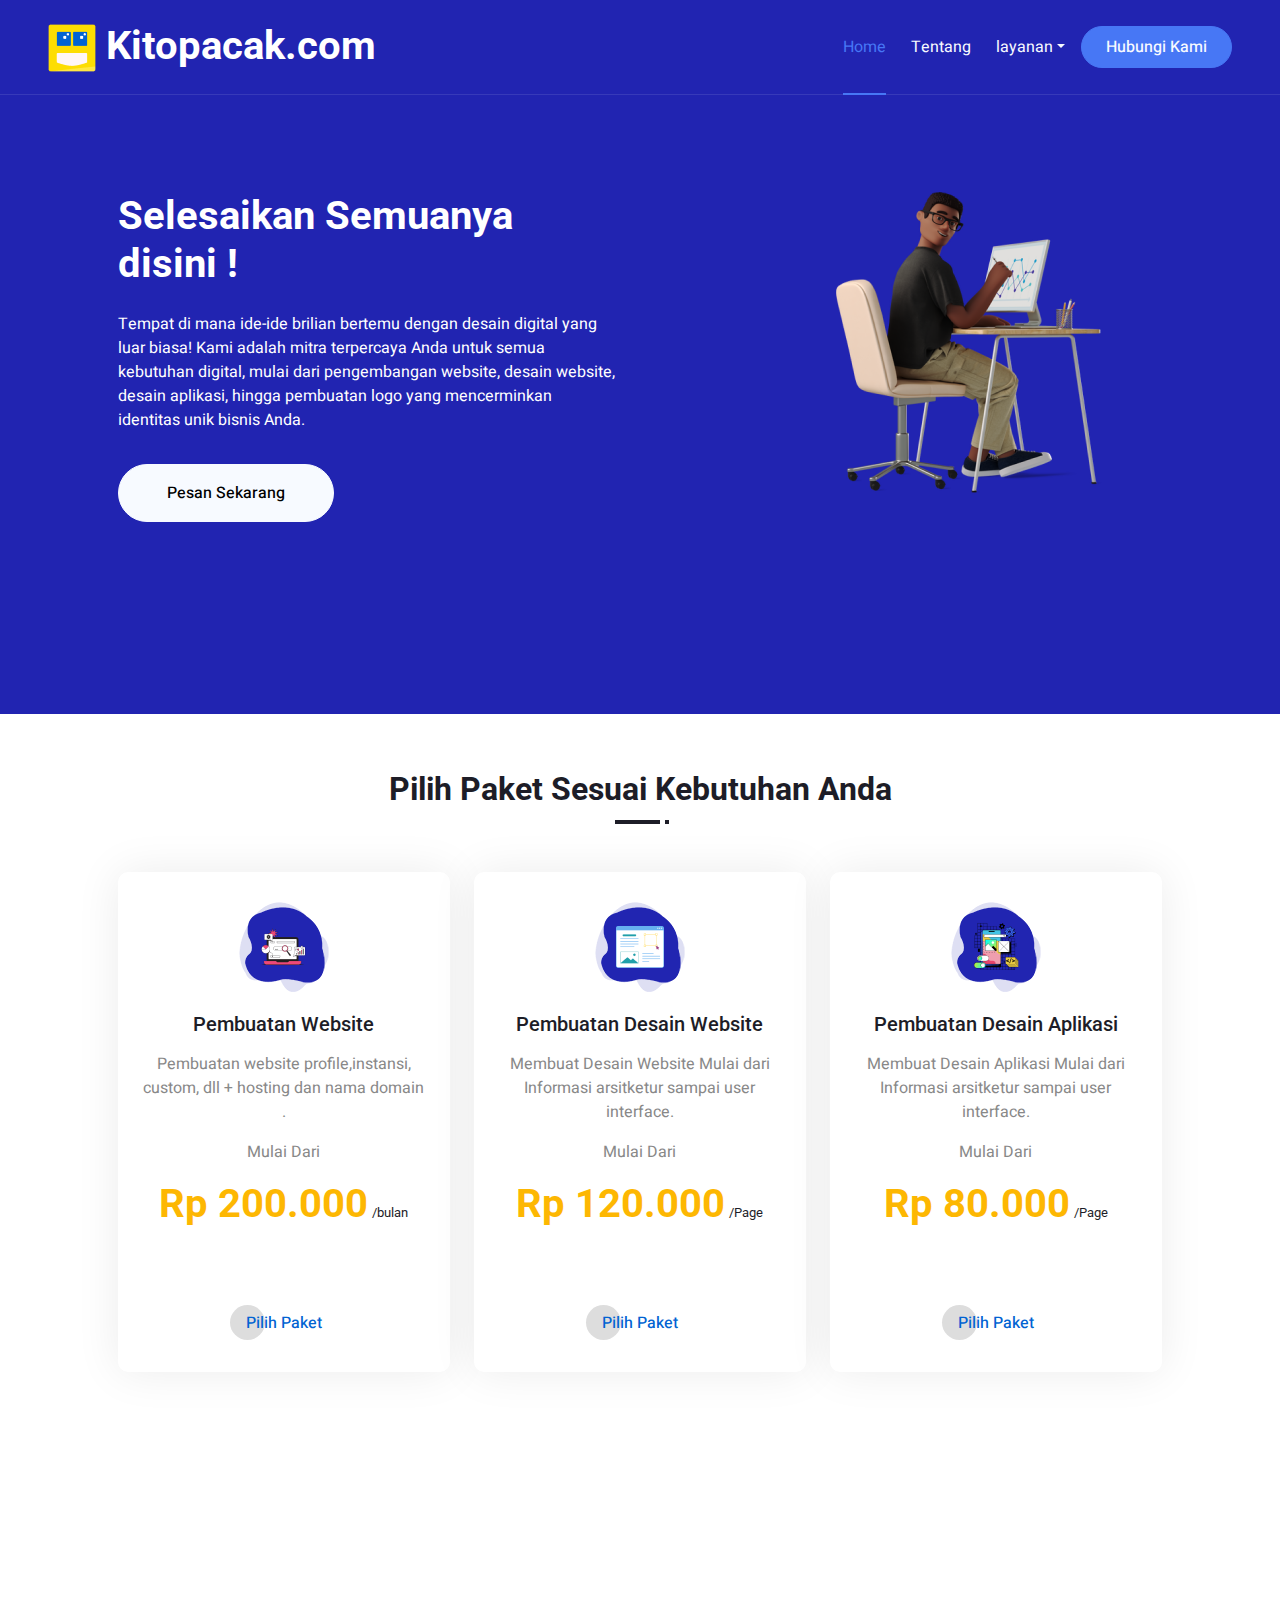
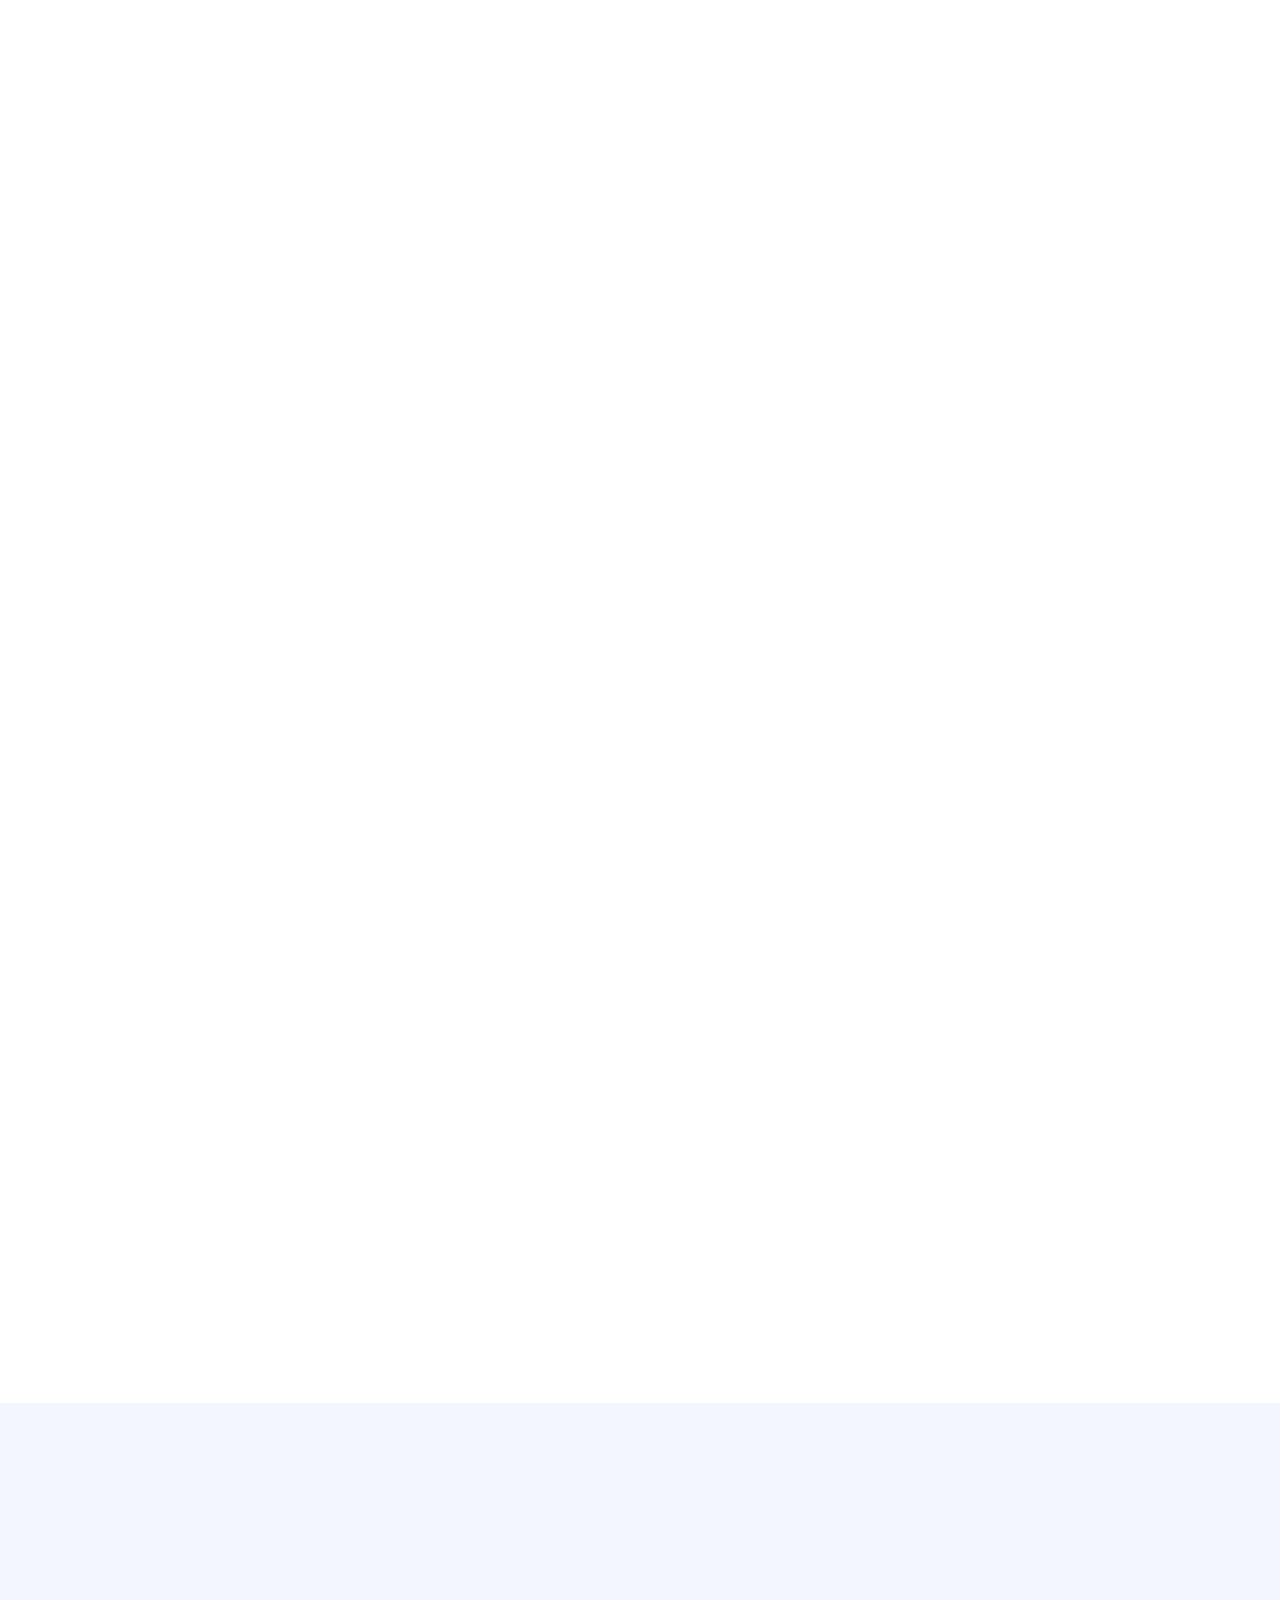
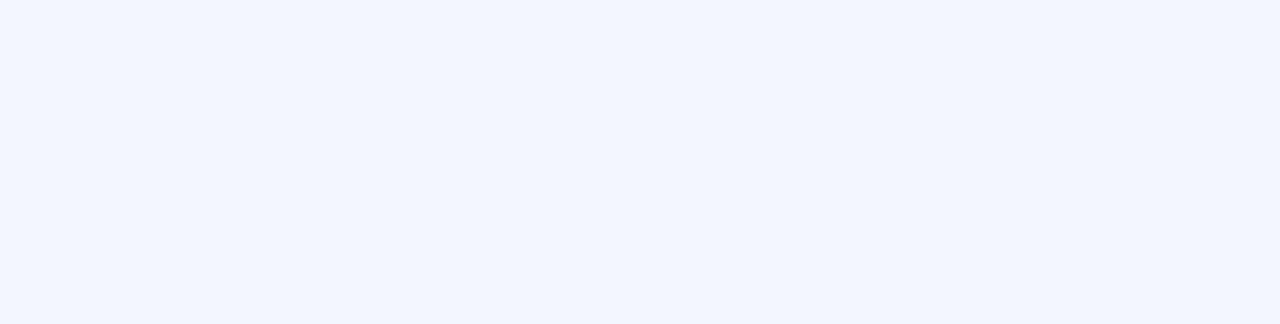
<file: index.html>
<!DOCTYPE html>
<html lang="en">

<head>
    <meta charset="utf-8">
    <title>Kitopacak.com</title>
    <meta content="width=device-width, initial-scale=1.0" name="viewport">
    <meta content="" name="keywords">
    <meta content="" name="description">

    <!-- Favicon -->
    <link href="img/icon.png" rel="icon">

    <!-- Google Web Fonts -->
    <link rel="preconnect" href="https://fonts.googleapis.com">
    <link rel="preconnect" href="https://fonts.gstatic.com" crossorigin>
    <link href="https://fonts.googleapis.com/css2?family=Heebo:wght@400;500&family=Roboto:wght@400;500;700&display=swap" rel="stylesheet"> 

    <!-- Icon Font Stylesheet -->
    <link href="https://cdnjs.cloudflare.com/ajax/libs/font-awesome/5.10.0/css/all.min.css" rel="stylesheet">
    <link href="https://cdn.jsdelivr.net/npm/bootstrap-icons@1.4.1/font/bootstrap-icons.css" rel="stylesheet">

    <!-- Libraries Stylesheet -->
    <link href="lib/animate/animate.min.css" rel="stylesheet">
    <link href="lib/owlcarousel/assets/owl.carousel.min.css" rel="stylesheet">
    <link href="lib/lightbox/css/lightbox.min.css" rel="stylesheet">

    <!-- Customized Bootstrap Stylesheet -->
    <link href="css/bootstrap.min.css" rel="stylesheet">

    <!-- Template Stylesheet -->
    <link href="css/style.css" rel="stylesheet">
</head>

<body>
    <div class="container-xxl bg-white p-0">
        <!-- Spinner Start -->
        <div id="spinner" class="show bg-white position-fixed translate-middle w-100 vh-100 top-50 start-50 d-flex align-items-center justify-content-center">
            <div class="spinner-grow text-primary" style="width: 3rem; height: 3rem;" role="status">
                <span class="sr-only">Loading...</span>
            </div>
        </div>
        <!-- Spinner End -->


        <!-- Navbar & Hero Start -->
        
        <div class="container-xxl position-relative p-0">
            <nav class="navbar navbar-expand-lg navbar-light px-4 px-lg-5 py-3 py-lg-0">
              <a href="http://kitopacak.com/" class="navbar-brand p-0">
                <h1  class="m-0"><i class=""><img src="img/icon.png" alt=""><span> </span></i>Kitopacak.com<span class="fs-5"></span></h1>
                    
                </a>


                <button class="navbar-toggler" type="button" data-bs-toggle="collapse" data-bs-target="#navbarCollapse">
                    <span class="fa fa-bars"></span>
                </button>
                <div class="collapse navbar-collapse" id="navbarCollapse">
                    <div class="navbar-nav ms-auto py-0">
                        <a href="index" class="nav-item nav-link active">Home</a>
                        <a href="tentang" class="nav-item nav-link">Tentang</a>
                       
                        <div class="nav-item dropdown">
                            <a href="#" class="nav-link dropdown-toggle" data-bs-toggle="dropdown">layanan</a>
                            <div class="dropdown-menu m-0">
                                <a href="Pembuatan-Website" class="dropdown-item">Pembuatan Website</a>
                                <a href="Pembuatan-Desain-Aplikasi" class="dropdown-item">Pembuatan Design Aplikasi</a>
                                <a href="Pembuatan-Desain-Website" class="dropdown-item">Pembuatan Design Website</a>
                                <a href="Pembuatan-Logo" class="dropdown-item">Pembuatan Logo</a>
                            </div>
                        </div>
                        
                    </div>
                   
                    <a href="https://api.whatsapp.com/send/?phone=6285174384228&text&type=phone_number&app_absent=0" class="btn btn-secondary text-light rounded-pill py-2 px-4 ms-3">Hubungi Kami</a>
                </div>
            </nav>

            <div class="container-xxl py-5 bg-primary ">
                <div class="container my-5 py-5 px-lg-5">
                    <div class="row g-5 py-5">
                        <div class="col-lg-6 text-center text-lg-start">
                            <h1 class="text-white mb-4 animated zoomIn">Selesaikan Semuanya disini !</h1>
                            <p class="text-white pb-3 animated zoomIn">Tempat di mana ide-ide brilian bertemu dengan desain digital yang luar biasa! Kami adalah mitra terpercaya Anda untuk semua kebutuhan digital, mulai dari pengembangan website, desain website, desain aplikasi, hingga pembuatan logo yang mencerminkan identitas unik bisnis Anda.</p>
                            <a href="https://api.whatsapp.com/send/?phone=6285174384228&text&type=phone_number&app_absent=0" class="btn btn-light py-sm-3 px-sm-5 rounded-pill me-3 animated slideInLeft">Pesan Sekarang</a>
                        </div>
                        <div class="col-lg-6 text-center text-lg-start">
                            <img class="" src="img/bg.png" alt="">
                        </div>
                    </div>
                </div>
            </div>
        </div>
        <!-- Navbar & Hero End -->

        <div class="container-xxl py-5">
            <div class="container px-lg-5">
                <div class="section-title position-relative text-center mb-5 pb-2 wow fadeInUp" data-wow-delay="0.1s">
                    
                    <h2 class="mt-2">Pilih Paket Sesuai Kebutuhan Anda</h2>
                </div>
                <div class="row g-4">
                    <div class="col-lg-4 col-md-6 wow zoomIn" data-wow-delay="0.1s">
                        <div class="service-item2 d-flex flex-column justify-content-center text-center rounded">
                            <div class="service-icon flex-shrink-0">
                                <i class="fa fa-website fa-2x"><img src="img/website.png" alt=""></i>
                            </div>
                            <h5 class="mb-3">Pembuatan Website</h5>
                            <p>Pembuatan website profile,instansi, custom, dll + hosting dan nama domain .</p>
                            <p>Mulai Dari</p>           
                            <h1 class="mb-3" ><p class="mb-3"><span class="big-text">Rp 200.000</span><span class="small-text">/bulan</span></p></h1>
                            <a class="btn px-3 mt-auto mx-auto" href="Pembuatan-Website">Pilih Paket</a>
                        </div>
                    </div>
                    <div class="col-lg-4 col-md-6 wow zoomIn" data-wow-delay="0.3s">
                        <div class="service-item2 d-flex flex-column justify-content-center text-center rounded">
                            <div class="service-icon flex-shrink-0">
                                <i class="fa fa- fa-2x"><img src="img/website design.png" alt=""></i>
                            </div>
                            <h5 class="mb-3">Pembuatan Desain Website </h5>
                            <p>Membuat Desain Website Mulai dari Informasi arsitketur sampai user interface.</p> 
                            <p>Mulai Dari</p>           
                            <h1 class="mb-3" ><p class="mb-3"><span class="big-text">Rp 120.000</span><span class="small-text">/Page</span></p></h1>
                            <a class="btn px-3 mt-auto mx-auto" href="">Pilih Paket</a>
                            
                        </div>
                    </div>
                    <div class="col-lg-4 col-md-6 wow zoomIn" data-wow-delay="0.3s">
                        <div class="service-item2 d-flex flex-column justify-content-center text-center rounded">
                            <div class="service-icon flex-shrink-0">
                                <i class="fa fa- fa-2x"><img src="img/app.png" alt=""></i>
                            </div>
                            <h5 class="mb-3">Pembuatan Desain Aplikasi </h5>
                            <p>Membuat Desain Aplikasi Mulai dari Informasi arsitketur sampai user interface.</p> 
                            <p>Mulai Dari</p>           
                            <h1 class="mb-3" ><p class="mb-3"><span class="big-text">Rp 80.000</span><span class="small-text">/Page</span></p></h1>
                            <a class="btn px-3 mt-auto mx-auto" href="">Pilih Paket</a>
                            
                        </div>
                    </div>
                    <div class="col-lg-4 col-md-6 wow zoomIn" data-wow-delay="0.1s">
                        <div class="service-item2 d-flex flex-column justify-content-center text-center rounded">
                            <div class="service-icon flex-shrink-0">
                                <i class="fa fa- fa-2x"><img src="img/logo.png" alt=""></i>
                            </div>
                            <h5 class="mb-3">Pembuatan Logo</h5>
                            <p>Pembuatan logo untuk usaha apa saja lengkap dengan dokumentasi logo, seperti makna logo warna tipe logo dan lain lain.</p>
                            <p>Mulai Dari</p>           
                            <h1 class="mb-3" ><p class="mb-3"><span class="big-text">Rp 300.000</span><span class="small-text">/logo</span></p></h1>
                            <a class="btn px-3 mt-auto mx-auto" href="">Pilih Paket</a>
                        </div>
                    </div>
                    <div class="col-lg-4 col-md-6 wow zoomIn" data-wow-delay="0.1s">
                        <div class="service-item2 d-flex flex-column justify-content-center text-center rounded">
                            <div class="service-icon flex-shrink-0">
                                <i class="fa fa-fa-2x"><img src="img/sosmed.png" alt=""></i>
                            </div>
                            <h5 class="mb-3">Pembuatan Template Feed Sosmed</h5>
                            <p>Pembuatan  feed sosmed seperti instagram,facebook, X dll. 1 template berisi untuk 5 postingan</p>
                            <p>Mulai Dari</p>           
                            <h1 class="mb-3" ><p class="mb-3"><span class="big-text">Rp 100.000</span><span class="small-text">/template</span></p></h1>
                            <a class="btn px-3 mt-auto mx-auto" href="">Pilih Paket</a>
                        </div>
                    </div>
                    
                    
                </div>
            </div>
        </div>
        <div class="container-xxl bg-primary testimonial py-5 my-5 wow fadeInUp" data-wow-delay="0.1s">
            <div class="container py-5 px-lg-5">
                <div  class="text-center" data-wow-delay="0.1s">
                    <h2  style="color: white;" class="mt-2">Pendapat Mereka Tentang Kami</h2>
                </div>
                <br>
                <div class="owl-carousel testimonial-carousel">
                    <div class="testimonial-item bg-transparent border rounded text-white p-4">
                        <i class="fa fa-quote-left fa-2x mb-3"></i>
                        <p>Saya merasa sangat terbantu dengan kitopacak.com saya bisa membuat website saya secara online guna meninggkatkan Professional perusahaan saya.</p>
                        <div class="d-flex align-items-center">
                            <img class="img-fluid flex-shrink-0 rounded-circle" src="img/profile.jfif" style="width: 50px; height: 50px;">
                            <div class="ps-3">
                                <h6 class="text-white mb-1">Juventa</h6>
                                <small>Pengusaha</small>
                            </div>
                        </div>
                    </div>
                    <div class="testimonial-item bg-transparent border rounded text-white p-4">
                        <i class="fa fa-quote-left fa-2x mb-3"></i>
                        <p>Saya tidak bisa lebih puas dengan perubahan yang terjadi pada bisnis saya setelah bekerja sama dengan Kitopacak.com. Dari desain yang inovatif hingga dukungan pelanggan yang ramah, semuanya melebihi harapan saya.</p>
                        <div class="d-flex align-items-center">
                            <img class="img-fluid flex-shrink-0 rounded-circle" src="img/profile.jfif" style="width: 50px; height: 50px;">
                            <div class="ps-3">
                                <h6 class="text-white mb-1">Nagala Wangsa</h6>
                                <small>Pengusaha</small>
                            </div>
                        </div>
                    </div>
                    <div class="testimonial-item bg-transparent border rounded text-white p-4">
                        <i class="fa fa-quote-left fa-2x mb-3"></i>
                        <p>Setiap kali saya berpikir mereka telah mencapai puncak inovasi, Kitopacak.com selalu berhasil menghadirkan sesuatu yang lebih baik. Mereka tidak hanya mengikuti tren, tetapi menciptakan tren baru.</p>
                        <div class="d-flex align-items-center">
                            <img class="img-fluid flex-shrink-0 rounded-circle" src="img/profile.jfif" style="width: 50px; height: 50px;">
                            <div class="ps-3">
                                <h6 class="text-white mb-1">Yoga Aditama</h6>
                                <small>Pengusaha</small>
                            </div>
                        </div>
                    </div>
                    <div class="testimonial-item bg-transparent border rounded text-white p-4">
                        <i class="fa fa-quote-left fa-2x mb-3"></i>
                        <p>"Saat bermitra dengan Kitopacak.com, kami melihat pertumbuhan bisnis yang signifikan. Mereka tidak hanya memberikan layanan, tetapi membantu kami memahami pasar dan pelanggan kami</p>
                        <div class="d-flex align-items-center">
                            <img class="img-fluid flex-shrink-0 rounded-circle" src="img/profile.jfif" style="width: 50px; height: 50px;">
                            <div class="ps-3">
                                <h6 class="text-white mb-1">Fahrul</h6>
                                <small>Pengusaha</small>
                            </div>
                        </div>
                    </div>
                </div>
            </div>
        </div>

        <div class="container-xxl py-5">
            <div class="container px-lg-5">
                <div class="row justify-content-center">
                    <div class="col-lg-7">
                        <div class="section-title position-relative text-center mb-5 pb-2 wow fadeInUp" data-wow-delay="0.1s">    
                            <h2 class="mt-2">Tunggu Apalagi?</h2>
                            <p>Kapan lagi punya website untuk bisnis dan instansi anda</p>
                        </div>
                        <div class="wow fadeInUp" data-wow-delay="0.3s">
                            <form>
                                <div class="row g-3">
                                    </div>
                                    <div class="col-12">
                                    
                                        <br><br><br>
                                        
                                      <a href="https://api.whatsapp.com/send/?phone=6285174384228&text&type=phone_number&app_absent=0" class="btn btn-primary w-100 py-3" type="submit">Hubungi Kami</a> 
                                    </div>
                                </div>
                            </form>
                        </div>
                    </div>
                </div>
            </div>
        </div>
        
        

        <!-- Footer Start -->
        <div class="container-fluid bg-primary text-light footer mt-5 pt-5 wow fadeIn" data-wow-delay="0.1s">
            <div class="container py-5 px-lg-5">
                <div class="row g-5">
                    <div class="col-md-6 col-lg-3">
                        <h5 class="text-white mb-4">Kitopacak.com</h5>
                        <p><i class="fa fa-map-marker-alt me-3"></i>Jl. Kiageng Pamanahan, Umbulharjo, Yogyakarta</p>
                        <p><i class="fa fa-phone-alt me-3"></i>+62 851-7438-4228</p>
                        <p><i class="fa fa-envelope me-3"></i>Contact@Kitopacak.com</p>
                        <div class="d-flex pt-2">
                           
                            <a class="btn btn-outline-light btn-social" href="https://www.instagram.com/kitopacakcom/"><i class="fab fa-instagram"></i></a>
                            <a class="btn btn-outline-light btn-social" href="https://www.linkedin.com/company/kitopacak/"><i class="fab fa-linkedin-in"></i></a>
                        </div>
                    </div>
                    <div class="col-md-6 col-lg-3">
                        <h5 class="text-white mb-4">Perusahaan</h5>
                        <a class="btn btn-link" href="Tentang">Tentang</a>
                        <a class="btn btn-link" href="Kontak">Kontak</a>
                        <a class="btn btn-link" href="Syarat-ketentuan">Syarat dan ketentuan</a>
                        <a class="btn btn-link" href="Karir">Karir</a>
                    </div>
                    <div class="col-md-6 col-lg-3">
                        <h5 class="text-white mb-4">Layanan</h5>
                        <a class="btn btn-link" href="Pembuatan-website">Pembuatan Website</a>
                        <a class="btn btn-link" href="Pembuatan-Desain-website">Pembuatan Desain website</a>
                        <a class="btn btn-link" href="Pembuatan-Desain-Aplikasi">Pembuatan Desain Aplikasi</a>
                        <a class="btn btn-link" href="Pembuatan-Logo">Pembuatan Logo</a>
                        <a class="btn btn-link" href="Pembuatan-Template-sosmed">Pembuatan Template Sosmed</a>
                        
                    </div>
                    <div class="col-md-6 col-lg-3">
                        <h5 class="text-white mb-4">Informasi</h5>
                        <a class="btn btn-link" href="Pembayaran">Pembayaran</a>
                        <a class="btn btn-link" href="Promo">Promo</a>
                        <a class="btn btn-link" href="Affiliate">Affiliate</a>
                        <a class="btn btn-link" href="Kerjasama">Kerjasama</a>
                        
                        
                    </div>
                    
                   
                </div>
            </div>
            <div class="container">
                <div class="copyright">
                    <div class="center">
                        <div  class="text-center" data-wow-delay="0.1s">
                            &copy; <a class="border-bottom" href="#">Kitopacak.com</a> All Right Reserved. 
                           
                        </div>
                      
                        
                    </div>
                </div>
            </div>
        </div>
        <!-- Footer End -->


        <!-- Back to Top -->
        
        
    </div>

    <!-- JavaScript Libraries -->
    <script src="https://code.jquery.com/jquery-3.4.1.min.js"></script>
    <script src="https://cdn.jsdelivr.net/npm/bootstrap@5.0.0/dist/js/bootstrap.bundle.min.js"></script>
    <script src="lib/wow/wow.min.js"></script>
    <script src="lib/easing/easing.min.js"></script>
    <script src="lib/waypoints/waypoints.min.js"></script>
    <script src="lib/owlcarousel/owl.carousel.min.js"></script>
    <script src="lib/isotope/isotope.pkgd.min.js"></script>
    <script src="lib/lightbox/js/lightbox.min.js"></script>

    <!-- Template Javascript -->
    <script src="js/main.js"></script>
</body>

</html>
</file>
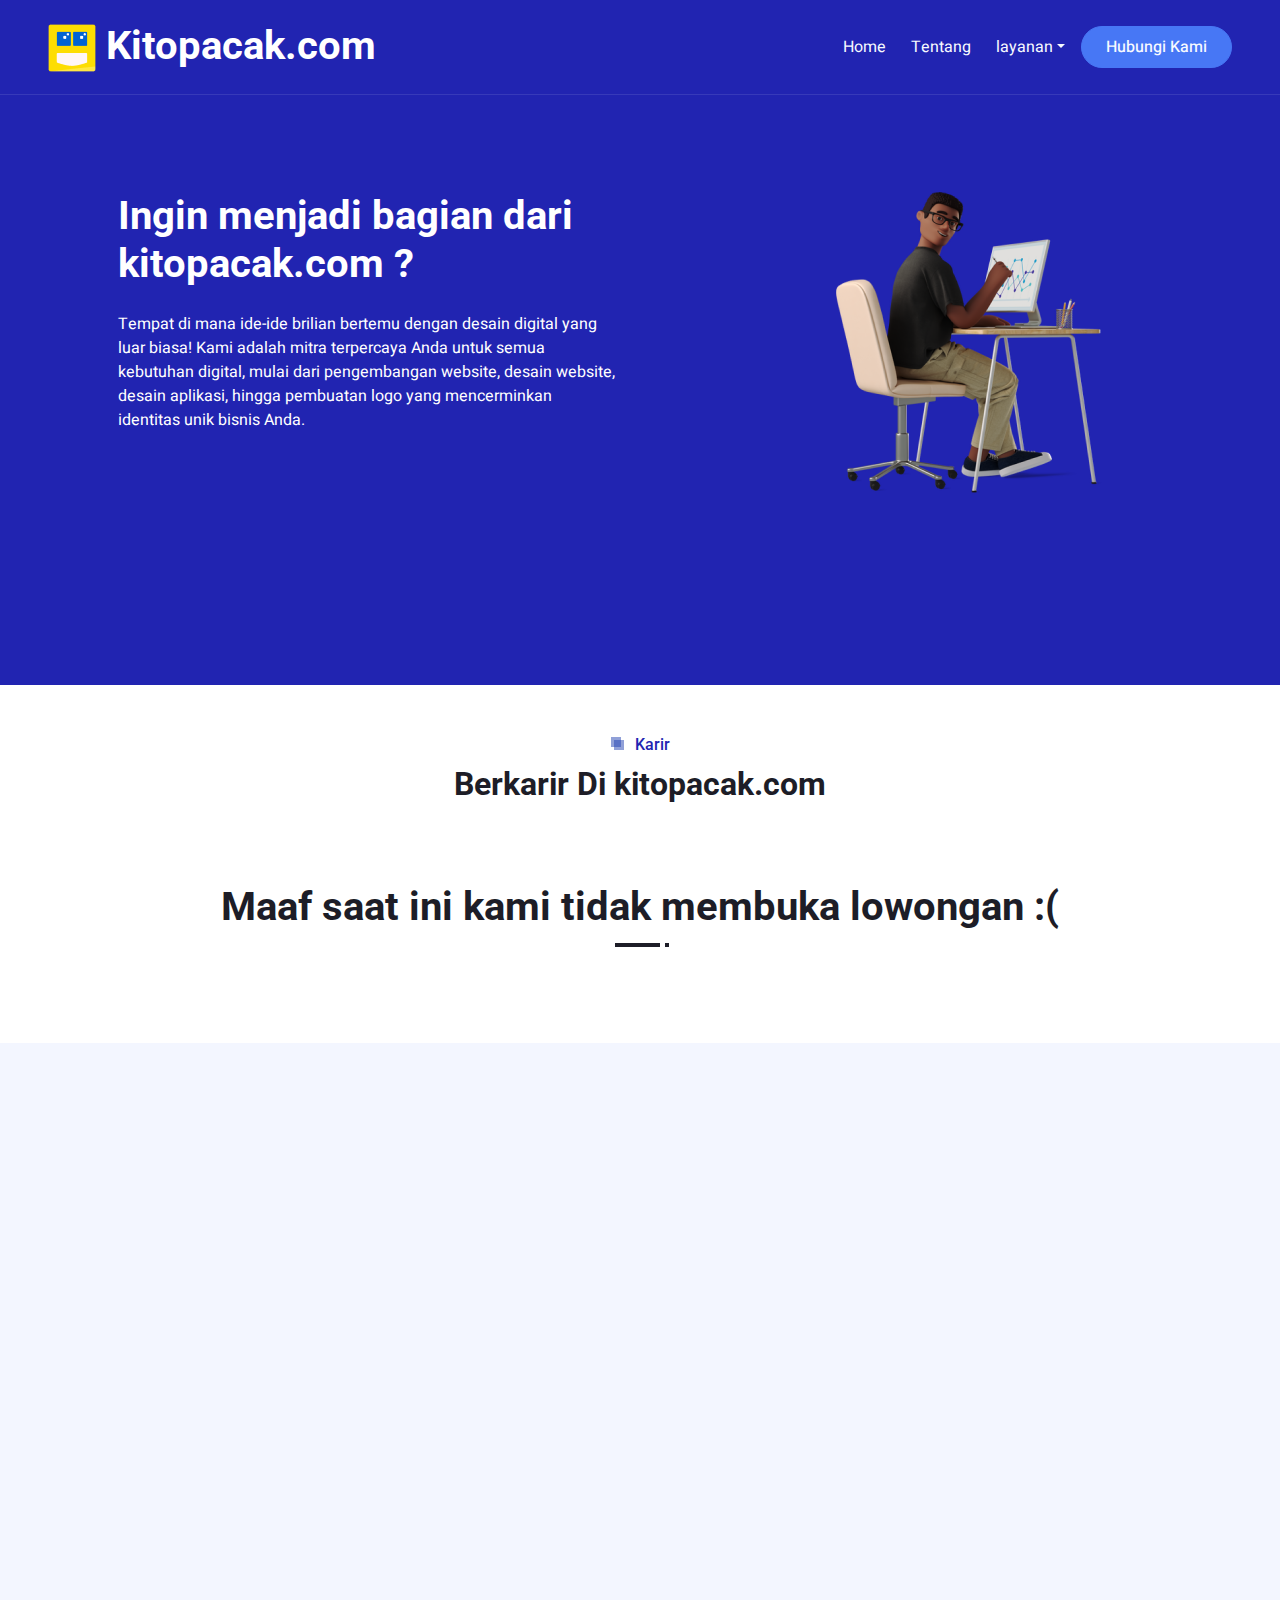
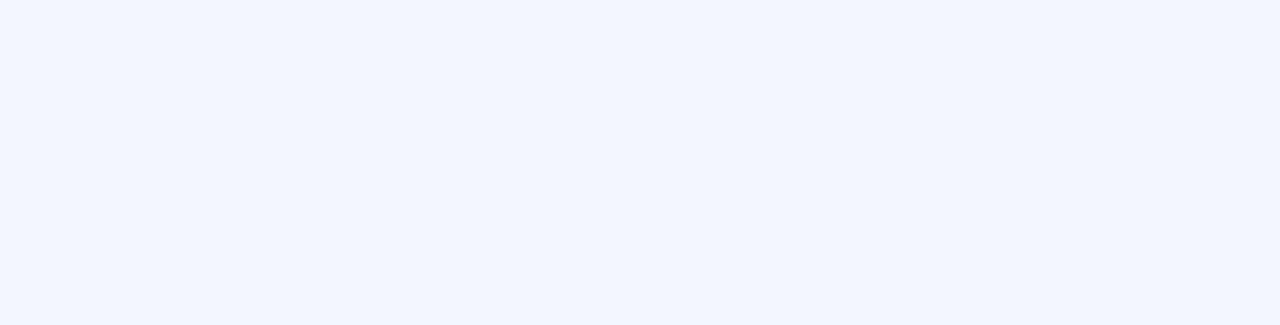
<file: Karir.html>
<!DOCTYPE html>
<html lang="en">

<head>
    <meta charset="utf-8">
    <title>Kitopacak.com</title>
    <meta content="width=device-width, initial-scale=1.0" name="viewport">
    <meta content="" name="keywords">
    <meta content="" name="description">

    <!-- Favicon -->
    <link href="img/icon.png" rel="icon">

    <!-- Google Web Fonts -->
    <link rel="preconnect" href="https://fonts.googleapis.com">
    <link rel="preconnect" href="https://fonts.gstatic.com" crossorigin>
    <link href="https://fonts.googleapis.com/css2?family=Heebo:wght@400;500&family=Roboto:wght@400;500;700&display=swap" rel="stylesheet"> 

    <!-- Icon Font Stylesheet -->
    <link href="https://cdnjs.cloudflare.com/ajax/libs/font-awesome/5.10.0/css/all.min.css" rel="stylesheet">
    <link href="https://cdn.jsdelivr.net/npm/bootstrap-icons@1.4.1/font/bootstrap-icons.css" rel="stylesheet">

    <!-- Libraries Stylesheet -->
    <link href="lib/animate/animate.min.css" rel="stylesheet">
    <link href="lib/owlcarousel/assets/owl.carousel.min.css" rel="stylesheet">
    <link href="lib/lightbox/css/lightbox.min.css" rel="stylesheet">

    <!-- Customized Bootstrap Stylesheet -->
    <link href="css/bootstrap.min.css" rel="stylesheet">

    <!-- Template Stylesheet -->
    <link href="css/style.css" rel="stylesheet">
</head>

<body>
    <div class="container-xxl bg-white p-0">
        <!-- Spinner Start -->
        <div id="spinner" class="show bg-white position-fixed translate-middle w-100 vh-100 top-50 start-50 d-flex align-items-center justify-content-center">
            <div class="spinner-grow text-primary" style="width: 3rem; height: 3rem;" role="status">
                <span class="sr-only">Loading...</span>
            </div>
        </div>
        <!-- Spinner End -->


        <!-- Navbar & Hero Start -->
        
        <div class="container-xxl position-relative p-0">
            <nav class="navbar navbar-expand-lg navbar-light px-4 px-lg-5 py-3 py-lg-0">
              <a href="http://kitopacak.com/" class="navbar-brand p-0">
                <h1  class="m-0"><i class=""><img src="img/icon.png" alt=""><span> </span></i>Kitopacak.com<span class="fs-5"></span></h1>
                    
                </a>


                <button class="navbar-toggler" type="button" data-bs-toggle="collapse" data-bs-target="#navbarCollapse">
                    <span class="fa fa-bars"></span>
                </button>
                <div class="collapse navbar-collapse" id="navbarCollapse">
                    <div class="navbar-nav ms-auto py-0">
                        <a href="home" class="nav-item nav-link ">Home</a>
                        <a href="tentang" class="nav-item nav-link">Tentang</a>
                        <div class="nav-item dropdown">
                            <a href="#" class="nav-link dropdown-toggle" data-bs-toggle="dropdown">layanan</a>
                            <div class="dropdown-menu m-0">
                                <a href="Pembuatan-Website" class="dropdown-item">Pembuatan Website</a>
                                <a href="Pembuatan-Desain-Aplikasi" class="dropdown-item">Pembuatan Design Aplikasi</a>
                                <a href="Pembuatan-Desain-Website" class="dropdown-item">Pembuatan Design Website</a>
                                <a href="Pembuatan-Logo" class="dropdown-item">Pembuatan Logo</a>
                            </div>
                        </div>
                        
                    </div>
                   
                    <a href="" class="btn btn-secondary text-light rounded-pill py-2 px-4 ms-3">Hubungi Kami</a>
                </div>
            </nav>

            <div class="container-xxl py-5 bg-primary ">
                <div class="container my-5 py-5 px-lg-5">
                    <div class="row g-5 py-5">
                        <div class="col-lg-6 text-center text-lg-start">
                            <h1 class="text-white mb-4 animated zoomIn">Ingin menjadi bagian dari kitopacak.com ?</h1>
                            <p class="text-white pb-3 animated zoomIn">Tempat di mana ide-ide brilian bertemu dengan desain digital yang luar biasa! Kami adalah mitra terpercaya Anda untuk semua kebutuhan digital, mulai dari pengembangan website, desain website, desain aplikasi, hingga pembuatan logo yang mencerminkan identitas unik bisnis Anda.</p>
                            
                        </div>
                        <div class="col-lg-6 text-center text-lg-start">
                            <img class="" src="img/bg.png" alt="">
                        </div>
                    </div>
                </div>
            </div>
        </div>
        <!-- Navbar & Hero End -->

        
        <div class="container-xxl py-5">
            <div class="container px-lg-5">
                <div class="section-title position-relative text-center mb-5 pb-2 wow fadeInUp" data-wow-delay="0.1s">
                    <h6 class="position-relative d-inline text-primary ps-4">Karir</h6>
                    <h2 class="mt-2">Berkarir Di kitopacak.com</h2>
                    <br><br><br>
                    <h1>Maaf saat ini kami tidak membuka lowongan :(</h1>
                </div>
              
                </div>
            </div>
        </div>
        

        <div class="container-xxl py-5">
            <div class="container px-lg-5">
                <div class="row justify-content-center">
                    <div class="col-lg-7">
                        <div class="section-title position-relative text-center mb-5 pb-2 wow fadeInUp" data-wow-delay="0.1s">    
                            <h2 class="mt-2">Tunggu Apalagi?</h2>
                            <p>Kapan lagi punya website untuk bisnis dan instansi anda</p>
                        </div>
                        <div class="wow fadeInUp" data-wow-delay="0.3s">
                            <form>
                                <div class="row g-3">
                                    </div>
                                    <div class="col-12">
                                    
                                        <br><br><br>
                                        <a href="https://api.whatsapp.com/send/?phone=6285174384228&text&type=phone_number&app_absent=0" class="btn btn-primary w-100 py-3" type="submit">Hubungi Kami</a> 
                                        
                                    </div>
                                </div>
                            </form>
                        </div>
                    </div>
                </div>
            </div>
        </div>
        
        

        <!-- Footer Start -->
        <div class="container-fluid bg-primary text-light footer mt-5 pt-5 wow fadeIn" data-wow-delay="0.1s">
            <div class="container py-5 px-lg-5">
                <div class="row g-5">
                    <div class="col-md-6 col-lg-3">
                        <h5 class="text-white mb-4">Kitopacak.com</h5>
                        <p><i class="fa fa-map-marker-alt me-3"></i>Jl. Kiageng Pamanahan, Umbulharjo, Yogyakarta</p>
                        <p><i class="fa fa-phone-alt me-3"></i>+62 851-7438-4228</p>
                        <p><i class="fa fa-envelope me-3"></i>Contact@Kitopacak.com</p>
                        <div class="d-flex pt-2">
                            <a class="btn btn-outline-light btn-social" href="https://www.instagram.com/kitopacakcom/"><i class="fab fa-instagram"></i></a>
                            <a class="btn btn-outline-light btn-social" href="https://www.linkedin.com/company/kitopacak/"><i class="fab fa-linkedin-in"></i></a>
                        </div>
                    </div>
                    <div class="col-md-6 col-lg-3">
                        <h5 class="text-white mb-4">Perusahaan</h5>
                        <a class="btn btn-link" href="Tentang">Tentang</a>
                        <a class="btn btn-link" href="Syarat-ketentuan">Syarat dan ketentuan</a>
                        <a class="btn btn-link" href="Karir">Karir</a>
                    </div>
                    <div class="col-md-6 col-lg-3">
                        <h5 class="text-white mb-4">Layanan</h5>
                        <a class="btn btn-link" href="Pembuatan-website">Pembuatan Website</a>
                        <a class="btn btn-link" href="Pembuatan-Desain-website">Pembuatan Desain website</a>
                        <a class="btn btn-link" href="Pembuatan-Desain-Aplikasi">Pembuatan Desain Aplikasi</a>
                        <a class="btn btn-link" href="Pembuatan-Logo">Pembuatan Logo</a>
                        <a class="btn btn-link" href="Pembuatan-Template-sosmed">Pembuatan Template Sosmed</a>
                        
                    </div>
                    <div class="col-md-6 col-lg-3">
                        <h5 class="text-white mb-4">Informasi</h5>
                        <a class="btn btn-link" href="Pembayaran">Pembayaran</a>
                        <a class="btn btn-link" href="Promo">Promo</a>
                        <a class="btn btn-link" href="Affiliate">Affiliate</a>
                        <a class="btn btn-link" href="Kerjasama">Kerjasama</a>
                        
                        
                    </div>
                    
                   
                </div>
            </div>
            <div class="container">
                <div class="copyright">
                    <div class="center">
                        <div  class="text-center" data-wow-delay="0.1s">
                            &copy; <a class="border-bottom" href="kitopacak.com">Kitopacak.com</a> All Right Reserved. 
                           
                        </div>
                      
                        
                    </div>
                </div>
            </div>
        </div>
        <!-- Footer End -->


        <!-- Back to Top -->
        
        
    </div>

    <!-- JavaScript Libraries -->
    <script src="https://code.jquery.com/jquery-3.4.1.min.js"></script>
    <script src="https://cdn.jsdelivr.net/npm/bootstrap@5.0.0/dist/js/bootstrap.bundle.min.js"></script>
    <script src="lib/wow/wow.min.js"></script>
    <script src="lib/easing/easing.min.js"></script>
    <script src="lib/waypoints/waypoints.min.js"></script>
    <script src="lib/owlcarousel/owl.carousel.min.js"></script>
    <script src="lib/isotope/isotope.pkgd.min.js"></script>
    <script src="lib/lightbox/js/lightbox.min.js"></script>

    <!-- Template Javascript -->
    <script src="js/main.js"></script>
</body>

</html>
</file>
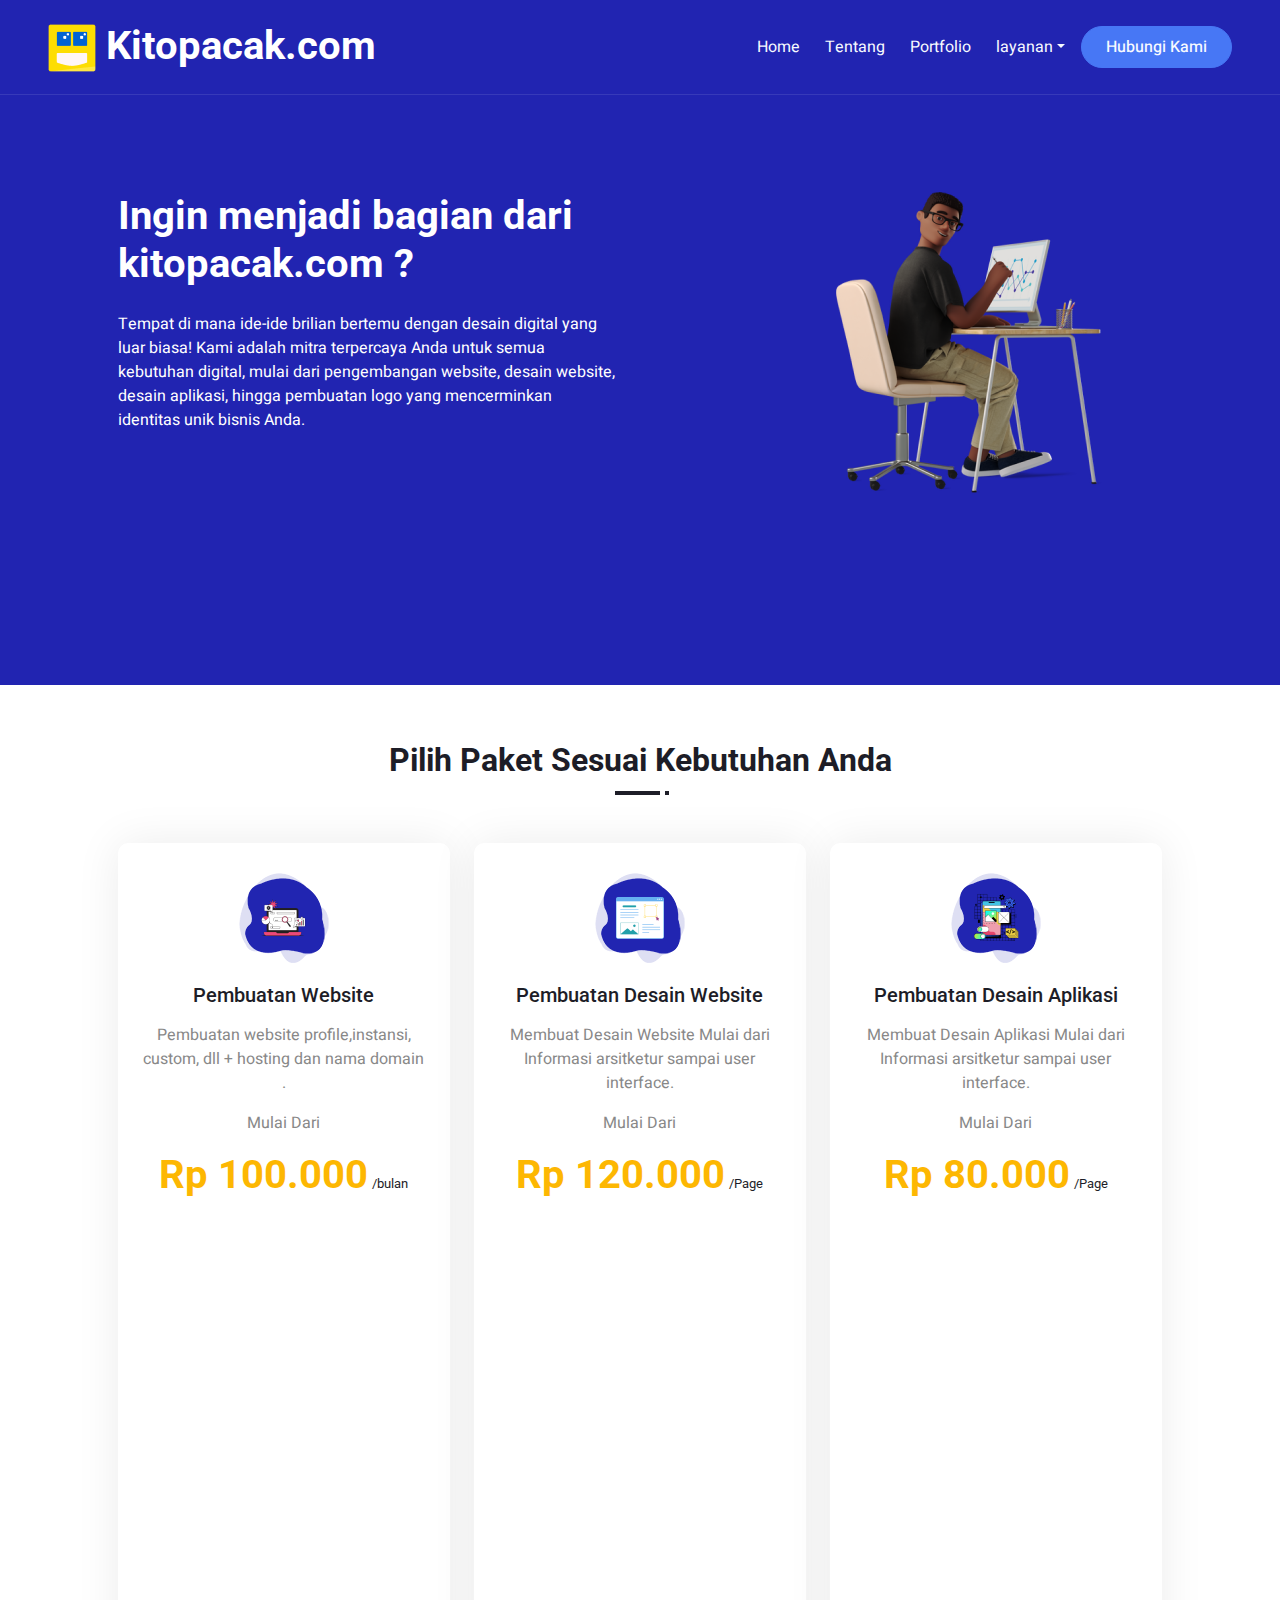
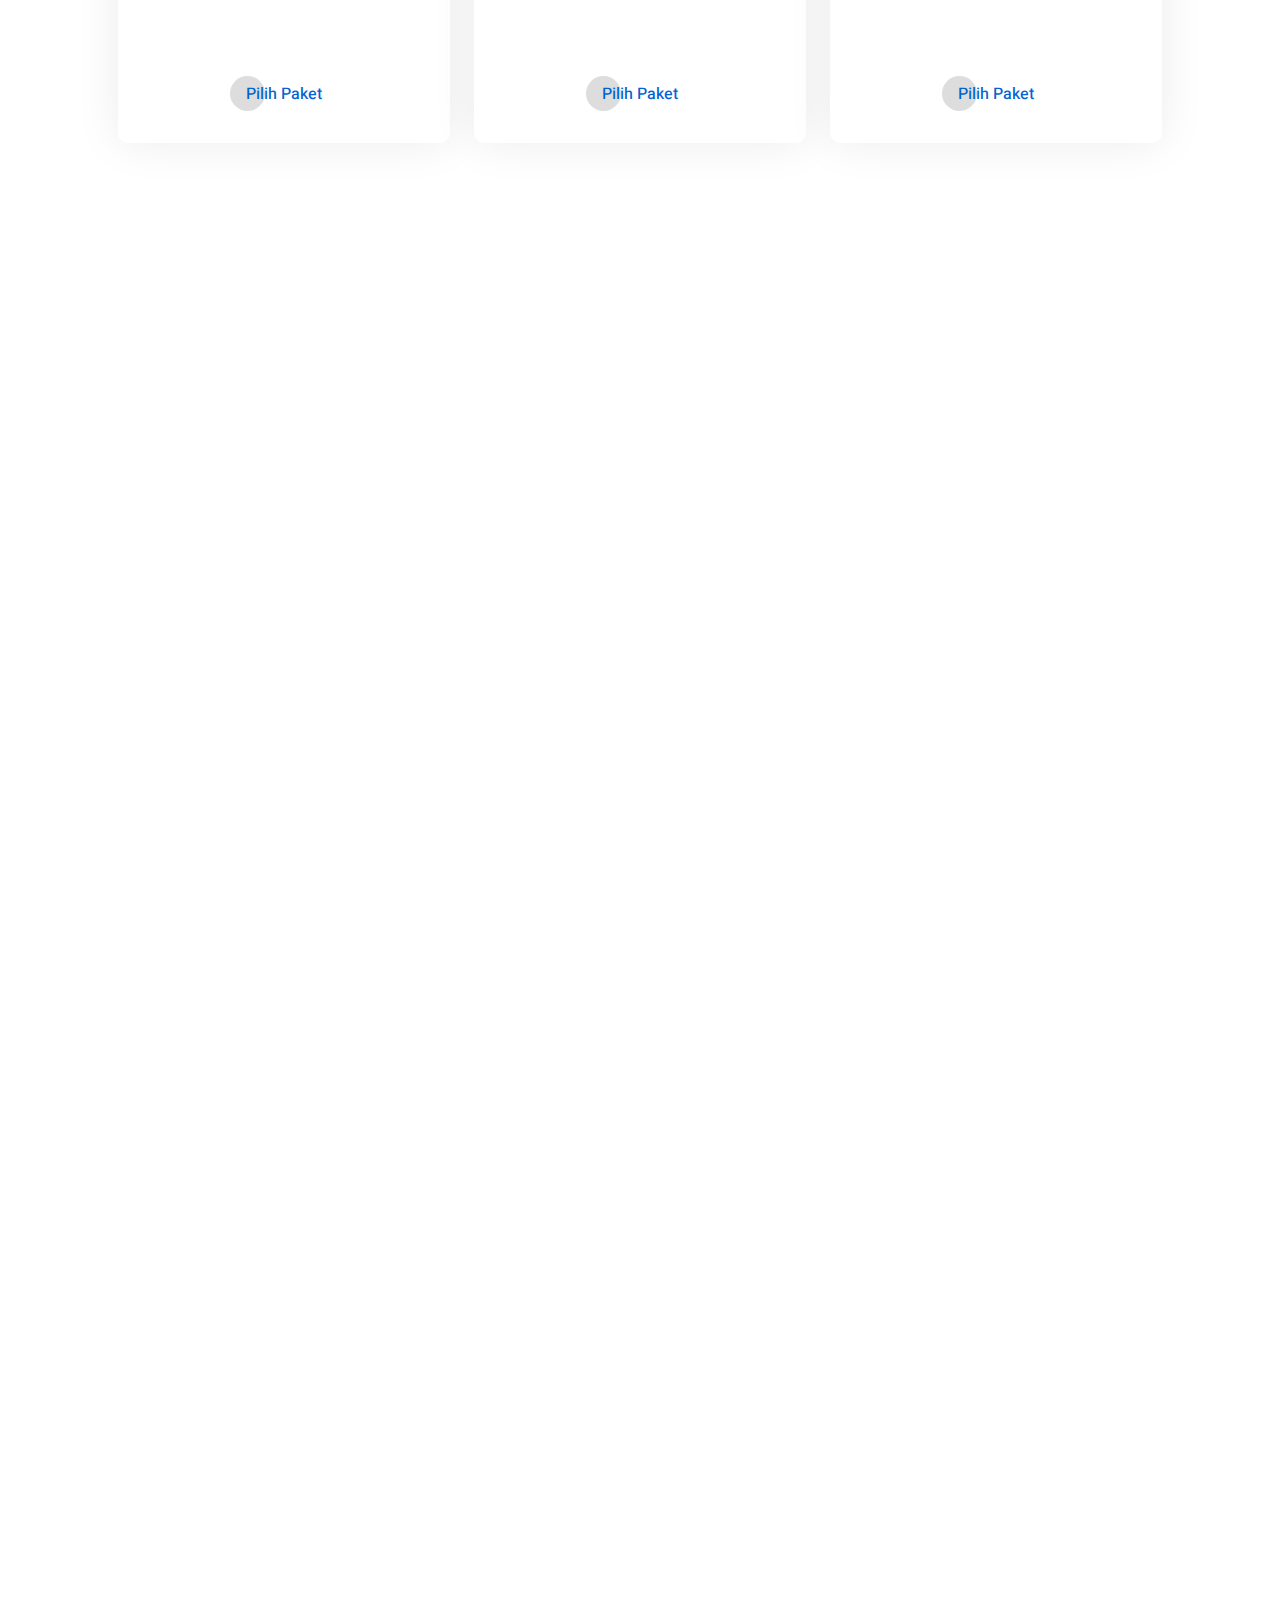
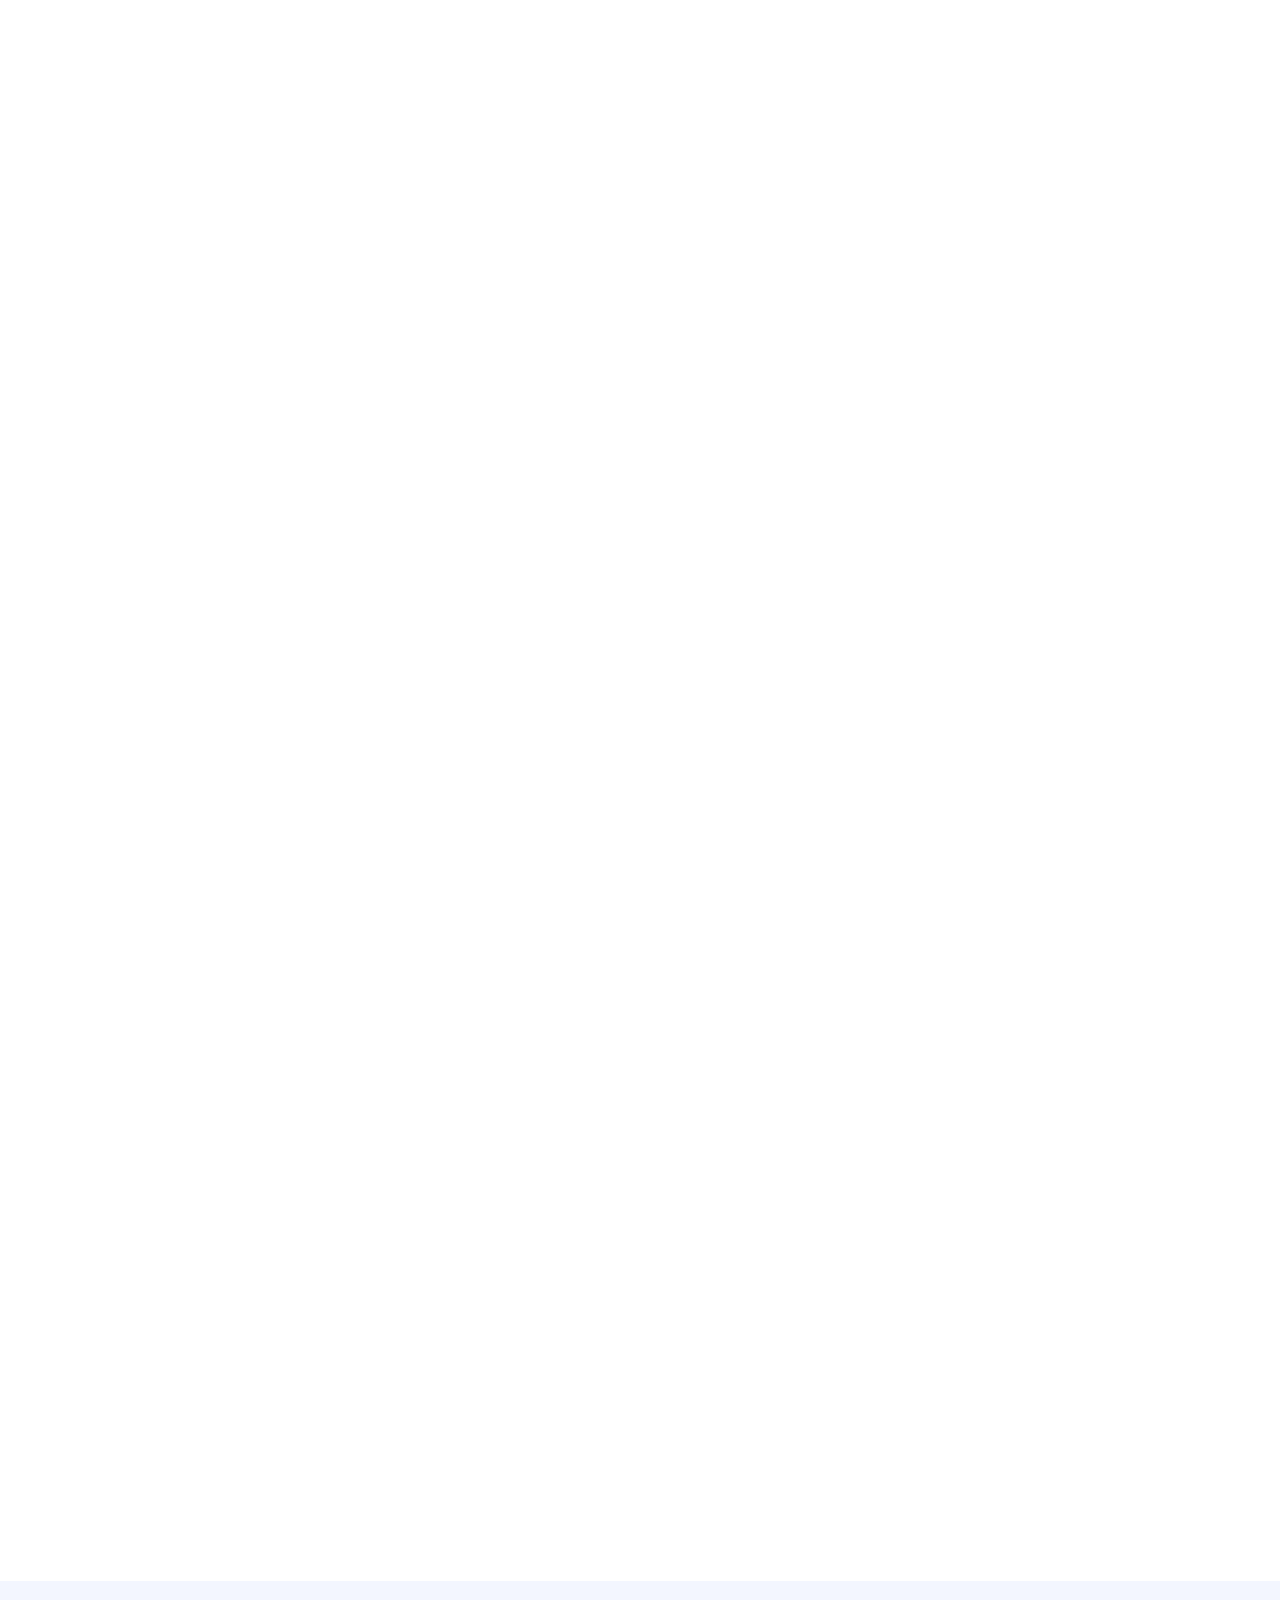
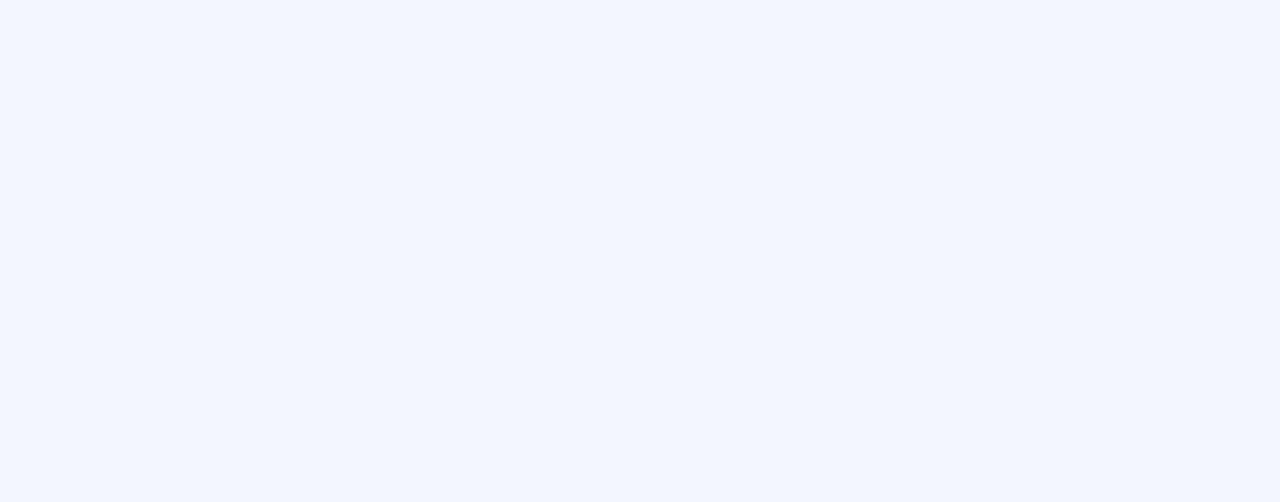
<file: karir.html>
<!DOCTYPE html>
<html lang="en">

<head>
    <meta charset="utf-8">
    <title>Kitopacak.com</title>
    <meta content="width=device-width, initial-scale=1.0" name="viewport">
    <meta content="" name="keywords">
    <meta content="" name="description">

    <!-- Favicon -->
    <link href="img/icon.png" rel="icon">

    <!-- Google Web Fonts -->
    <link rel="preconnect" href="https://fonts.googleapis.com">
    <link rel="preconnect" href="https://fonts.gstatic.com" crossorigin>
    <link href="https://fonts.googleapis.com/css2?family=Heebo:wght@400;500&family=Roboto:wght@400;500;700&display=swap" rel="stylesheet"> 

    <!-- Icon Font Stylesheet -->
    <link href="https://cdnjs.cloudflare.com/ajax/libs/font-awesome/5.10.0/css/all.min.css" rel="stylesheet">
    <link href="https://cdn.jsdelivr.net/npm/bootstrap-icons@1.4.1/font/bootstrap-icons.css" rel="stylesheet">

    <!-- Libraries Stylesheet -->
    <link href="lib/animate/animate.min.css" rel="stylesheet">
    <link href="lib/owlcarousel/assets/owl.carousel.min.css" rel="stylesheet">
    <link href="lib/lightbox/css/lightbox.min.css" rel="stylesheet">

    <!-- Customized Bootstrap Stylesheet -->
    <link href="css/bootstrap.min.css" rel="stylesheet">

    <!-- Template Stylesheet -->
    <link href="css/style.css" rel="stylesheet">
</head>

<body>
    <div class="container-xxl bg-white p-0">
        <!-- Spinner Start -->
        <div id="spinner" class="show bg-white position-fixed translate-middle w-100 vh-100 top-50 start-50 d-flex align-items-center justify-content-center">
            <div class="spinner-grow text-primary" style="width: 3rem; height: 3rem;" role="status">
                <span class="sr-only">Loading...</span>
            </div>
        </div>
        <!-- Spinner End -->


        <!-- Navbar & Hero Start -->
        
        <div class="container-xxl position-relative p-0">
            <nav class="navbar navbar-expand-lg navbar-light px-4 px-lg-5 py-3 py-lg-0">
              <a href="http://kitopacak.com/" class="navbar-brand p-0">
                <h1  class="m-0"><i class=""><img src="img/icon.png" alt=""><span> </span></i>Kitopacak.com<span class="fs-5"></span></h1>
                    
                </a>


                <button class="navbar-toggler" type="button" data-bs-toggle="collapse" data-bs-target="#navbarCollapse">
                    <span class="fa fa-bars"></span>
                </button>
                <div class="collapse navbar-collapse" id="navbarCollapse">
                    <div class="navbar-nav ms-auto py-0">
                        <a href="home" class="nav-item nav-link ">Home</a>
                        <a href="tentang" class="nav-item nav-link">Tentang</a>
                        <a href="Portfolio" class="nav-item nav-link">Portfolio</a>
                        <div class="nav-item dropdown">
                            <a href="#" class="nav-link dropdown-toggle" data-bs-toggle="dropdown">layanan</a>
                            <div class="dropdown-menu m-0">
                                <a href="Pembuatan-Website" class="dropdown-item">Pembuatan Website</a>
                                <a href="Pembuatan-Desain-Aplikasi" class="dropdown-item">Pembuatan Design Aplikasi</a>
                                <a href="Pembuatan-Desain-Website" class="dropdown-item">Pembuatan Design Website</a>
                                <a href="Pembuatan-Logo" class="dropdown-item">Pembuatan Logo</a>
                            </div>
                        </div>
                        
                    </div>
                   
                    <a href="" class="btn btn-secondary text-light rounded-pill py-2 px-4 ms-3">Hubungi Kami</a>
                </div>
            </nav>

            <div class="container-xxl py-5 bg-primary ">
                <div class="container my-5 py-5 px-lg-5">
                    <div class="row g-5 py-5">
                        <div class="col-lg-6 text-center text-lg-start">
                            <h1 class="text-white mb-4 animated zoomIn">Ingin menjadi bagian dari kitopacak.com ?</h1>
                            <p class="text-white pb-3 animated zoomIn">Tempat di mana ide-ide brilian bertemu dengan desain digital yang luar biasa! Kami adalah mitra terpercaya Anda untuk semua kebutuhan digital, mulai dari pengembangan website, desain website, desain aplikasi, hingga pembuatan logo yang mencerminkan identitas unik bisnis Anda.</p>
                            
                        </div>
                        <div class="col-lg-6 text-center text-lg-start">
                            <img class="" src="img/bg.png" alt="">
                        </div>
                    </div>
                </div>
            </div>
        </div>
        <!-- Navbar & Hero End -->

        <div class="container-xxl py-5">
            <div class="container px-lg-5">
                <div class="section-title position-relative text-center mb-5 pb-2 wow fadeInUp" data-wow-delay="0.1s">
                    
                    <h2 class="mt-2">Pilih Paket Sesuai Kebutuhan Anda</h2>
                </div>
                <div class="row g-4">
                    <div class="col-lg-4 col-md-6 wow zoomIn" data-wow-delay="0.1s">
                        <div class="service-item d-flex flex-column justify-content-center text-center rounded">
                            <div class="service-icon flex-shrink-0">
                                <i class="fa fa-website fa-2x"><img src="img/website.png" alt=""></i>
                            </div>
                            <h5 class="mb-3">Pembuatan Website</h5>
                            <p>Pembuatan website profile,instansi, custom, dll + hosting dan nama domain .</p>
                            <p>Mulai Dari</p>           
                            <h1 class="mb-3" ><p class="mb-3"><span class="big-text">Rp 100.000</span><span class="small-text">/bulan</span></p></h1>
                            <a class="btn px-3 mt-auto mx-auto" href="">Pilih Paket</a>
                        </div>
                    </div>
                    <div class="col-lg-4 col-md-6 wow zoomIn" data-wow-delay="0.3s">
                        <div class="service-item d-flex flex-column justify-content-center text-center rounded">
                            <div class="service-icon flex-shrink-0">
                                <i class="fa fa- fa-2x"><img src="img/website design.png" alt=""></i>
                            </div>
                            <h5 class="mb-3">Pembuatan Desain Website </h5>
                            <p>Membuat Desain Website Mulai dari Informasi arsitketur sampai user interface.</p> 
                            <p>Mulai Dari</p>           
                            <h1 class="mb-3" ><p class="mb-3"><span class="big-text">Rp 120.000</span><span class="small-text">/Page</span></p></h1>
                            <a class="btn px-3 mt-auto mx-auto" href="">Pilih Paket</a>
                            
                        </div>
                    </div>
                    <div class="col-lg-4 col-md-6 wow zoomIn" data-wow-delay="0.3s">
                        <div class="service-item d-flex flex-column justify-content-center text-center rounded">
                            <div class="service-icon flex-shrink-0">
                                <i class="fa fa- fa-2x"><img src="img/app.png" alt=""></i>
                            </div>
                            <h5 class="mb-3">Pembuatan Desain Aplikasi </h5>
                            <p>Membuat Desain Aplikasi Mulai dari Informasi arsitketur sampai user interface.</p> 
                            <p>Mulai Dari</p>           
                            <h1 class="mb-3" ><p class="mb-3"><span class="big-text">Rp 80.000</span><span class="small-text">/Page</span></p></h1>
                            <a class="btn px-3 mt-auto mx-auto" href="">Pilih Paket</a>
                            
                        </div>
                    </div>
                    <div class="col-lg-4 col-md-6 wow zoomIn" data-wow-delay="0.1s">
                        <div class="service-item d-flex flex-column justify-content-center text-center rounded">
                            <div class="service-icon flex-shrink-0">
                                <i class="fa fa- fa-2x"><img src="img/logo.png" alt=""></i>
                            </div>
                            <h5 class="mb-3">Pembuatan Logo</h5>
                            <p>Pembuatan logo untuk usaha apa saja lengkap dengan dokumentasi logo, seperti makna logo warna tipe logo dan lain lain.</p>
                            <p>Mulai Dari</p>           
                            <h1 class="mb-3" ><p class="mb-3"><span class="big-text">Rp 300.000</span><span class="small-text">/logo</span></p></h1>
                            <a class="btn px-3 mt-auto mx-auto" href="">Pilih Paket</a>
                        </div>
                    </div>
                    <div class="col-lg-4 col-md-6 wow zoomIn" data-wow-delay="0.1s">
                        <div class="service-item d-flex flex-column justify-content-center text-center rounded">
                            <div class="service-icon flex-shrink-0">
                                <i class="fa fa-fa-2x"><img src="img/sosmed.png" alt=""></i>
                            </div>
                            <h5 class="mb-3">Pembuatan Template Feed Sosmed</h5>
                            <p>Pembuatan  feed sosmed seperti instagram,facebook, X dll. 1 template berisi untuk 5 postingan</p>
                            <p>Mulai Dari</p>           
                            <h1 class="mb-3" ><p class="mb-3"><span class="big-text">Rp 100.000</span><span class="small-text">/template</span></p></h1>
                            <a class="btn px-3 mt-auto mx-auto" href="">Pilih Paket</a>
                        </div>
                    </div>
                    
                    
                </div>
            </div>
        </div>
        <div class="container-xxl py-5">
            <div class="container px-lg-5">
                <div class="section-title position-relative text-center mb-5 pb-2 wow fadeInUp" data-wow-delay="0.1s">
                    <h6 class="position-relative d-inline text-primary ps-4">Project Kami</h6>
                    <h2 class="mt-2">Projek Yang telah kami buat</h2>
                </div>
                <div class="row mt-n2 wow fadeInUp" data-wow-delay="0.1s">
                    <div class="col-12 text-center">
                        <ul class="list-inline mb-5" id="portfolio-flters">
                            <li class="btn px-3 pe-4 active" data-filter="*">All</li>
                            <li class="btn px-3 pe-4" data-filter=".first">Design</li>
                            <li class="btn px-3 pe-4" data-filter=".second">Development</li>
                        </ul>
                    </div>
                </div>
                <div class="row g-4 portfolio-container">
                    <div class="col-lg-4 col-md-6 portfolio-item first wow zoomIn" data-wow-delay="0.1s">
                        <div class="position-relative rounded overflow-hidden">
                            <img class="img-fluid w-100" src="img/portfolio-1.jpg" alt="">
                            <div class="portfolio-overlay">
                                <a class="btn btn-light" href="img/portfolio-1.jpg" data-lightbox="portfolio"><i class="fa fa-plus fa-2x text-primary"></i></a>
                                <div class="mt-auto">
                                    <small class="text-white"><i class="fa fa-folder me-2"></i>Web Design</small>
                                    <a class="h5 d-block text-white mt-1 mb-0" href="">Project Name</a>
                                </div>
                            </div>
                        </div>
                    </div>
                    <div class="col-lg-4 col-md-6 portfolio-item second wow zoomIn" data-wow-delay="0.3s">
                        <div class="position-relative rounded overflow-hidden">
                            <img class="img-fluid w-100" src="img/portfolio-2.jpg" alt="">
                            <div class="portfolio-overlay">
                                <a class="btn btn-light" href="img/portfolio-2.jpg" data-lightbox="portfolio"><i class="fa fa-plus fa-2x text-primary"></i></a>
                                <div class="mt-auto">
                                    <small class="text-white"><i class="fa fa-folder me-2"></i>Web Design</small>
                                    <a class="h5 d-block text-white mt-1 mb-0" href="">Project Name</a>
                                </div>
                            </div>
                        </div>
                    </div>
                    <div class="col-lg-4 col-md-6 portfolio-item first wow zoomIn" data-wow-delay="0.6s">
                        <div class="position-relative rounded overflow-hidden">
                            <img class="img-fluid w-100" src="img/portfolio-3.jpg" alt="">
                            <div class="portfolio-overlay">
                                <a class="btn btn-light" href="img/portfolio-3.jpg" data-lightbox="portfolio"><i class="fa fa-plus fa-2x text-primary"></i></a>
                                <div class="mt-auto">
                                    <small class="text-white"><i class="fa fa-folder me-2"></i>Web Design</small>
                                    <a class="h5 d-block text-white mt-1 mb-0" href="">Project Name</a>
                                </div>
                            </div>
                        </div>
                    </div>
                    <div class="col-lg-4 col-md-6 portfolio-item second wow zoomIn" data-wow-delay="0.1s">
                        <div class="position-relative rounded overflow-hidden">
                            <img class="img-fluid w-100" src="img/portfolio-4.jpg" alt="">
                            <div class="portfolio-overlay">
                                <a class="btn btn-light" href="img/portfolio-4.jpg" data-lightbox="portfolio"><i class="fa fa-plus fa-2x text-primary"></i></a>
                                <div class="mt-auto">
                                    <small class="text-white"><i class="fa fa-folder me-2"></i>Web Design</small>
                                    <a class="h5 d-block text-white mt-1 mb-0" href="">Project Name</a>
                                </div>
                            </div>
                        </div>
                    </div>
                    <div class="col-lg-4 col-md-6 portfolio-item first wow zoomIn" data-wow-delay="0.3s">
                        <div class="position-relative rounded overflow-hidden">
                            <img class="img-fluid w-100" src="img/portfolio-5.jpg" alt="">
                            <div class="portfolio-overlay">
                                <a class="btn btn-light" href="img/portfolio-5.jpg" data-lightbox="portfolio"><i class="fa fa-plus fa-2x text-primary"></i></a>
                                <div class="mt-auto">
                                    <small class="text-white"><i class="fa fa-folder me-2"></i>Web Design</small>
                                    <a class="h5 d-block text-white mt-1 mb-0" href="">Project Name</a>
                                </div>
                            </div>
                        </div>
                    </div>
                    <div class="col-lg-4 col-md-6 portfolio-item second wow zoomIn" data-wow-delay="0.6s">
                        <div class="position-relative rounded overflow-hidden">
                            <img class="img-fluid w-100" src="img/portfolio-6.jpg" alt="">
                            <div class="portfolio-overlay">
                                <a class="btn btn-light" href="img/portfolio-6.jpg" data-lightbox="portfolio"><i class="fa fa-plus fa-2x text-primary"></i></a>
                                <div class="mt-auto">
                                    <small class="text-white"><i class="fa fa-folder me-2"></i>Web Design</small>
                                    <a class="h5 d-block text-white mt-1 mb-0" href="">Project Name</a>
                                </div>
                            </div>
                        </div>
                    </div>
                </div>
            </div>
        </div>
        <div class="container-xxl bg-primary testimonial py-5 my-5 wow fadeInUp" data-wow-delay="0.1s">
            <div class="container py-5 px-lg-5">
                <div  class="text-center" data-wow-delay="0.1s">
                    <h2  style="color: white;" class="mt-2">Pendapat Mereka Tentang Kami</h2>
                </div>
                <br>
                <div class="owl-carousel testimonial-carousel">
                    <div class="testimonial-item bg-transparent border rounded text-white p-4">
                        <i class="fa fa-quote-left fa-2x mb-3"></i>
                        <p>Saya merasa sangat terbantu dengan kitopacak.com saya bisa membuat website saya secara online guna meninggkatkan Professional perusahaan saya.</p>
                        <div class="d-flex align-items-center">
                            <img class="img-fluid flex-shrink-0 rounded-circle" src="img/profile.jfif" style="width: 50px; height: 50px;">
                            <div class="ps-3">
                                <h6 class="text-white mb-1">Juventa</h6>
                                <small>Pengusaha</small>
                            </div>
                        </div>
                    </div>
                    <div class="testimonial-item bg-transparent border rounded text-white p-4">
                        <i class="fa fa-quote-left fa-2x mb-3"></i>
                        <p>Saya tidak bisa lebih puas dengan perubahan yang terjadi pada bisnis saya setelah bekerja sama dengan Kitopacak.com. Dari desain yang inovatif hingga dukungan pelanggan yang ramah, semuanya melebihi harapan saya.</p>
                        <div class="d-flex align-items-center">
                            <img class="img-fluid flex-shrink-0 rounded-circle" src="img/profile.jfif" style="width: 50px; height: 50px;">
                            <div class="ps-3">
                                <h6 class="text-white mb-1">Nagala Wangsa</h6>
                                <small>Pengusaha</small>
                            </div>
                        </div>
                    </div>
                    <div class="testimonial-item bg-transparent border rounded text-white p-4">
                        <i class="fa fa-quote-left fa-2x mb-3"></i>
                        <p>Setiap kali saya berpikir mereka telah mencapai puncak inovasi, Kitopacak.com selalu berhasil menghadirkan sesuatu yang lebih baik. Mereka tidak hanya mengikuti tren, tetapi menciptakan tren baru.</p>
                        <div class="d-flex align-items-center">
                            <img class="img-fluid flex-shrink-0 rounded-circle" src="img/profile.jfif" style="width: 50px; height: 50px;">
                            <div class="ps-3">
                                <h6 class="text-white mb-1">Yoga Aditama</h6>
                                <small>Pengusaha</small>
                            </div>
                        </div>
                    </div>
                    <div class="testimonial-item bg-transparent border rounded text-white p-4">
                        <i class="fa fa-quote-left fa-2x mb-3"></i>
                        <p>"Saat bermitra dengan Kitopacak.com, kami melihat pertumbuhan bisnis yang signifikan. Mereka tidak hanya memberikan layanan, tetapi membantu kami memahami pasar dan pelanggan kami</p>
                        <div class="d-flex align-items-center">
                            <img class="img-fluid flex-shrink-0 rounded-circle" src="img/profile.jfif" style="width: 50px; height: 50px;">
                            <div class="ps-3">
                                <h6 class="text-white mb-1">Fahrul</h6>
                                <small>Pengusaha</small>
                            </div>
                        </div>
                    </div>
                </div>
            </div>
        </div>

        <div class="container-xxl py-5">
            <div class="container px-lg-5">
                <div class="row justify-content-center">
                    <div class="col-lg-7">
                        <div class="section-title position-relative text-center mb-5 pb-2 wow fadeInUp" data-wow-delay="0.1s">    
                            <h2 class="mt-2">Tunggu Apalagi?</h2>
                            <p>Kapan lagi punya website untuk bisnis dan instansi anda</p>
                        </div>
                        <div class="wow fadeInUp" data-wow-delay="0.3s">
                            <form>
                                <div class="row g-3">
                                    </div>
                                    <div class="col-12">
                                    
                                        <br><br><br>
                                        <a href="https://api.whatsapp.com/send/?phone=6285174384228&text&type=phone_number&app_absent=0" class="btn btn-primary w-100 py-3" type="submit">Hubungi Kami</a> 
                                        
                                    </div>
                                </div>
                            </form>
                        </div>
                    </div>
                </div>
            </div>
        </div>
        
        

        <!-- Footer Start -->
        <div class="container-fluid bg-primary text-light footer mt-5 pt-5 wow fadeIn" data-wow-delay="0.1s">
            <div class="container py-5 px-lg-5">
                <div class="row g-5">
                    <div class="col-md-6 col-lg-3">
                        <h5 class="text-white mb-4">Kitopacak.com</h5>
                        <p><i class="fa fa-map-marker-alt me-3"></i>Jl. Kiageng Pamanahan, Umbulharjo, Yogyakarta</p>
                        <p><i class="fa fa-phone-alt me-3"></i>+62 851-7438-4228</p>
                        <p><i class="fa fa-envelope me-3"></i>Contact@Kitopacak.com</p>
                        <div class="d-flex pt-2">
                            <a class="btn btn-outline-light btn-social" href=""><i class="fab fa-twitter"></i></a>
                            <a class="btn btn-outline-light btn-social" href=""><i class="fab fa-facebook-f"></i></a>
                            <a class="btn btn-outline-light btn-social" href=""><i class="fab fa-youtube"></i></a>
                            <a class="btn btn-outline-light btn-social" href=""><i class="fab fa-instagram"></i></a>
                            <a class="btn btn-outline-light btn-social" href=""><i class="fab fa-linkedin-in"></i></a>
                        </div>
                    </div>
                    <div class="col-md-6 col-lg-3">
                        <h5 class="text-white mb-4">Perusahaan</h5>
                        <a class="btn btn-link" href="Tentang">Tentang</a>
                        <a class="btn btn-link" href="Kontak">Kontak</a>
                        <a class="btn btn-link" href="">Privacy Policy</a>
                        <a class="btn btn-link" href="">Terms & Condition</a>
                        <a class="btn btn-link" href="Karir">Karir</a>
                    </div>
                    <div class="col-md-6 col-lg-3">
                        <h5 class="text-white mb-4">Layanan</h5>
                        <a class="btn btn-link" href="Pembuatan-website">Pembuatan Website</a>
                        <a class="btn btn-link" href="Pembuatan-Desain website">Pembuatan Desain website</a>
                        <a class="btn btn-link" href="Pembuatan-Desain Aplikasi">Pembuatan Desain Aplikasi</a>
                        <a class="btn btn-link" href="Pembuatan-Logo">Pembuatan Logo</a>
                        <a class="btn btn-link" href="Pembuatan-Template sosmed">Pembuatan Template Sosmed</a>
                        
                    </div>
                    <div class="col-md-6 col-lg-3">
                        <h5 class="text-white mb-4">Informasi</h5>
                        <a class="btn btn-link" href="Pembayaran">Pembayaran</a>
                        <a class="btn btn-link" href="Promo">Promo</a>
                        <a class="btn btn-link" href="Affiliate">Affiliate</a>
                        <a class="btn btn-link" href="Kerjasama">Kerjasama</a>
                        
                        
                    </div>
                    
                   
                </div>
            </div>
            <div class="container">
                <div class="copyright">
                    <div class="center">
                        <div  class="text-center" data-wow-delay="0.1s">
                            &copy; <a class="border-bottom" href="#">Kitopacak.com</a> All Right Reserved. 
                           
                        </div>
                      
                        
                    </div>
                </div>
            </div>
        </div>
        <!-- Footer End -->


        <!-- Back to Top -->
        
        
    </div>

    <!-- JavaScript Libraries -->
    <script src="https://code.jquery.com/jquery-3.4.1.min.js"></script>
    <script src="https://cdn.jsdelivr.net/npm/bootstrap@5.0.0/dist/js/bootstrap.bundle.min.js"></script>
    <script src="lib/wow/wow.min.js"></script>
    <script src="lib/easing/easing.min.js"></script>
    <script src="lib/waypoints/waypoints.min.js"></script>
    <script src="lib/owlcarousel/owl.carousel.min.js"></script>
    <script src="lib/isotope/isotope.pkgd.min.js"></script>
    <script src="lib/lightbox/js/lightbox.min.js"></script>

    <!-- Template Javascript -->
    <script src="js/main.js"></script>
</body>

</html>
</file>
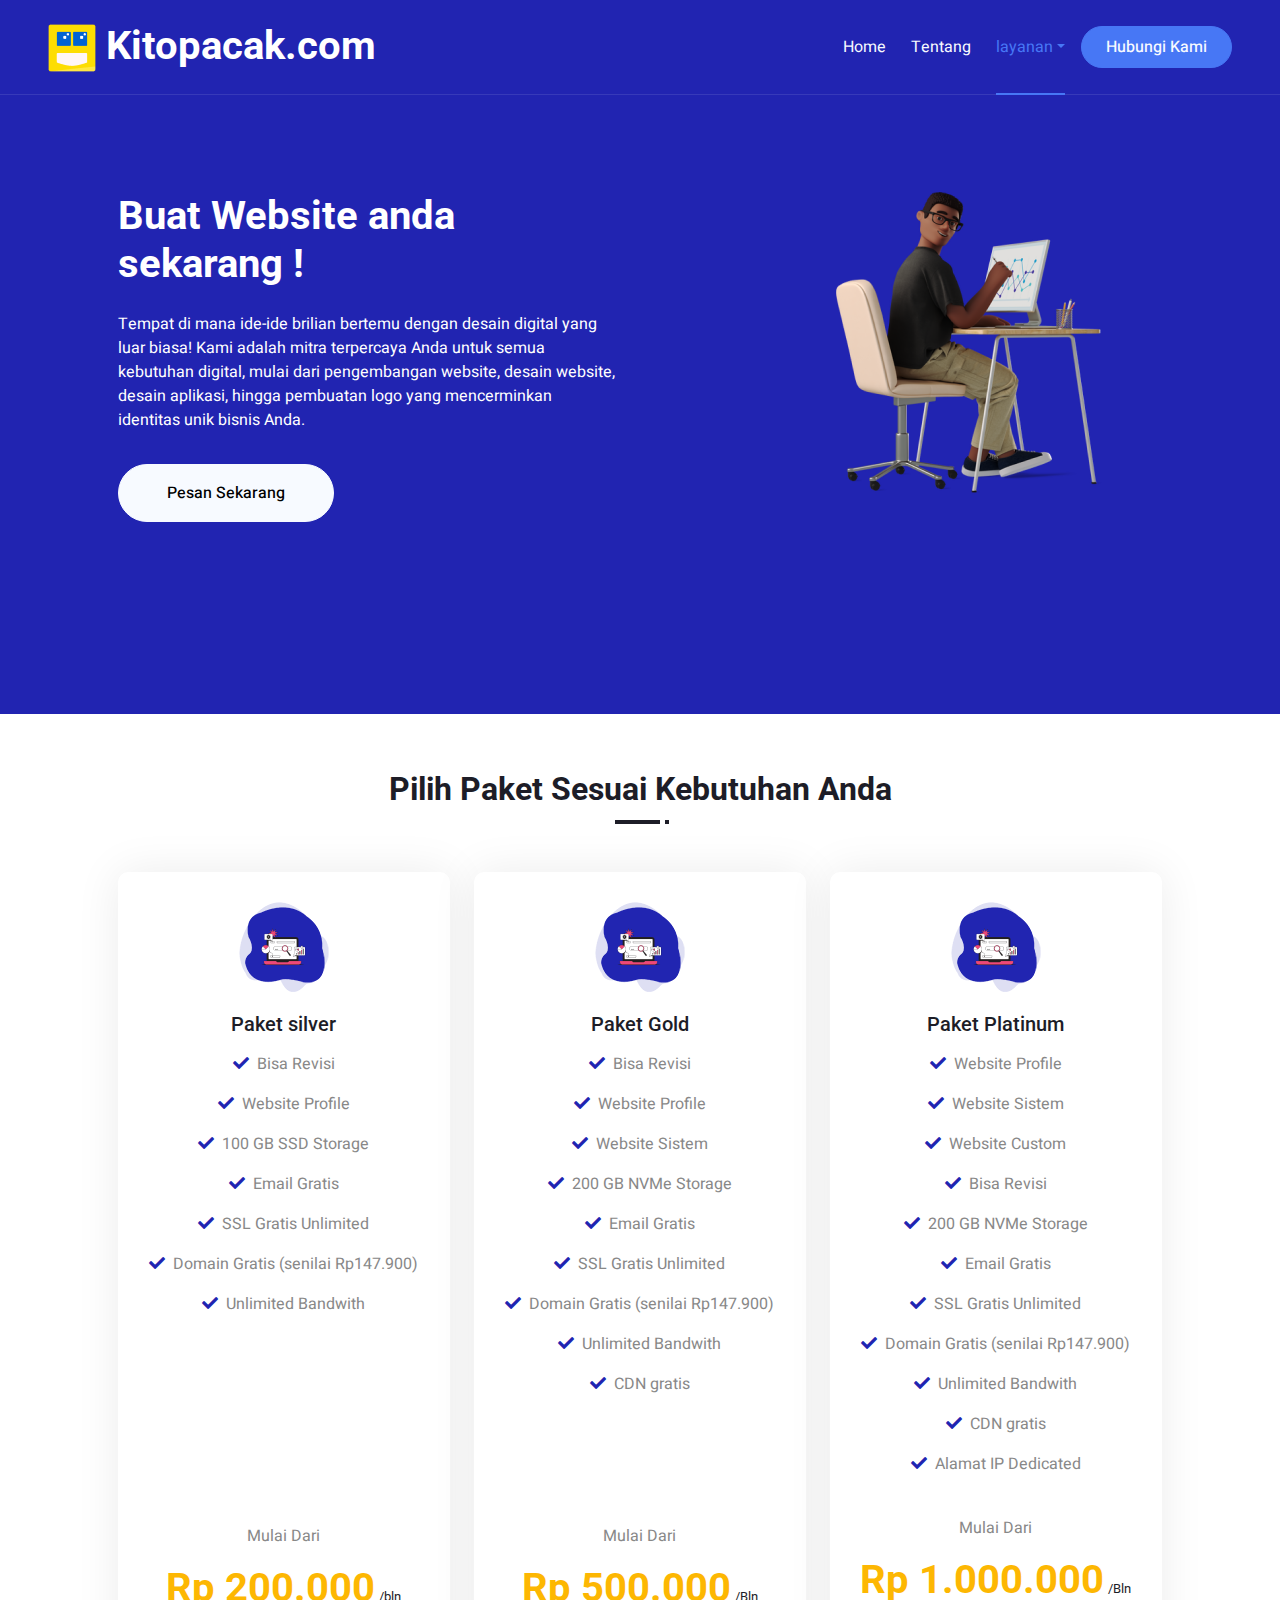
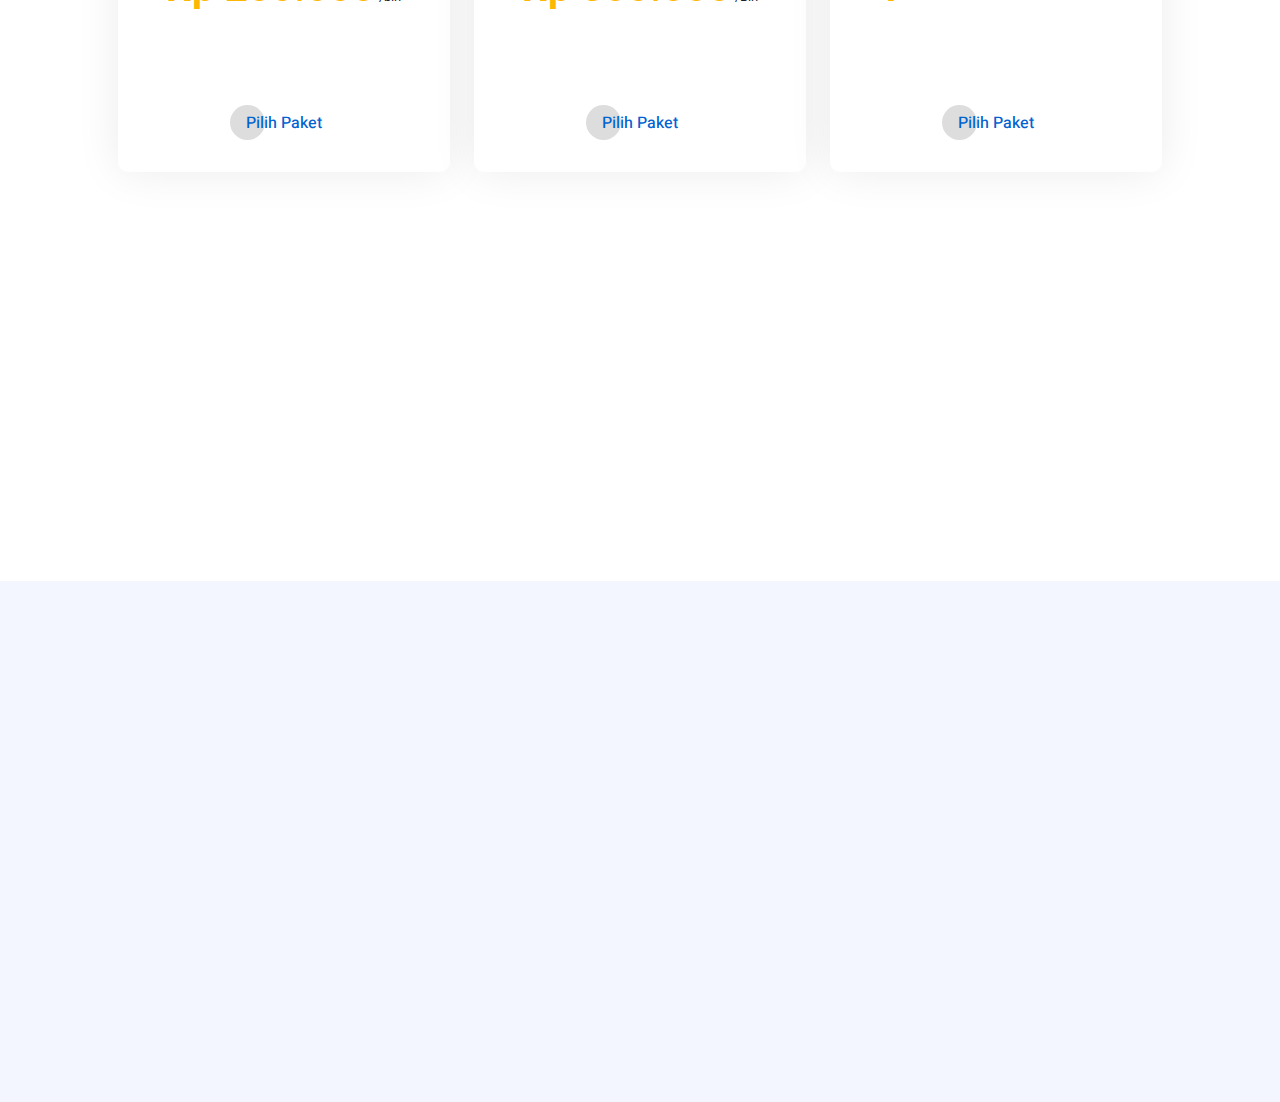
<file: Pembuatan-Desain-Aplikasi.html>
<!DOCTYPE html>
<html lang="en">

<head>
    <meta charset="utf-8">
    <title>Kitopacak.com</title>
    <meta content="width=device-width, initial-scale=1.0" name="viewport">
    <meta content="" name="keywords">
    <meta content="" name="description">

    <!-- Favicon -->
    <link href="img/icon.png" rel="icon">

    <!-- Google Web Fonts -->
    <link rel="preconnect" href="https://fonts.googleapis.com">
    <link rel="preconnect" href="https://fonts.gstatic.com" crossorigin>
    <link href="https://fonts.googleapis.com/css2?family=Heebo:wght@400;500&family=Roboto:wght@400;500;700&display=swap" rel="stylesheet"> 

    <!-- Icon Font Stylesheet -->
    <link href="https://cdnjs.cloudflare.com/ajax/libs/font-awesome/5.10.0/css/all.min.css" rel="stylesheet">
    <link href="https://cdn.jsdelivr.net/npm/bootstrap-icons@1.4.1/font/bootstrap-icons.css" rel="stylesheet">

    <!-- Libraries Stylesheet -->
    <link href="lib/animate/animate.min.css" rel="stylesheet">
    <link href="lib/owlcarousel/assets/owl.carousel.min.css" rel="stylesheet">
    <link href="lib/lightbox/css/lightbox.min.css" rel="stylesheet">

    <!-- Customized Bootstrap Stylesheet -->
    <link href="css/bootstrap.min.css" rel="stylesheet">

    <!-- Template Stylesheet -->
    <link href="css/style.css" rel="stylesheet">
</head>

<body>
    <div class="container-xxl bg-white p-0">
        <!-- Spinner Start -->
        <div id="spinner" class="show bg-white position-fixed translate-middle w-100 vh-100 top-50 start-50 d-flex align-items-center justify-content-center">
            <div class="spinner-grow text-primary" style="width: 3rem; height: 3rem;" role="status">
                <span class="sr-only">Loading...</span>
            </div>
        </div>
        <!-- Spinner End -->


        <!-- Navbar & Hero Start -->
        
        <div class="container-xxl position-relative p-0">
            <nav class="navbar navbar-expand-lg navbar-light px-4 px-lg-5 py-3 py-lg-0">
              <a href="home" class="navbar-brand p-0">
                <h1  class="m-0"><i class=""><img src="img/icon.png" alt=""><span> </span></i>Kitopacak.com<span class="fs-5"></span></h1>
                    
                </a>


                <button class="navbar-toggler" type="button" data-bs-toggle="collapse" data-bs-target="#navbarCollapse">
                    <span class="fa fa-bars"></span>
                </button>
                <div class="collapse navbar-collapse" id="navbarCollapse">
                    <div class="navbar-nav ms-auto py-0">
                        <a href="https://kitopacak.com/" class="nav-item nav-link ">Home</a>
                        <a href="tentang" class="nav-item nav-link">Tentang</a>
                        <div class="nav-item dropdown">
                            <a href="#" class="nav-link dropdown-toggle active" data-bs-toggle="dropdown">layanan</a>
                            <div class="dropdown-menu m-0">
                                <a href="Pembuatan-Website" class="dropdown-item" class="nav-item nav-link active">Pembuatan Website</a>
                                <a href="Pembuatan-Desain-Aplikasi" class="dropdown-item">Pembuatan Design Aplikasi</a>
                                <a href="Pembuatan-Desain-Website" class="dropdown-item">Pembuatan Design Website</a>
                                <a href="Pembuatan-Logo" class="dropdown-item">Pembuatan Logo</a>
                            </div>
                        </div>
                        
                    </div>
                   
                    <a href="https://api.whatsapp.com/send/?phone=6285174384228&text&type=phone_number&app_absent=0" class="btn btn-secondary text-light rounded-pill py-2 px-4 ms-3">Hubungi Kami</a>
                </div>
            </nav>

            <div class="container-xxl py-5 bg-primary ">
                <div class="container my-5 py-5 px-lg-5">
                    <div class="row g-5 py-5">
                        <div class="col-lg-6 text-center text-lg-start">
                            <h1 class="text-white mb-4 animated zoomIn">Buat Website anda sekarang !</h1>
                            <p class="text-white pb-3 animated zoomIn">Tempat di mana ide-ide brilian bertemu dengan desain digital yang luar biasa! Kami adalah mitra terpercaya Anda untuk semua kebutuhan digital, mulai dari pengembangan website, desain website, desain aplikasi, hingga pembuatan logo yang mencerminkan identitas unik bisnis Anda.</p>
                            <a href="" class="btn btn-light py-sm-3 px-sm-5 rounded-pill me-3 animated slideInLeft">Pesan Sekarang</a>
                        </div>
                        <div class="col-lg-6 text-center text-lg-start">
                            <img class="" src="img/bg.png" alt="">
                        </div>
                    </div>
                </div>
            </div>
        </div>
        <!-- Navbar & Hero End -->

        <div class="container-xxl py-5">
            <div class="container px-lg-5">
                <div class="section-title position-relative text-center mb-5 pb-2 wow fadeInUp" data-wow-delay="0.1s">
                    
                    <h2 class="mt-2">Pilih Paket Sesuai Kebutuhan Anda</h2>
                </div>
                <div class="row g-4">
                    <div class="col-lg-4 col-md-6 wow zoomIn" data-wow-delay="0.1s">
                        <div class="service-item d-flex flex-column justify-content-center text-center rounded">
                            <div class="service-icon flex-shrink-0">
                                <i class="fa fa-website fa-2x"><img src="img/website.png" alt=""></i>
                            </div>
                            <h5 class="mb-3">Paket silver</h5>
                           
                                    <p class="mb-3"><i  class="fa fa-check text-primary me-2"></i>Bisa Revisi</p>
                                    <p class="mb-3"><i  class="fa fa-check text-primary me-2"></i>Website Profile</p>
                                    <p class="mb-3"><i  class="fa fa-check text-primary me-2"></i>100 GB SSD Storage</p>
                                    <p class="mb-3"><i  class="fa fa-check text-primary me-2"></i>Email Gratis</p>
                                    <p class="mb-3"><i  class="fa fa-check text-primary me-2"></i>SSL Gratis Unlimited</p>
                                    <p class="mb-3"><i  class="fa fa-check text-primary me-2"></i>Domain Gratis (senilai Rp147.900)</p>
                                    <p class="mb-3"><i  class="fa fa-check text-primary me-2"></i>Unlimited Bandwith</p>

                               <br><br><br><br><br><br><br><br>
                                    <p>Mulai Dari</p> 
                            <h1 class="mb-3" ><p class="mb-3"><span class="big-text">Rp 200.000</span><span class="small-text">/bln</span></p></h1>
                            <a class="btn px-3 mt-auto mx-auto" href="">Pilih Paket</a>
                            
                        </div>
                    </div>
                    <div class="col-lg-4 col-md-6 wow zoomIn" data-wow-delay="0.3s">
                        <div class="service-item d-flex flex-column justify-content-center text-center rounded">
                            <div class="service-icon flex-shrink-0">
                                <i class="fa fa- fa-2x"><img src="img/website.png" alt=""></i>
                            </div>
                            <h5 class="mb-3">Paket Gold</h5>
                            <p class="mb-3"><i  class="fa fa-check text-primary me-2"></i>Bisa Revisi</p>
                            <p class="mb-3"><i  class="fa fa-check text-primary me-2"></i>Website Profile</p>
                            <p class="mb-3"><i  class="fa fa-check text-primary me-2"></i>Website Sistem</p>
                                    <p class="mb-3"><i  class="fa fa-check text-primary me-2"></i>200 GB NVMe Storage</p>
                                    <p class="mb-3"><i  class="fa fa-check text-primary me-2"></i>Email Gratis</p>
                                    <p class="mb-3"><i  class="fa fa-check text-primary me-2"></i>SSL Gratis Unlimited</p>
                                    <p class="mb-3"><i  class="fa fa-check text-primary me-2"></i>Domain Gratis (senilai Rp147.900)</p>
                                    <p class="mb-3"><i  class="fa fa-check text-primary me-2"></i>Unlimited Bandwith</p>
                                    <p class="mb-3"><i  class="fa fa-check text-primary me-2"></i>CDN gratis</p>
                                    <br><br><br><br><p></p>
                            <p>Mulai Dari</p>           
                            <h1 class="mb-3" ><p class="mb-3"><span class="big-text">Rp 500.000</span><span class="small-text">/Bln</span></p></h1>
                            <a class="btn px-3 mt-auto mx-auto" href="">Pilih Paket</a>
                            
                        </div>
                    </div>
                    <div class="col-lg-4 col-md-6 wow zoomIn" data-wow-delay="0.3s">
                        <div class="service-item d-flex flex-column justify-content-center text-center rounded">
                            <div class="service-icon flex-shrink-0">
                                <i class="fa fa- fa-2x"><img src="img/website.png" alt=""></i>
                            </div>
                            <h5 class="mb-3">Paket Platinum</h5>
                            <p class="mb-3"><i  class="fa fa-check text-primary me-2"></i>Website Profile</p>
                            <p class="mb-3"><i  class="fa fa-check text-primary me-2"></i>Website Sistem</p>
                            <p class="mb-3"><i  class="fa fa-check text-primary me-2"></i>Website Custom</p>
                            <p class="mb-3"><i  class="fa fa-check text-primary me-2"></i>Bisa Revisi</p>
                            <p class="mb-3"><i  class="fa fa-check text-primary me-2"></i>200 GB NVMe Storage</p>
                            <p class="mb-3"><i  class="fa fa-check text-primary me-2"></i>Email Gratis</p>
                            <p class="mb-3"><i  class="fa fa-check text-primary me-2"></i>SSL Gratis Unlimited</p>
                            <p class="mb-3"><i  class="fa fa-check text-primary me-2"></i>Domain Gratis (senilai Rp147.900)</p>
                            <p class="mb-3"><i  class="fa fa-check text-primary me-2"></i>Unlimited Bandwith</p>
                            <p class="mb-3"><i  class="fa fa-check text-primary me-2"></i>CDN gratis</p>
                            <p class="mb-3"><i  class="fa fa-check text-primary me-2"></i>Alamat IP Dedicated</p>
                            <br>
                            <p>Mulai Dari</p>
                            <h1 class="mb-3" ><p class="mb-3"><span class="big-text">Rp 1.000.000</span><span class="small-text">/Bln</span></p></h1>
                            <a class="btn px-3 mt-auto mx-auto" href="">Pilih Paket</a>
                            
                        </div>
                    </div>
                </div>
            </div>
        </div>

       

        <div class="container-xxl py-5">
            <div class="container px-lg-5">
                <div class="row justify-content-center">
                    <div class="col-lg-7">
                        <div class="section-title position-relative text-center mb-5 pb-2 wow fadeInUp" data-wow-delay="0.1s">    
                            <h2 class="mt-2">Tunggu Apalagi?</h2>
                            <p>Kapan lagi punya website untuk bisnis dan instansi anda</p>
                        </div>
                        <div class="wow fadeInUp" data-wow-delay="0.3s">
                            <form>
                                <div class="row g-3">
                                    </div>
                                    <div class="col-12">
                                    
                                        <br><br><br>
                                        <a href="https://api.whatsapp.com/send/?phone=6285174384228&text&type=phone_number&app_absent=0" class="btn btn-primary w-100 py-3" type="submit">Hubungi Kami</a> 
                                       
                                    </div>
                                </div>
                            </form>
                        </div>
                    </div>
                </div>
            </div>
        </div>
        
        

        <!-- Footer Start -->
        <div class="container-fluid bg-primary text-light footer mt-5 pt-5 wow fadeIn" data-wow-delay="0.1s">
            <div class="container py-5 px-lg-5">
                <div class="row g-5">
                    <div class="col-md-6 col-lg-3">
                        <h5 class="text-white mb-4">Kitopacak.com</h5>
                        <p><i class="fa fa-map-marker-alt me-3"></i>Jl. Kiageng Pamanahan, Umbulharjo, Yogyakarta</p>
                        <p><i class="fa fa-phone-alt me-3"></i>+62 851-7438-4228</p>
                        <p><i class="fa fa-envelope me-3"></i>Contact@Kitopacak.com</p>
                        <div class="d-flex pt-2">
                            <a class="btn btn-outline-light btn-social" href="https://www.instagram.com/kitopacakcom/"><i class="fab fa-instagram"></i></a>
                            <a class="btn btn-outline-light btn-social" href="https://www.linkedin.com/company/kitopacak/"><i class="fab fa-linkedin-in"></i></a>
                        </div>
                    </div>
                    <div class="col-md-6 col-lg-3">
                        <h5 class="text-white mb-4">Perusahaan</h5>
                        <a class="btn btn-link" href="Tentang">Tentang</a>
                        <a class="btn btn-link" href="Kontak">Kontak</a>
                        <a class="btn btn-link" href="syarat-ketentuan">Syarat dan ketentuan</a>
                        <a class="btn btn-link" href="Karir">Karir</a>
                    </div>
                    <div class="col-md-6 col-lg-3">
                        <h5 class="text-white mb-4">Layanan</h5>
                        <a class="btn btn-link" href="Pembuatan-website">Pembuatan Website</a>
                        <a class="btn btn-link" href="Pembuatan-Desain-website">Pembuatan Desain website</a>
                        <a class="btn btn-link" href="Pembuatan-Desain-Aplikasi">Pembuatan Desain Aplikasi</a>
                        <a class="btn btn-link" href="Pembuatan-Logo">Pembuatan Logo</a>
                        <a class="btn btn-link" href="Pembuatan-Template sosmed">Pembuatan Template Sosmed</a>
                        
                    </div>
                    <div class="col-md-6 col-lg-3">
                        <h5 class="text-white mb-4">Informasi</h5>
                        <a class="btn btn-link" href="Pembayaran">Pembayaran</a>
                        <a class="btn btn-link" href="Promo">Promo</a>
                        <a class="btn btn-link" href="Affiliate">Affiliate</a>
                        <a class="btn btn-link" href="Kerjasama">Kerjasama</a>
                        
                        
                    </div>
                    
                   
                </div>
            </div>
            <div class="container">
                <div class="copyright">
                    <div class="center">
                        <div  class="text-center" data-wow-delay="0.1s">
                            &copy; <a class="border-bottom" href="#">Kitopacak.com</a> All Right Reserved. 
                           
                        </div>
                      
                        
                    </div>
                </div>
            </div>
        </div>
        <!-- Footer End -->


        <!-- Back to Top -->
        
        
    </div>

    <!-- JavaScript Libraries -->
    <script src="https://code.jquery.com/jquery-3.4.1.min.js"></script>
    <script src="https://cdn.jsdelivr.net/npm/bootstrap@5.0.0/dist/js/bootstrap.bundle.min.js"></script>
    <script src="lib/wow/wow.min.js"></script>
    <script src="lib/easing/easing.min.js"></script>
    <script src="lib/waypoints/waypoints.min.js"></script>
    <script src="lib/owlcarousel/owl.carousel.min.js"></script>
    <script src="lib/isotope/isotope.pkgd.min.js"></script>
    <script src="lib/lightbox/js/lightbox.min.js"></script>

    <!-- Template Javascript -->
    <script src="js/main.js"></script>
</body>

</html>
</file>
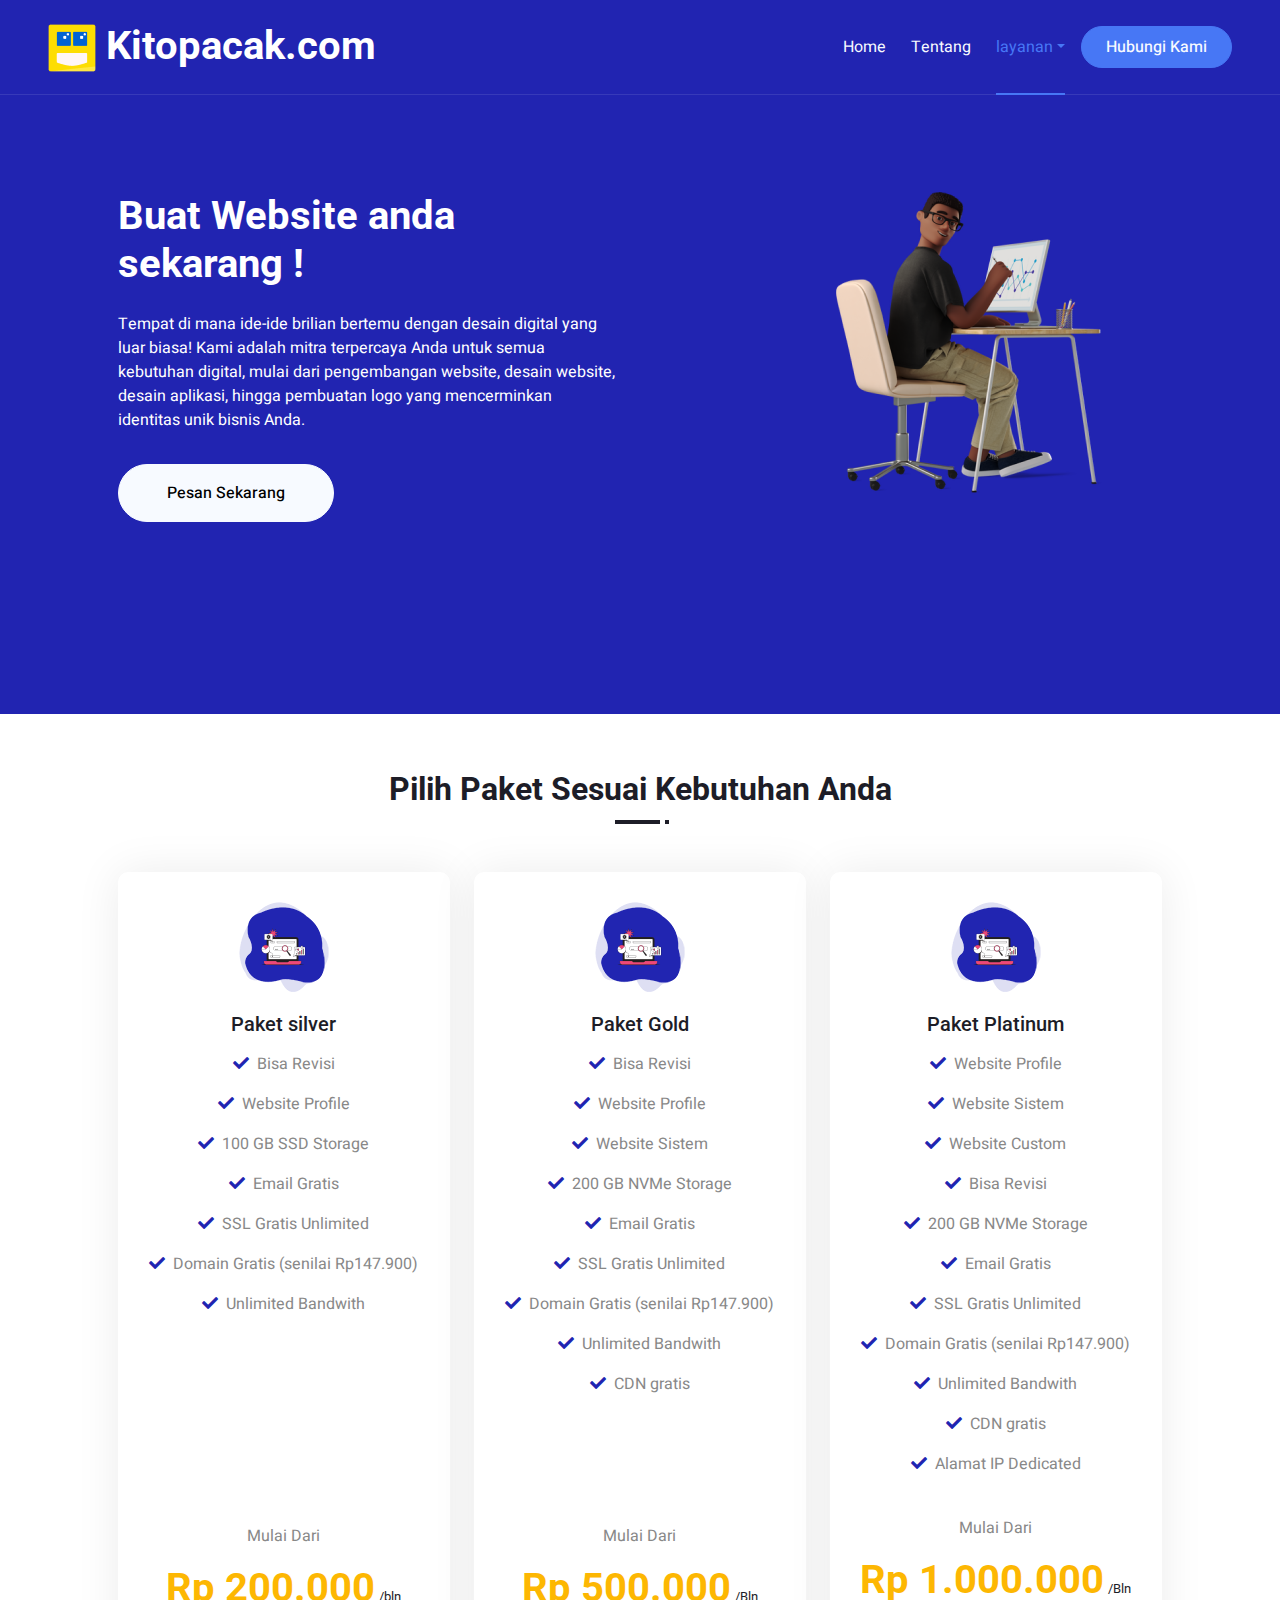
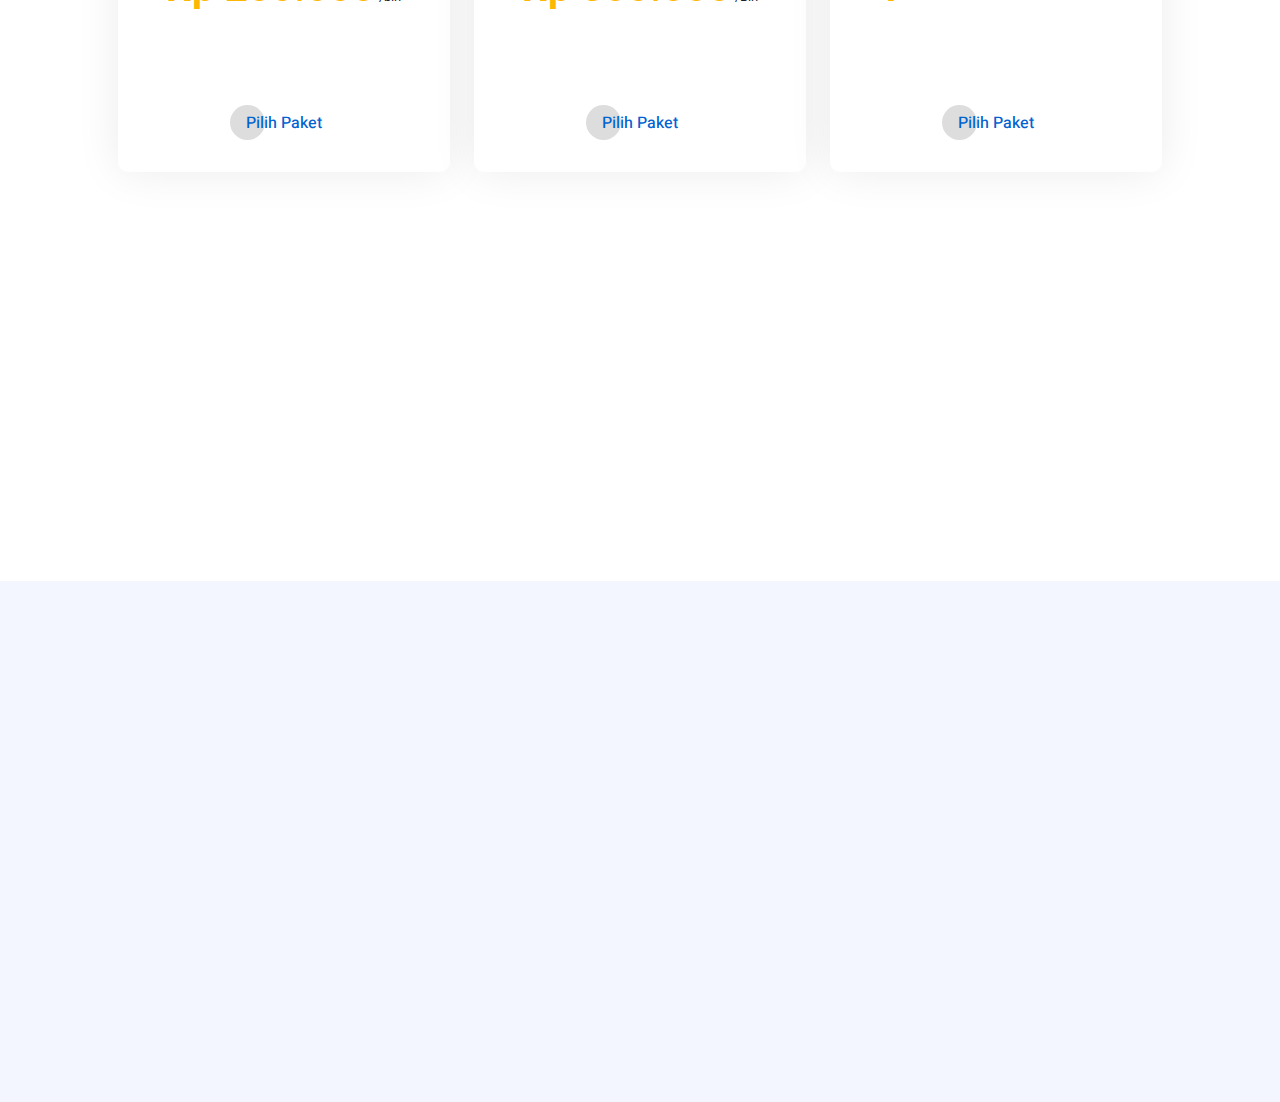
<file: Pembuatan-Website.html>
<!DOCTYPE html>
<html lang="en">

<head>
    <meta charset="utf-8">
    <title>Kitopacak.com</title>
    <meta content="width=device-width, initial-scale=1.0" name="viewport">
    <meta content="" name="keywords">
    <meta content="" name="description">

    <!-- Favicon -->
    <link href="img/icon.png" rel="icon">

    <!-- Google Web Fonts -->
    <link rel="preconnect" href="https://fonts.googleapis.com">
    <link rel="preconnect" href="https://fonts.gstatic.com" crossorigin>
    <link href="https://fonts.googleapis.com/css2?family=Heebo:wght@400;500&family=Roboto:wght@400;500;700&display=swap" rel="stylesheet"> 

    <!-- Icon Font Stylesheet -->
    <link href="https://cdnjs.cloudflare.com/ajax/libs/font-awesome/5.10.0/css/all.min.css" rel="stylesheet">
    <link href="https://cdn.jsdelivr.net/npm/bootstrap-icons@1.4.1/font/bootstrap-icons.css" rel="stylesheet">

    <!-- Libraries Stylesheet -->
    <link href="lib/animate/animate.min.css" rel="stylesheet">
    <link href="lib/owlcarousel/assets/owl.carousel.min.css" rel="stylesheet">
    <link href="lib/lightbox/css/lightbox.min.css" rel="stylesheet">

    <!-- Customized Bootstrap Stylesheet -->
    <link href="css/bootstrap.min.css" rel="stylesheet">

    <!-- Template Stylesheet -->
    <link href="css/style.css" rel="stylesheet">
</head>

<body>
    <div class="container-xxl bg-white p-0">
        <!-- Spinner Start -->
        <div id="spinner" class="show bg-white position-fixed translate-middle w-100 vh-100 top-50 start-50 d-flex align-items-center justify-content-center">
            <div class="spinner-grow text-primary" style="width: 3rem; height: 3rem;" role="status">
                <span class="sr-only">Loading...</span>
            </div>
        </div>
        <!-- Spinner End -->


        <!-- Navbar & Hero Start -->
        
        <div class="container-xxl position-relative p-0">
            <nav class="navbar navbar-expand-lg navbar-light px-4 px-lg-5 py-3 py-lg-0">
              <a href="https://kitopacak.com/" class="navbar-brand p-0">
                <h1  class="m-0"><i class=""><img src="img/icon.png" alt=""><span> </span></i>Kitopacak.com<span class="fs-5"></span></h1>
                    
                </a>


                <button class="navbar-toggler" type="button" data-bs-toggle="collapse" data-bs-target="#navbarCollapse">
                    <span class="fa fa-bars"></span>
                </button>
                <div class="collapse navbar-collapse" id="navbarCollapse">
                    <div class="navbar-nav ms-auto py-0">
                        <a href="https://kitopacak.com/" class="nav-item nav-link ">Home</a>
                        <a href="tentang" class="nav-item nav-link">Tentang</a>
                        <div class="nav-item dropdown">
                            <a href="#" class="nav-link dropdown-toggle active" data-bs-toggle="dropdown">layanan</a>
                            <div class="dropdown-menu m-0">
                                <a href="Pembuatan-Website" class="dropdown-item" class="nav-item nav-link active">Pembuatan Website</a>
                                <a href="Pembuatan-Desain-Aplikasi" class="dropdown-item">Pembuatan Design Aplikasi</a>
                                <a href="Pembuatan-Desain-Website" class="dropdown-item">Pembuatan Design Website</a>
                                <a href="Pembuatan-Logo" class="dropdown-item">Pembuatan Logo</a>
                            </div>
                        </div>
                        
                    </div>
                   
                    <a href="https://api.whatsapp.com/send/?phone=6285174384228&text&type=phone_number&app_absent=0" class="btn btn-secondary text-light rounded-pill py-2 px-4 ms-3">Hubungi Kami</a>
                </div>
            </nav>

            <div class="container-xxl py-5 bg-primary ">
                <div class="container my-5 py-5 px-lg-5">
                    <div class="row g-5 py-5">
                        <div class="col-lg-6 text-center text-lg-start">
                            <h1 class="text-white mb-4 animated zoomIn">Buat Website anda sekarang !</h1>
                            <p class="text-white pb-3 animated zoomIn">Tempat di mana ide-ide brilian bertemu dengan desain digital yang luar biasa! Kami adalah mitra terpercaya Anda untuk semua kebutuhan digital, mulai dari pengembangan website, desain website, desain aplikasi, hingga pembuatan logo yang mencerminkan identitas unik bisnis Anda.</p>
                            <a href="" class="btn btn-light py-sm-3 px-sm-5 rounded-pill me-3 animated slideInLeft">Pesan Sekarang</a>
                        </div>
                        <div class="col-lg-6 text-center text-lg-start">
                            <img class="" src="img/bg.png" alt="">
                        </div>
                    </div>
                </div>
            </div>
        </div>
        <!-- Navbar & Hero End -->

        <div class="container-xxl py-5">
            <div class="container px-lg-5">
                <div class="section-title position-relative text-center mb-5 pb-2 wow fadeInUp" data-wow-delay="0.1s">
                    
                    <h2 class="mt-2">Pilih Paket Sesuai Kebutuhan Anda</h2>
                </div>
                <div class="row g-4">
                    <div class="col-lg-4 col-md-6 wow zoomIn" data-wow-delay="0.1s">
                        <div class="service-item d-flex flex-column justify-content-center text-center rounded">
                            <div class="service-icon flex-shrink-0">
                                <i class="fa fa-website fa-2x"><img src="img/website.png" alt=""></i>
                            </div>
                            <h5 class="mb-3">Paket silver</h5>
                           
                                    <p class="mb-3"><i  class="fa fa-check text-primary me-2"></i>Bisa Revisi</p>
                                    <p class="mb-3"><i  class="fa fa-check text-primary me-2"></i>Website Profile</p>
                                    <p class="mb-3"><i  class="fa fa-check text-primary me-2"></i>100 GB SSD Storage</p>
                                    <p class="mb-3"><i  class="fa fa-check text-primary me-2"></i>Email Gratis</p>
                                    <p class="mb-3"><i  class="fa fa-check text-primary me-2"></i>SSL Gratis Unlimited</p>
                                    <p class="mb-3"><i  class="fa fa-check text-primary me-2"></i>Domain Gratis (senilai Rp147.900)</p>
                                    <p class="mb-3"><i  class="fa fa-check text-primary me-2"></i>Unlimited Bandwith</p>

                               <br><br><br><br><br><br><br><br>
                                    <p>Mulai Dari</p> 
                            <h1 class="mb-3" ><p class="mb-3"><span class="big-text">Rp 200.000</span><span class="small-text">/bln</span></p></h1>
                            <a class="btn px-3 mt-auto mx-auto" href="">Pilih Paket</a>
                            
                        </div>
                    </div>
                    <div class="col-lg-4 col-md-6 wow zoomIn" data-wow-delay="0.3s">
                        <div class="service-item d-flex flex-column justify-content-center text-center rounded">
                            <div class="service-icon flex-shrink-0">
                                <i class="fa fa- fa-2x"><img src="img/website.png" alt=""></i>
                            </div>
                            <h5 class="mb-3">Paket Gold</h5>
                            <p class="mb-3"><i  class="fa fa-check text-primary me-2"></i>Bisa Revisi</p>
                            <p class="mb-3"><i  class="fa fa-check text-primary me-2"></i>Website Profile</p>
                            <p class="mb-3"><i  class="fa fa-check text-primary me-2"></i>Website Sistem</p>
                                    <p class="mb-3"><i  class="fa fa-check text-primary me-2"></i>200 GB NVMe Storage</p>
                                    <p class="mb-3"><i  class="fa fa-check text-primary me-2"></i>Email Gratis</p>
                                    <p class="mb-3"><i  class="fa fa-check text-primary me-2"></i>SSL Gratis Unlimited</p>
                                    <p class="mb-3"><i  class="fa fa-check text-primary me-2"></i>Domain Gratis (senilai Rp147.900)</p>
                                    <p class="mb-3"><i  class="fa fa-check text-primary me-2"></i>Unlimited Bandwith</p>
                                    <p class="mb-3"><i  class="fa fa-check text-primary me-2"></i>CDN gratis</p>
                                    <br><br><br><br><p></p>
                            <p>Mulai Dari</p>           
                            <h1 class="mb-3" ><p class="mb-3"><span class="big-text">Rp 500.000</span><span class="small-text">/Bln</span></p></h1>
                            <a class="btn px-3 mt-auto mx-auto" href="">Pilih Paket</a>
                            
                        </div>
                    </div>
                    <div class="col-lg-4 col-md-6 wow zoomIn" data-wow-delay="0.3s">
                        <div class="service-item d-flex flex-column justify-content-center text-center rounded">
                            <div class="service-icon flex-shrink-0">
                                <i class="fa fa- fa-2x"><img src="img/website.png" alt=""></i>
                            </div>
                            <h5 class="mb-3">Paket Platinum</h5>
                            <p class="mb-3"><i  class="fa fa-check text-primary me-2"></i>Website Profile</p>
                            <p class="mb-3"><i  class="fa fa-check text-primary me-2"></i>Website Sistem</p>
                            <p class="mb-3"><i  class="fa fa-check text-primary me-2"></i>Website Custom</p>
                            <p class="mb-3"><i  class="fa fa-check text-primary me-2"></i>Bisa Revisi</p>
                            <p class="mb-3"><i  class="fa fa-check text-primary me-2"></i>200 GB NVMe Storage</p>
                            <p class="mb-3"><i  class="fa fa-check text-primary me-2"></i>Email Gratis</p>
                            <p class="mb-3"><i  class="fa fa-check text-primary me-2"></i>SSL Gratis Unlimited</p>
                            <p class="mb-3"><i  class="fa fa-check text-primary me-2"></i>Domain Gratis (senilai Rp147.900)</p>
                            <p class="mb-3"><i  class="fa fa-check text-primary me-2"></i>Unlimited Bandwith</p>
                            <p class="mb-3"><i  class="fa fa-check text-primary me-2"></i>CDN gratis</p>
                            <p class="mb-3"><i  class="fa fa-check text-primary me-2"></i>Alamat IP Dedicated</p>
                            <br>
                            <p>Mulai Dari</p>
                            <h1 class="mb-3" ><p class="mb-3"><span class="big-text">Rp 1.000.000</span><span class="small-text">/Bln</span></p></h1>
                            <a class="btn px-3 mt-auto mx-auto" href="">Pilih Paket</a>
                            
                        </div>
                    </div>
                </div>
            </div>
        </div>

       

        <div class="container-xxl py-5">
            <div class="container px-lg-5">
                <div class="row justify-content-center">
                    <div class="col-lg-7">
                        <div class="section-title position-relative text-center mb-5 pb-2 wow fadeInUp" data-wow-delay="0.1s">    
                            <h2 class="mt-2">Tunggu Apalagi?</h2>
                            <p>Kapan lagi punya website untuk bisnis dan instansi anda</p>
                        </div>
                        <div class="wow fadeInUp" data-wow-delay="0.3s">
                            <form>
                                <div class="row g-3">
                                    </div>
                                    <div class="col-12">
                                    
                                        <br><br><br>
                                        <a href="https://api.whatsapp.com/send/?phone=6285174384228&text&type=phone_number&app_absent=0" class="btn btn-primary w-100 py-3" type="submit">Hubungi Kami</a> 
                                       
                                    </div>
                                </div>
                            </form>
                        </div>
                    </div>
                </div>
            </div>
        </div>
        
        

        <!-- Footer Start -->
        <div class="container-fluid bg-primary text-light footer mt-5 pt-5 wow fadeIn" data-wow-delay="0.1s">
            <div class="container py-5 px-lg-5">
                <div class="row g-5">
                    <div class="col-md-6 col-lg-3">
                        <h5 class="text-white mb-4">Kitopacak.com</h5>
                        <p><i class="fa fa-map-marker-alt me-3"></i>Jl. Kiageng Pamanahan, Umbulharjo, Yogyakarta</p>
                        <p><i class="fa fa-phone-alt me-3"></i>+62 851-7438-4228</p>
                        <p><i class="fa fa-envelope me-3"></i>Contact@Kitopacak.com</p>
                        <div class="d-flex pt-2">
                            <a class="btn btn-outline-light btn-social" href="https://www.instagram.com/kitopacakcom/"><i class="fab fa-instagram"></i></a>
                            <a class="btn btn-outline-light btn-social" href="https://www.linkedin.com/company/kitopacak/"><i class="fab fa-linkedin-in"></i></a>
                        </div>
                    </div>
                    <div class="col-md-6 col-lg-3">
                        <h5 class="text-white mb-4">Perusahaan</h5>
                        <a class="btn btn-link" href="Tentang">Tentang</a>
                        <a class="btn btn-link" href="Kontak">Kontak</a>
                        <a class="btn btn-link" href="syarat-ketentuan">Syarat dan ketentuan</a>
                        <a class="btn btn-link" href="Karir">Karir</a>
                    </div>
                    <div class="col-md-6 col-lg-3">
                        <h5 class="text-white mb-4">Layanan</h5>
                        <a class="btn btn-link" href="Pembuatan-website">Pembuatan Website</a>
                        <a class="btn btn-link" href="Pembuatan-Desain-website">Pembuatan Desain website</a>
                        <a class="btn btn-link" href="Pembuatan-Desain-Aplikasi">Pembuatan Desain Aplikasi</a>
                        <a class="btn btn-link" href="Pembuatan-Logo">Pembuatan Logo</a>
                        <a class="btn btn-link" href="Pembuatan-Template sosmed">Pembuatan Template Sosmed</a>
                        
                    </div>
                    <div class="col-md-6 col-lg-3">
                        <h5 class="text-white mb-4">Informasi</h5>
                        <a class="btn btn-link" href="Pembayaran">Pembayaran</a>
                        <a class="btn btn-link" href="Promo">Promo</a>
                        <a class="btn btn-link" href="Affiliate">Affiliate</a>
                        <a class="btn btn-link" href="Kerjasama">Kerjasama</a>
                        
                        
                    </div>
                    
                   
                </div>
            </div>
            <div class="container">
                <div class="copyright">
                    <div class="center">
                        <div  class="text-center" data-wow-delay="0.1s">
                            &copy; <a class="border-bottom" href="#">Kitopacak.com</a> All Right Reserved. 
                           
                        </div>
                      
                        
                    </div>
                </div>
            </div>
        </div>
        <!-- Footer End -->


        <!-- Back to Top -->
        
        
    </div>

    <!-- JavaScript Libraries -->
    <script src="https://code.jquery.com/jquery-3.4.1.min.js"></script>
    <script src="https://cdn.jsdelivr.net/npm/bootstrap@5.0.0/dist/js/bootstrap.bundle.min.js"></script>
    <script src="lib/wow/wow.min.js"></script>
    <script src="lib/easing/easing.min.js"></script>
    <script src="lib/waypoints/waypoints.min.js"></script>
    <script src="lib/owlcarousel/owl.carousel.min.js"></script>
    <script src="lib/isotope/isotope.pkgd.min.js"></script>
    <script src="lib/lightbox/js/lightbox.min.js"></script>

    <!-- Template Javascript -->
    <script src="js/main.js"></script>
</body>

</html>
</file>
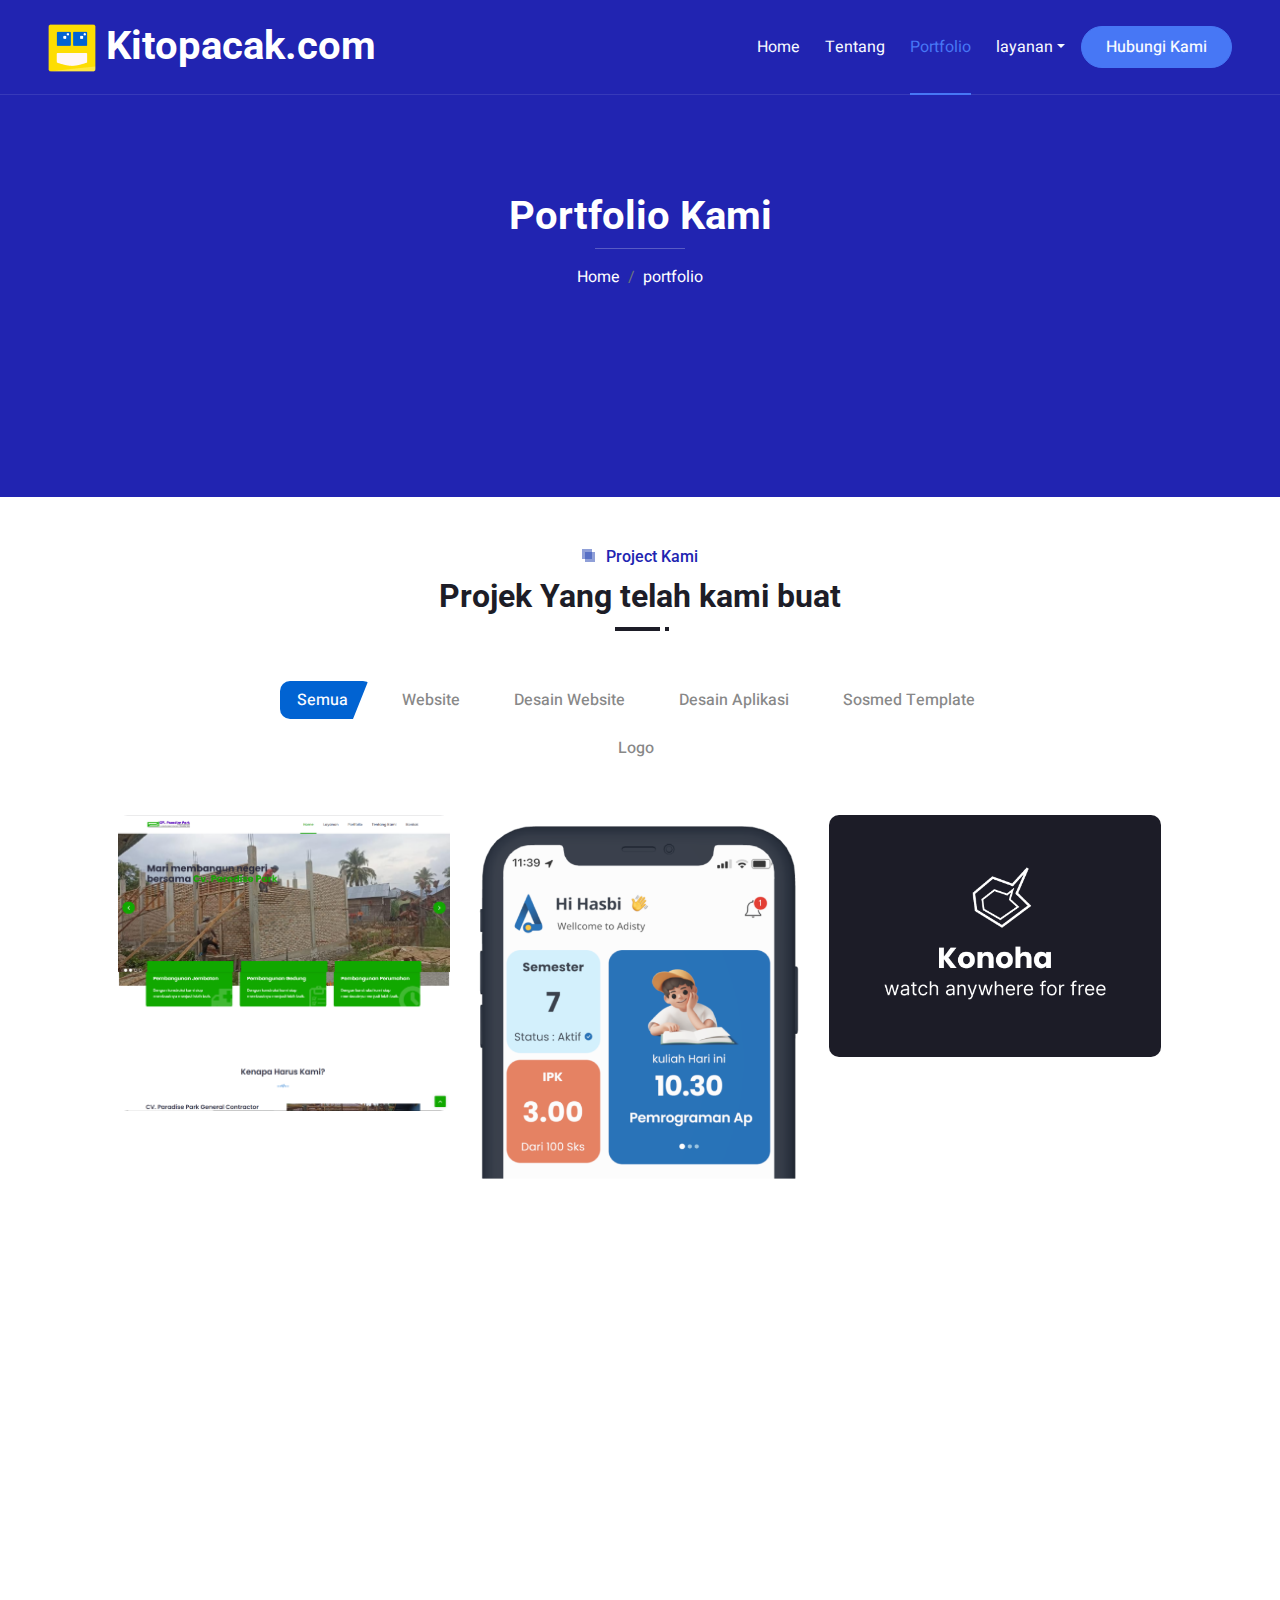
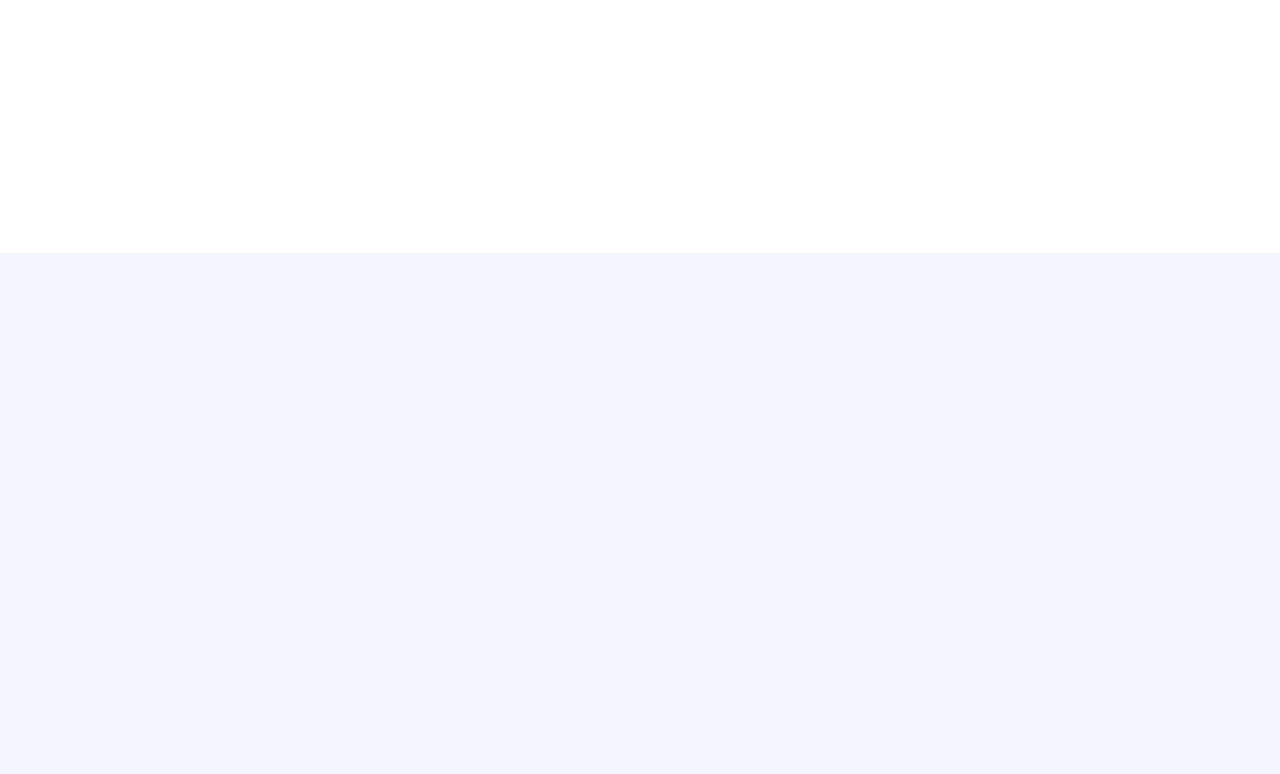
<file: portfolio.html>
<!DOCTYPE html>
<html lang="en">

<head>
    <meta charset="utf-8">
    <title>Kitopacak.com</title>
    <meta content="width=device-width, initial-scale=1.0" name="viewport">
    <meta content="" name="keywords">
    <meta content="" name="description">

    <!-- Favicon -->
    <link href="img/icon.png" rel="icon">

    <!-- Google Web Fonts -->
    <link rel="preconnect" href="https://fonts.googleapis.com">
    <link rel="preconnect" href="https://fonts.gstatic.com" crossorigin>
    <link href="https://fonts.googleapis.com/css2?family=Heebo:wght@400;500&family=Roboto:wght@400;500;700&display=swap" rel="stylesheet"> 

    <!-- Icon Font Stylesheet -->
    <link href="https://cdnjs.cloudflare.com/ajax/libs/font-awesome/5.10.0/css/all.min.css" rel="stylesheet">
    <link href="https://cdn.jsdelivr.net/npm/bootstrap-icons@1.4.1/font/bootstrap-icons.css" rel="stylesheet">

    <!-- Libraries Stylesheet -->
    <link href="lib/animate/animate.min.css" rel="stylesheet">
    <link href="lib/owlcarousel/assets/owl.carousel.min.css" rel="stylesheet">
    <link href="lib/lightbox/css/lightbox.min.css" rel="stylesheet">

    <!-- Customized Bootstrap Stylesheet -->
    <link href="css/bootstrap.min.css" rel="stylesheet">

    <!-- Template Stylesheet -->
    <link href="css/style.css" rel="stylesheet">
</head>

<body>
    <div class="container-xxl bg-white p-0">
        <!-- Spinner Start -->
        <div id="spinner" class="show bg-white position-fixed translate-middle w-100 vh-100 top-50 start-50 d-flex align-items-center justify-content-center">
            <div class="spinner-grow text-primary" style="width: 3rem; height: 3rem;" role="status">
                <span class="sr-only">Loading...</span>
            </div>
        </div>
        <!-- Spinner End -->


        <!-- Navbar & Hero Start -->
        
        <div class="container-xxl position-relative p-0">
            <nav class="navbar navbar-expand-lg navbar-light px-4 px-lg-5 py-3 py-lg-0">
              <a href="http://kitopacak.com/" class="navbar-brand p-0">
                <h1  class="m-0"><i class=""><img src="img/icon.png" alt=""><span> </span></i>Kitopacak.com<span class="fs-5"></span></h1>
                    
                </a>


                <button class="navbar-toggler" type="button" data-bs-toggle="collapse" data-bs-target="#navbarCollapse">
                    <span class="fa fa-bars"></span>
                </button>
                <div class="collapse navbar-collapse" id="navbarCollapse">
                    <div class="navbar-nav ms-auto py-0">
                        <a href="http://kitopacak.com/" class="nav-item nav-link ">Home</a>
                        <a href="tentang" class="nav-item nav-link ">Tentang</a>
                        <a href="Portfolio" class="nav-item nav-link active">Portfolio</a>
                        <div class="nav-item dropdown">
                            <a href="#" class="nav-link dropdown-toggle" data-bs-toggle="dropdown">layanan</a>
                            <div class="dropdown-menu m-0">
                                <a href="Pembuatan-Website" class="dropdown-item">Pembuatan Website</a>
                                <a href="Pembuatan-Desain-Aplikasi" class="dropdown-item">Pembuatan Design Aplikasi</a>
                                <a href="Pembuatan-Desain-Website" class="dropdown-item">Pembuatan Design Website</a>
                                <a href="Pembuatan-Logo" class="dropdown-item">Pembuatan Logo</a>
                            </div>
                        </div>
                        
                    </div>
                   
                    <a href="https://api.whatsapp.com/send/?phone=6285174384228&text&type=phone_number&app_absent=0" class="btn btn-secondary text-light rounded-pill py-2 px-4 ms-3">Hubungi Kami</a>
                </div>
            </nav>

            <div class="container-xxl py-5 bg-primary">
                <div class="container my-5 py-5 px-lg-5">
                    <div class="row g-5 py-5">
                        <div class="col-12 text-center">
                            <h1 class="text-white animated zoomIn">Portfolio Kami</h1>
                            <hr class="bg-white mx-auto mt-0" style="width: 90px;">
                            <nav aria-label="breadcrumb">
                                <ol class="breadcrumb justify-content-center">
                                    <li class="breadcrumb-item"><a class="text-white" href="home">Home</a></li>
                                   
                                    <li class="breadcrumb-item text-white active" aria-current="page">portfolio</li>
                                </ol>
                            </nav>
                        </div>
                    </div>
                </div>
            </div>
        </div>
        <!-- Navbar & Hero End -->

        
        <div class="container-xxl py-5">
            <div class="container px-lg-5">
                <div class="section-title position-relative text-center mb-5 pb-2 wow fadeInUp" data-wow-delay="0.1s">
                    <h6 class="position-relative d-inline text-primary ps-4">Project Kami</h6>
                    <h2 class="mt-2">Projek Yang telah kami buat</h2>
                </div>
                <div class="row mt-n2 wow fadeInUp" data-wow-delay="0.1s">
                    <div class="col-12 text-center">
                        <ul class="list-inline mb-5" id="portfolio-flters">
                            <li class="btn px-3 pe-4 active" data-filter="*">Semua</li>
                            <li class="btn px-3 pe-4" data-filter=".first">Website</li>
                            <li class="btn px-3 pe-4" data-filter=".first">Desain Website</li>
                            <li class="btn px-3 pe-4" data-filter=".second">Desain Aplikasi</li>
                            <li class="btn px-3 pe-4" data-filter=".third">Sosmed Template<li>
                            <li class="btn px-3 pe-4" data-filter=".fourth">Logo<li>
                        </ul>
                    </div>
                </div>
                <div class="row g-4 portfolio-container">
                   
                    <div class="col-lg-4 col-md-6 portfolio-item first wow zoomIn" data-wow-delay="0.3s">
                        <div class="position-relative rounded overflow-hidden">
                            <img class="img-fluid w-100" src="img/website potr.png" alt="">
                            <div class="portfolio-overlay">
                                <a class="btn btn-light" href="img/website potr.png" data-lightbox="portfolio"><i class="fa fa-plus fa-2x text-primary"></i></a>
                                <div class="mt-auto">
                                    <small class="text-white"><i class="fa fa-folder me-2"></i>Website</small>
                                    <a class="h5 d-block text-white mt-1 mb-0" href="">Website Cvparadisepark</a>
                                </div>
                            </div>
                        </div>
                    </div>
                    <div class="col-lg-4 col-md-6 portfolio-item second wow zoomIn" data-wow-delay="0.6s">
                        <div class="position-relative rounded overflow-hidden">
                            <img class="img-fluid w-100" src="img/work-adisty-1.png" alt="">
                            <div class="portfolio-overlay">
                                <a class="btn btn-light" href="img/work-adisty-1.png" data-lightbox="portfolio"><i class="fa fa-plus fa-2x text-primary"></i></a>
                                <div class="mt-auto">
                                    <small class="text-white"><i class="fa fa-folder me-2"></i>Desain Aplikasi</small>
                                    <a class="h5 d-block text-white mt-1 mb-0" href="">Adisty Mobile App</a>
                                </div>
                            </div>
                        </div>
                    </div>
                    <div class="col-lg-4 col-md-6 portfolio-item third wow zoomIn" data-wow-delay="0.1s">
                        <div class="position-relative rounded overflow-hidden">
                            <img class="img-fluid w-100" src="img/konoha.png" alt="">
                            <div class="portfolio-overlay">
                                <a class="btn btn-light" href="img/konoha.png" data-lightbox="portfolio"><i class="fa fa-plus fa-2x text-primary"></i></a>
                                <div class="mt-auto">
                                    <small class="text-white"><i class="fa fa-folder me-2"></i>Desain Logo</small>
                                    <a class="h5 d-block text-white mt-1 mb-0" href="">konoha App</a>
                                </div>
                            </div>
                        </div>
                    </div>
                    <div class="col-lg-4 col-md-6 portfolio-item fourth wow zoomIn" data-wow-delay="0.3s">
                        <div class="position-relative rounded overflow-hidden">
                            <img class="img-fluid w-100" src="img/mother.png" alt="">
                            <div class="portfolio-overlay">
                                <a class="btn btn-light" href="img/mother.png" data-lightbox="portfolio"><i class="fa fa-plus fa-2x text-primary"></i></a>
                                <div class="mt-auto">
                                    <small class="text-white"><i class="fa fa-folder me-2"></i>Template Sosmed</small>
                                    <a class="h5 d-block text-white mt-1 mb-0" href="">Mothers Food</a>
                                </div>
                            </div>
                        </div>
                    </div>

                </div>
            </div>
        </div>
        

        <div class="container-xxl py-5">
            <div class="container px-lg-5">
                <div class="row justify-content-center">
                    <div class="col-lg-7">
                        <div class="section-title position-relative text-center mb-5 pb-2 wow fadeInUp" data-wow-delay="0.1s">    
                            <h2 class="mt-2">Tunggu Apalagi?</h2>
                            <p>Kapan lagi punya website untuk bisnis dan instansi anda</p>
                        </div>
                        <div class="wow fadeInUp" data-wow-delay="0.3s">
                            <form>
                                <div class="row g-3">
                                    </div>
                                    <div class="col-12">
                                    
                                        <br><br><br>
                                        
                                        <a href="https://api.whatsapp.com/send/?phone=6285174384228&text&type=phone_number&app_absent=0" class="btn btn-primary w-100 py-3" type="submit">Hubungi Kami</a> 
                                    </div>
                                </div>
                            </form>
                        </div>
                    </div>
                </div>
            </div>
        </div>
        
        

        <!-- Footer Start -->
        <div class="container-fluid bg-primary text-light footer mt-5 pt-5 wow fadeIn" data-wow-delay="0.1s">
            <div class="container py-5 px-lg-5">
                <div class="row g-5">
                    <div class="col-md-6 col-lg-3">
                        <h5 class="text-white mb-4">Kitopacak.com</h5>
                        <p><i class="fa fa-map-marker-alt me-3"></i>Jl. Kiageng Pamanahan, Umbulharjo, Yogyakarta</p>
                        <p><i class="fa fa-phone-alt me-3"></i>+62 851-7438-4228</p>
                        <p><i class="fa fa-envelope me-3"></i>Contact@Kitopacak.com</p>
                        <div class="d-flex pt-2">
                            <a class="btn btn-outline-light btn-social" href=""><i class="fab fa-twitter"></i></a>
                            <a class="btn btn-outline-light btn-social" href=""><i class="fab fa-facebook-f"></i></a>
                            <a class="btn btn-outline-light btn-social" href=""><i class="fab fa-youtube"></i></a>
                            <a class="btn btn-outline-light btn-social" href=""><i class="fab fa-instagram"></i></a>
                            <a class="btn btn-outline-light btn-social" href=""><i class="fab fa-linkedin-in"></i></a>
                        </div>
                    </div>
                    <div class="col-md-6 col-lg-3">
                        <h5 class="text-white mb-4">Perusahaan</h5>
                        <a class="btn btn-link" href="Tentang">Tentang</a>
                        <a class="btn btn-link" href="Kontak">Kontak</a>
                        <a class="btn btn-link" href="">Privacy Policy</a>
                        <a class="btn btn-link" href="">Terms & Condition</a>
                        <a class="btn btn-link" href="Karir">Karir</a>
                    </div>
                    <div class="col-md-6 col-lg-3">
                        <h5 class="text-white mb-4">Layanan</h5>
                        <a class="btn btn-link" href="Pembuatan-website">Pembuatan Website</a>
                        <a class="btn btn-link" href="Pembuatan-Desain-website">Pembuatan Desain website</a>
                        <a class="btn btn-link" href="Pembuatan-Desain-Aplikasi">Pembuatan Desain Aplikasi</a>
                        <a class="btn btn-link" href="Pembuatan-Logo">Pembuatan Logo</a>
                        <a class="btn btn-link" href="Pembuatan-Template-sosmed">Pembuatan Template Sosmed</a>
                        
                    </div>
                    <div class="col-md-6 col-lg-3">
                        <h5 class="text-white mb-4">Informasi</h5>
                        <a class="btn btn-link" href="Pembayaran">Pembayaran</a>
                        <a class="btn btn-link" href="Promo">Promo</a>
                        <a class="btn btn-link" href="Affiliate">Affiliate</a>
                        <a class="btn btn-link" href="Kerjasama">Kerjasama</a>
                        
                        
                    </div>
                    
                   
                </div>
            </div>
            <div class="container">
                <div class="copyright">
                    <div class="center">
                        <div  class="text-center" data-wow-delay="0.1s">
                            &copy; <a class="border-bottom" href="#">Kitopacak.com</a> All Right Reserved. 
                           
                        </div>
                      
                        
                    </div>
                </div>
            </div>
        </div>
        <!-- Footer End -->


        <!-- Back to Top -->
        
        
    </div>

    <!-- JavaScript Libraries -->
    <script src="https://code.jquery.com/jquery-3.4.1.min.js"></script>
    <script src="https://cdn.jsdelivr.net/npm/bootstrap@5.0.0/dist/js/bootstrap.bundle.min.js"></script>
    <script src="lib/wow/wow.min.js"></script>
    <script src="lib/easing/easing.min.js"></script>
    <script src="lib/waypoints/waypoints.min.js"></script>
    <script src="lib/owlcarousel/owl.carousel.min.js"></script>
    <script src="lib/isotope/isotope.pkgd.min.js"></script>
    <script src="lib/lightbox/js/lightbox.min.js"></script>

    <!-- Template Javascript -->
    <script src="js/main.js"></script>
</body>

</html>
</file>
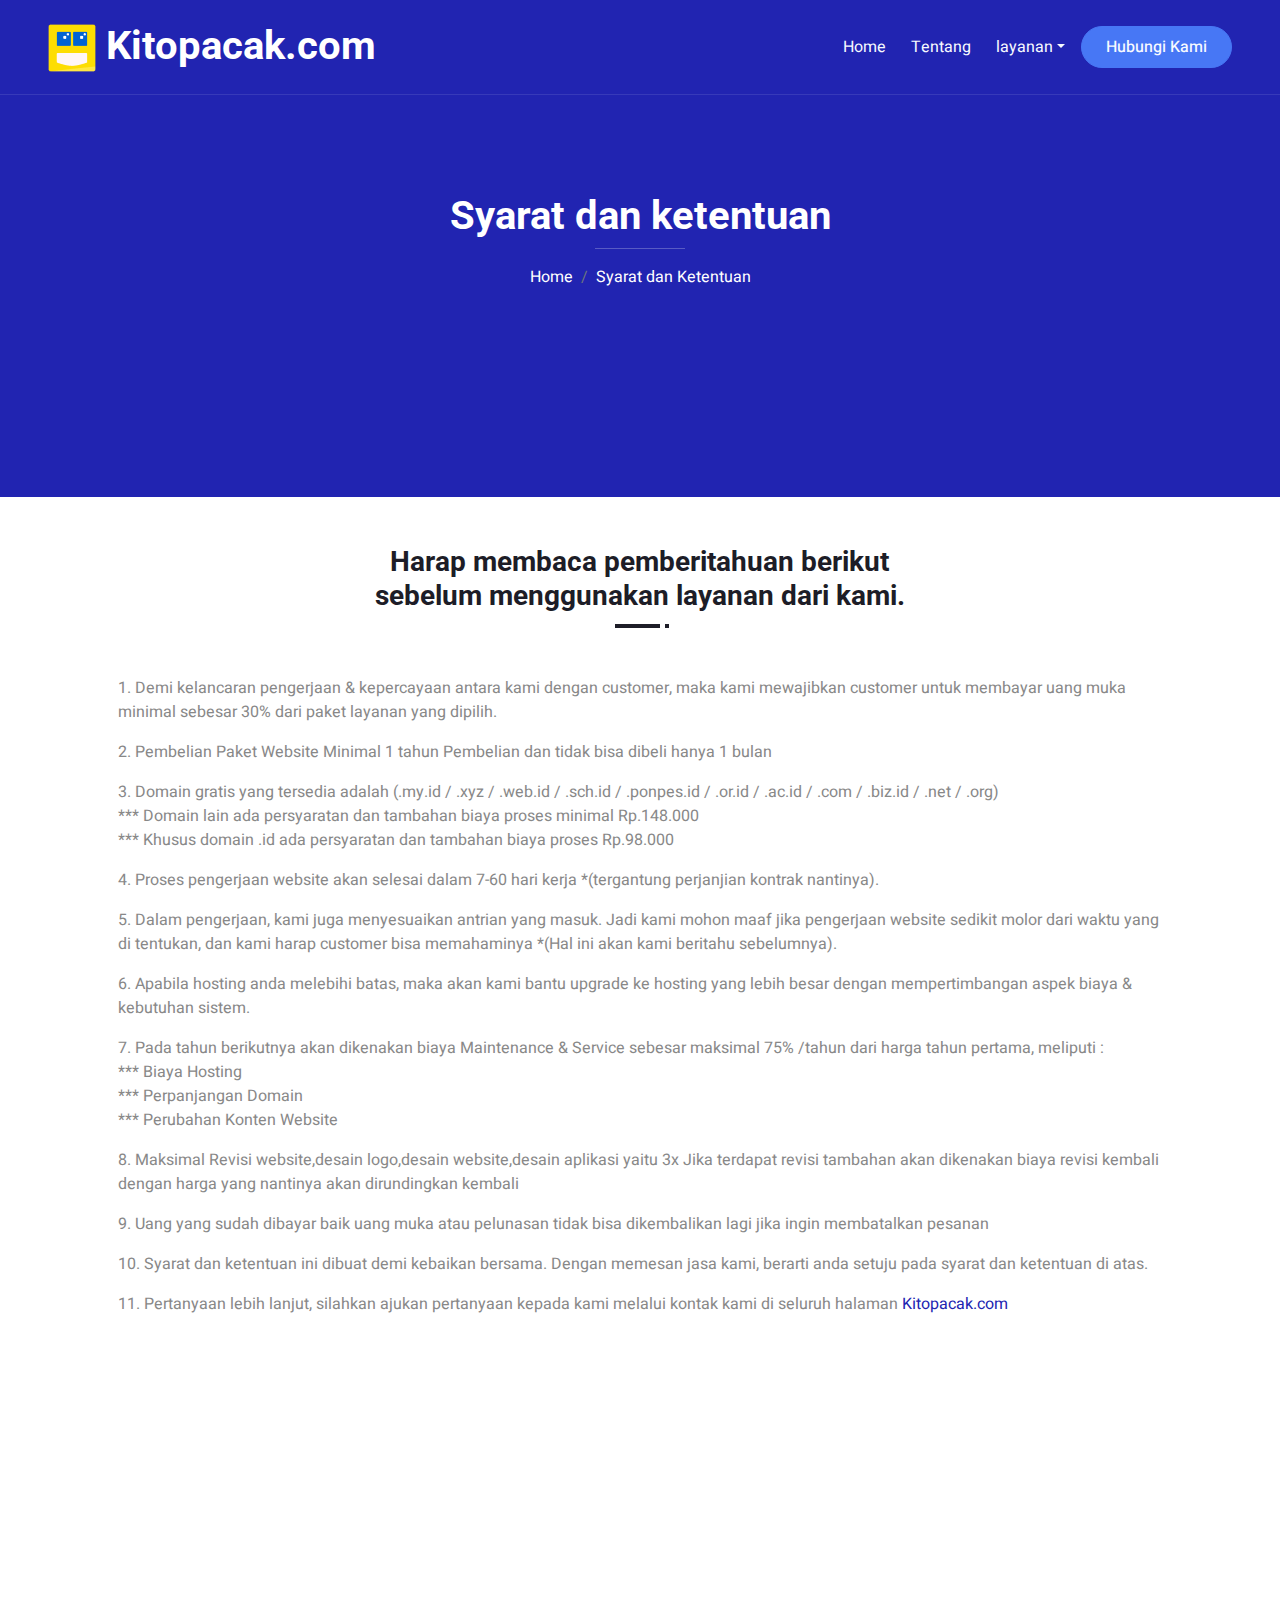
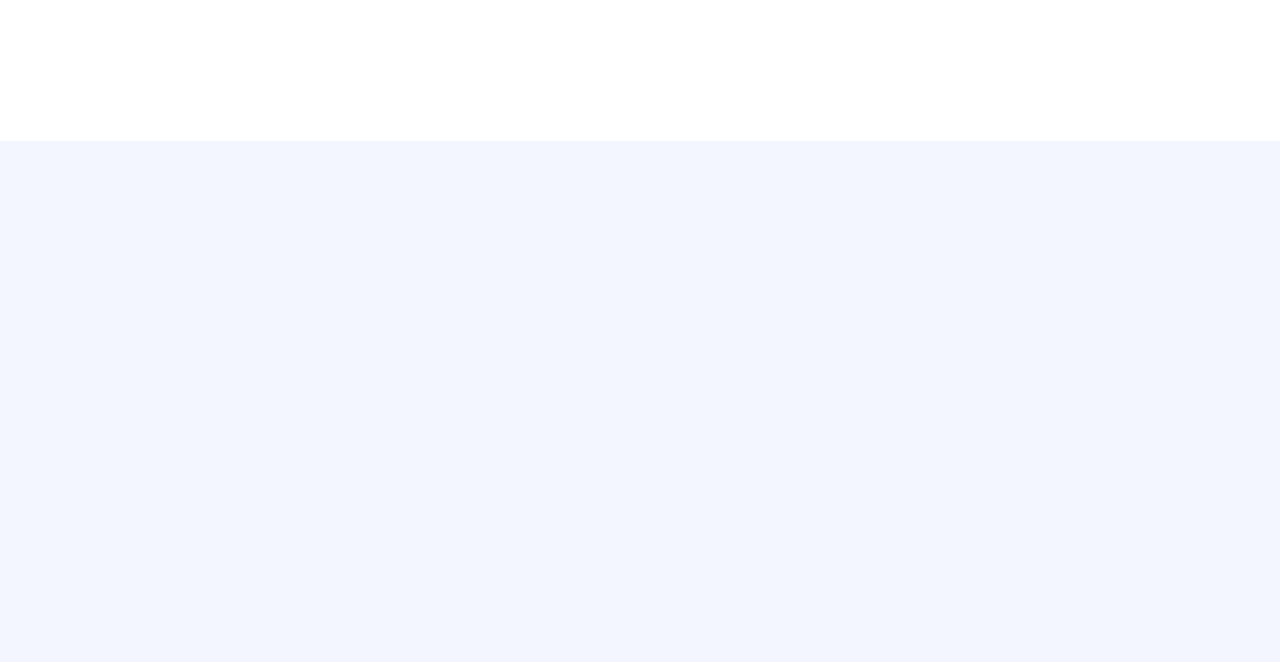
<file: Syarat-ketentuan.html>
<!DOCTYPE html>
<html lang="en">

<head>
    <meta charset="utf-8">
    <title>Kitopacak.com</title>
    <meta content="width=device-width, initial-scale=1.0" name="viewport">
    <meta content="" name="keywords">
    <meta content="" name="description">

    <!-- Favicon -->
    <link href="img/icon.png" rel="icon">

    <!-- Google Web Fonts -->
    <link rel="preconnect" href="https://fonts.googleapis.com">
    <link rel="preconnect" href="https://fonts.gstatic.com" crossorigin>
    <link href="https://fonts.googleapis.com/css2?family=Heebo:wght@400;500&family=Roboto:wght@400;500;700&display=swap" rel="stylesheet"> 

    <!-- Icon Font Stylesheet -->
    <link href="https://cdnjs.cloudflare.com/ajax/libs/font-awesome/5.10.0/css/all.min.css" rel="stylesheet">
    <link href="https://cdn.jsdelivr.net/npm/bootstrap-icons@1.4.1/font/bootstrap-icons.css" rel="stylesheet">

    <!-- Libraries Stylesheet -->
    <link href="lib/animate/animate.min.css" rel="stylesheet">
    <link href="lib/owlcarousel/assets/owl.carousel.min.css" rel="stylesheet">
    <link href="lib/lightbox/css/lightbox.min.css" rel="stylesheet">

    <!-- Customized Bootstrap Stylesheet -->
    <link href="css/bootstrap.min.css" rel="stylesheet">

    <!-- Template Stylesheet -->
    <link href="css/style.css" rel="stylesheet">
</head>

<body>
    <div class="container-xxl bg-white p-0">
        <!-- Spinner Start -->
        <div id="spinner" class="show bg-white position-fixed translate-middle w-100 vh-100 top-50 start-50 d-flex align-items-center justify-content-center">
            <div class="spinner-grow text-primary" style="width: 3rem; height: 3rem;" role="status">
                <span class="sr-only">Loading...</span>
            </div>
        </div>
        <!-- Spinner End -->


        <!-- Navbar & Hero Start -->
        
        <div class="container-xxl position-relative p-0">
            <nav class="navbar navbar-expand-lg navbar-light px-4 px-lg-5 py-3 py-lg-0">
              <a href="http://kitopacak.com/" class="navbar-brand p-0">
                <h1  class="m-0"><i class=""><img src="img/icon.png" alt=""><span> </span></i>Kitopacak.com<span class="fs-5"></span></h1>
                    
                </a>


                <button class="navbar-toggler" type="button" data-bs-toggle="collapse" data-bs-target="#navbarCollapse">
                    <span class="fa fa-bars"></span>
                </button>
                <div class="collapse navbar-collapse" id="navbarCollapse">
                    <div class="navbar-nav ms-auto py-0">
                        <a href="http://kitopacak.com/" class="nav-item nav-link ">Home</a>
                        <a href="tentang" class="nav-item nav-link ">Tentang</a>
                       
                        <div class="nav-item dropdown">
                            <a href="#" class="nav-link dropdown-toggle" data-bs-toggle="dropdown">layanan</a>
                            <div class="dropdown-menu m-0">
                                <a href="Pembuatan-Website" class="dropdown-item">Pembuatan Website</a>
                                <a href="Pembuatan-Desain Aplikasi" class="dropdown-item">Pembuatan Design Aplikasi</a>
                                <a href="Pembuatan-Desain Website" class="dropdown-item">Pembuatan Design Website</a>
                                <a href="Pembuatan-Logo" class="dropdown-item">Pembuatan Logo</a>
                            </div>
                        </div>
                        
                    </div>
                   
                    <a href="https://api.whatsapp.com/send/?phone=6285174384228&text&type=phone_number&app_absent=0" class="btn btn-secondary text-light rounded-pill py-2 px-4 ms-3">Hubungi Kami</a>
                </div>
            </nav>

            <div class="container-xxl py-5 bg-primary">
                <div class="container my-5 py-5 px-lg-5">
                    <div class="row g-5 py-5">
                        <div class="col-12 text-center">
                            <h1 class="text-white animated zoomIn">Syarat dan ketentuan</h1>
                            <hr class="bg-white mx-auto mt-0" style="width: 90px;">
                            <nav aria-label="breadcrumb">
                                <ol class="breadcrumb justify-content-center">
                                    <li class="breadcrumb-item"><a class="text-white" href="kitopacak.com">Home</a></li>
                                   
                                    <li class="breadcrumb-item text-white active" aria-current="page">Syarat dan Ketentuan</li>
                                </ol>
                            </nav>
                        </div>
                    </div>
                </div>
            </div>
        </div>
        <!-- Navbar & Hero End -->
       
        <div class="container-xxl py-5">
            <div class="container px-lg-5">
                <div class="row justify-content-center">
                    <div class="col-lg-7">
                        <div class="section-title position-relative text-center mb-5 pb-2 wow fadeInUp" data-wow-delay="0.1s">  
                            <h3>Harap membaca pemberitahuan berikut sebelum menggunakan layanan dari kami.</h3> 
                        </div>
                       
                    </div>
                    <p>1. Demi kelancaran pengerjaan & kepercayaan antara kami dengan customer, maka kami mewajibkan customer untuk membayar uang muka minimal sebesar 30% dari paket layanan yang dipilih.</p>
                    <p>2. Pembelian Paket Website Minimal 1 tahun Pembelian dan tidak bisa dibeli hanya 1 bulan</p>
                    <p>3. Domain gratis yang tersedia adalah (.my.id / .xyz / .web.id / .sch.id / .ponpes.id / .or.id / .ac.id / .com / .biz.id / .net / .org) <br>*** Domain lain ada persyaratan dan tambahan biaya proses minimal Rp.148.000 <br>*** Khusus domain .id ada persyaratan dan tambahan biaya proses Rp.98.000</p>
                    <p>4. Proses pengerjaan website akan selesai dalam 7-60 hari kerja *(tergantung perjanjian kontrak nantinya).</p>
                    <p>5. Dalam pengerjaan, kami juga menyesuaikan antrian yang masuk. Jadi kami mohon maaf jika pengerjaan website sedikit molor dari waktu yang di tentukan, dan kami harap customer bisa memahaminya *(Hal ini akan kami beritahu sebelumnya).</p>
                    <p>6. Apabila hosting anda melebihi batas, maka akan kami bantu upgrade ke hosting yang lebih besar dengan mempertimbangan aspek biaya & kebutuhan sistem.</p>
                    <p>7. Pada tahun berikutnya akan dikenakan biaya Maintenance & Service sebesar maksimal 75% /tahun dari harga tahun pertama, meliputi : <br>*** Biaya Hosting <br>*** Perpanjangan Domain <br>*** Perubahan Konten Website</p>
                    <p>8. Maksimal Revisi website,desain logo,desain website,desain aplikasi yaitu 3x Jika terdapat revisi tambahan akan dikenakan biaya revisi kembali dengan harga yang nantinya akan dirundingkan kembali</p>
                    <p>9. Uang yang sudah dibayar baik uang muka atau pelunasan tidak bisa dikembalikan lagi jika ingin membatalkan pesanan</p>
                    <p>10. Syarat dan ketentuan ini dibuat demi kebaikan bersama. Dengan memesan jasa kami, berarti anda setuju pada syarat dan ketentuan di atas.</p>
                    <p>11. Pertanyaan lebih lanjut, silahkan ajukan pertanyaan kepada kami melalui kontak kami di seluruh halaman <a href="https://kitopacak.com/">Kitopacak.com</a></p>
                </div>
            </div>
        </div>
       

        <div class="container-xxl py-5">
            <div class="container px-lg-5">
                <div class="row justify-content-center">
                    <div class="col-lg-7">
                        <div class="section-title position-relative text-center mb-5 pb-2 wow fadeInUp" data-wow-delay="0.1s">    
                            <h2 class="mt-2">Tunggu Apalagi?</h2>
                            <p>Kapan lagi punya website untuk bisnis dan instansi anda</p>
                        </div>
                        <div class="wow fadeInUp" data-wow-delay="0.3s">
                            <form>
                                <div class="row g-3">
                                    </div>
                                    <div class="col-12">
                                    
                                        <br><br><br>
                                        <a href="https://api.whatsapp.com/send/?phone=6285174384228&text&type=phone_number&app_absent=0" class="btn btn-primary w-100 py-3" type="submit">Hubungi Kami</a> 
                                        
                                    </div>
                                </div>
                            </form>
                        </div>
                    </div>
                </div>
            </div>
        </div>
        
        

        <!-- Footer Start -->
        <div class="container-fluid bg-primary text-light footer mt-5 pt-5 wow fadeIn" data-wow-delay="0.1s">
            <div class="container py-5 px-lg-5">
                <div class="row g-5">
                    <div class="col-md-6 col-lg-3">
                        <h5 class="text-white mb-4">Kitopacak.com</h5>
                        <p><i class="fa fa-map-marker-alt me-3"></i>Jl. Kiageng Pamanahan, Umbulharjo, Yogyakarta</p>
                        <p><i class="fa fa-phone-alt me-3"></i>+62 851-7438-4228</p>
                        <p><i class="fa fa-envelope me-3"></i>Contact@Kitopacak.com</p>
                        <div class="d-flex pt-2">
                            <a class="btn btn-outline-light btn-social" href="https://www.linkedin.com/company/kitopacak/"><i class="fab fa-instagram"></i></a>
                            <a class="btn btn-outline-light btn-social" href=""><i class="fab fa-linkedin-in"></i></a>
                        </div>
                    </div>
                    <div class="col-md-6 col-lg-3">
                        <h5 class="text-white mb-4">Perusahaan</h5>
                        <a class="btn btn-link" href="Tentang">Tentang</a>
                        <a class="btn btn-link" href="Syarat-ketentuan">Syarat dan ketentuan</a>
                        <a class="btn btn-link" href="Karir">Karir</a>
                    </div>
                    <div class="col-md-6 col-lg-3">
                        <h5 class="text-white mb-4">Layanan</h5>
                        <a class="btn btn-link" href="Pembuatan-website">Pembuatan Website</a>
                        <a class="btn btn-link" href="Pembuatan-Desain-website">Pembuatan Desain website</a>
                        <a class="btn btn-link" href="Pembuatan-Desain-Aplikasi">Pembuatan Desain Aplikasi</a>
                        <a class="btn btn-link" href="Pembuatan-Logo">Pembuatan Logo</a>
                        <a class="btn btn-link" href="Pembuatan-Template-sosmed">Pembuatan Template Sosmed</a>
                        
                    </div>
                    <div class="col-md-6 col-lg-3">
                        <h5 class="text-white mb-4">Informasi</h5>
                        <a class="btn btn-link" href="Pembayaran">Pembayaran</a>
                        <a class="btn btn-link" href="Promo">Promo</a>
                        <a class="btn btn-link" href="Affiliate">Affiliate</a>
                        <a class="btn btn-link" href="Kerjasama">Kerjasama</a>
                        
                        
                    </div>
                    
                   
                </div>
            </div>
            <div class="container">
                <div class="copyright">
                    <div class="center">
                        <div  class="text-center" data-wow-delay="0.1s">
                            &copy; <a class="border-bottom" href="#">Kitopacak.com</a> All Right Reserved. 
                           
                        </div>
                      
                        
                    </div>
                </div>
            </div>
        </div>
        <!-- Footer End -->


        <!-- Back to Top -->
        
        
    </div>

    <!-- JavaScript Libraries -->
    <script src="https://code.jquery.com/jquery-3.4.1.min.js"></script>
    <script src="https://cdn.jsdelivr.net/npm/bootstrap@5.0.0/dist/js/bootstrap.bundle.min.js"></script>
    <script src="lib/wow/wow.min.js"></script>
    <script src="lib/easing/easing.min.js"></script>
    <script src="lib/waypoints/waypoints.min.js"></script>
    <script src="lib/owlcarousel/owl.carousel.min.js"></script>
    <script src="lib/isotope/isotope.pkgd.min.js"></script>
    <script src="lib/lightbox/js/lightbox.min.js"></script>

    <!-- Template Javascript -->
    <script src="js/main.js"></script>
</body>

</html>
</file>
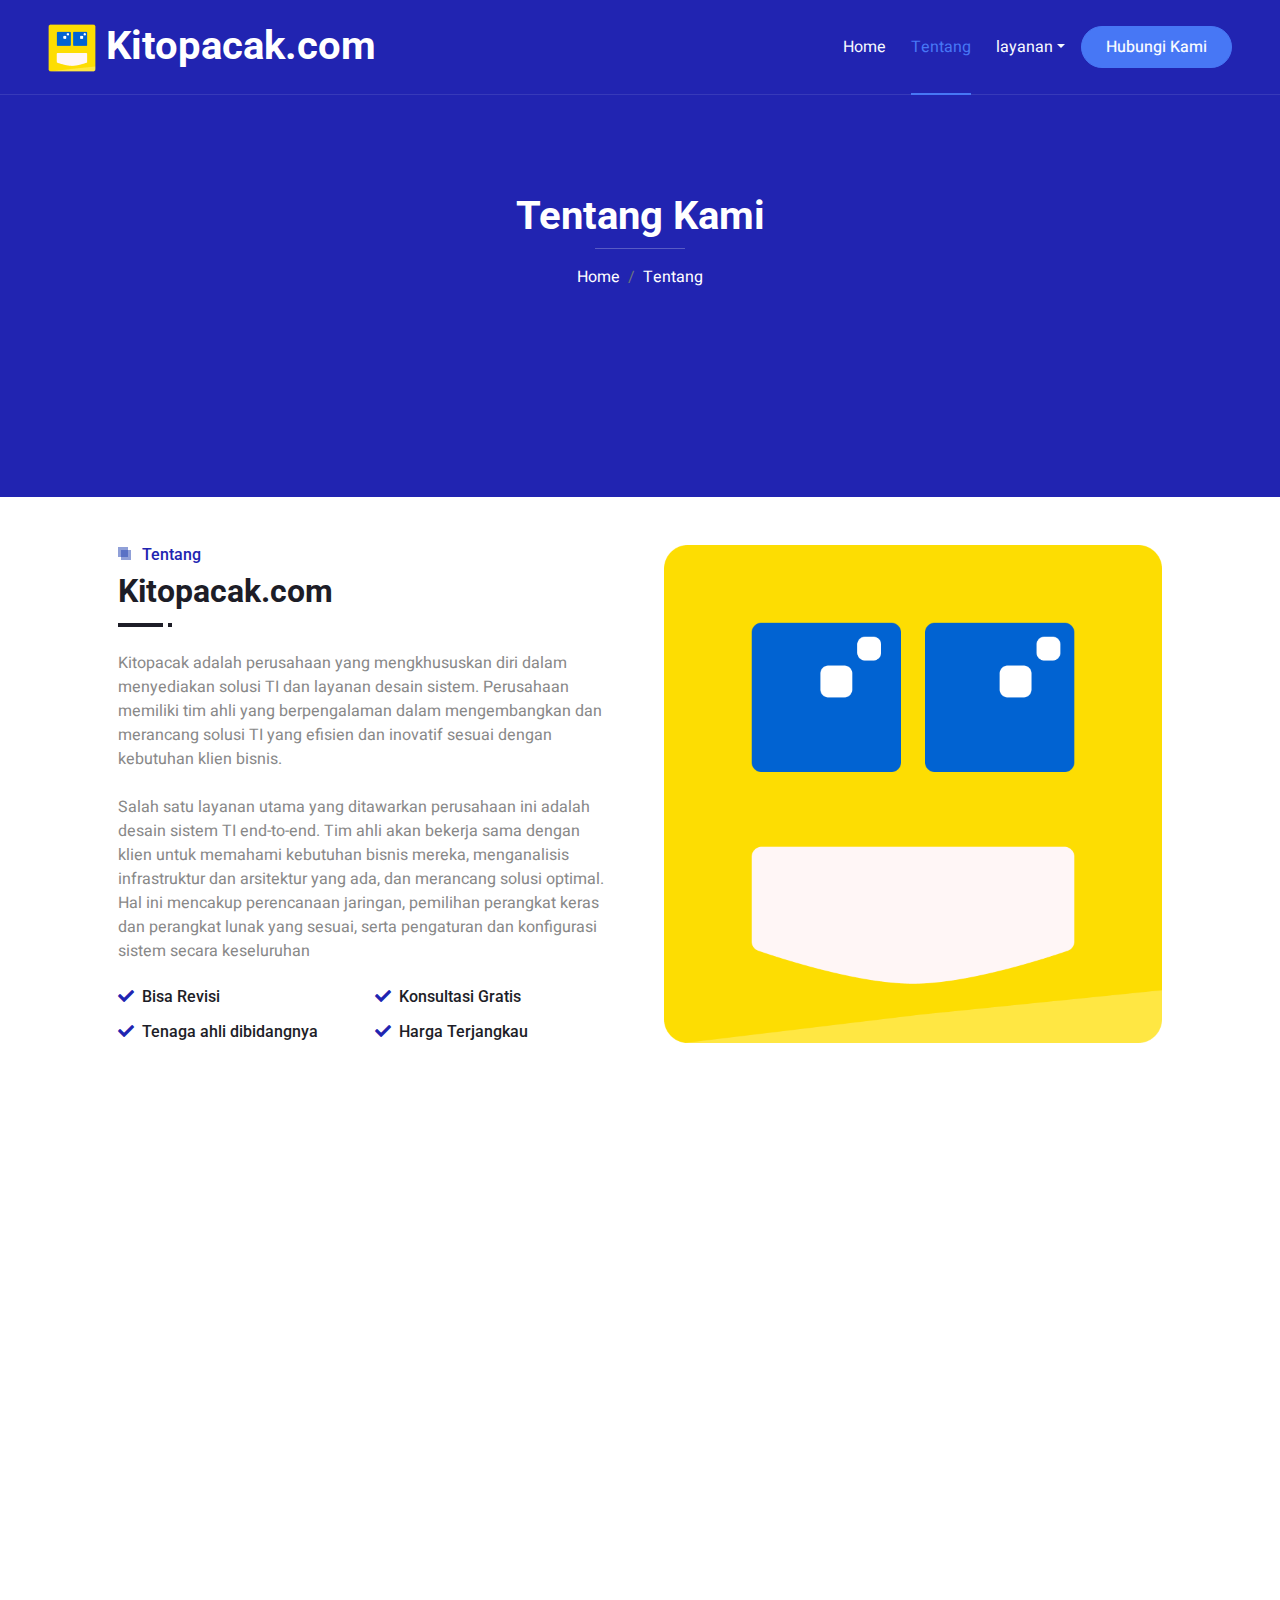
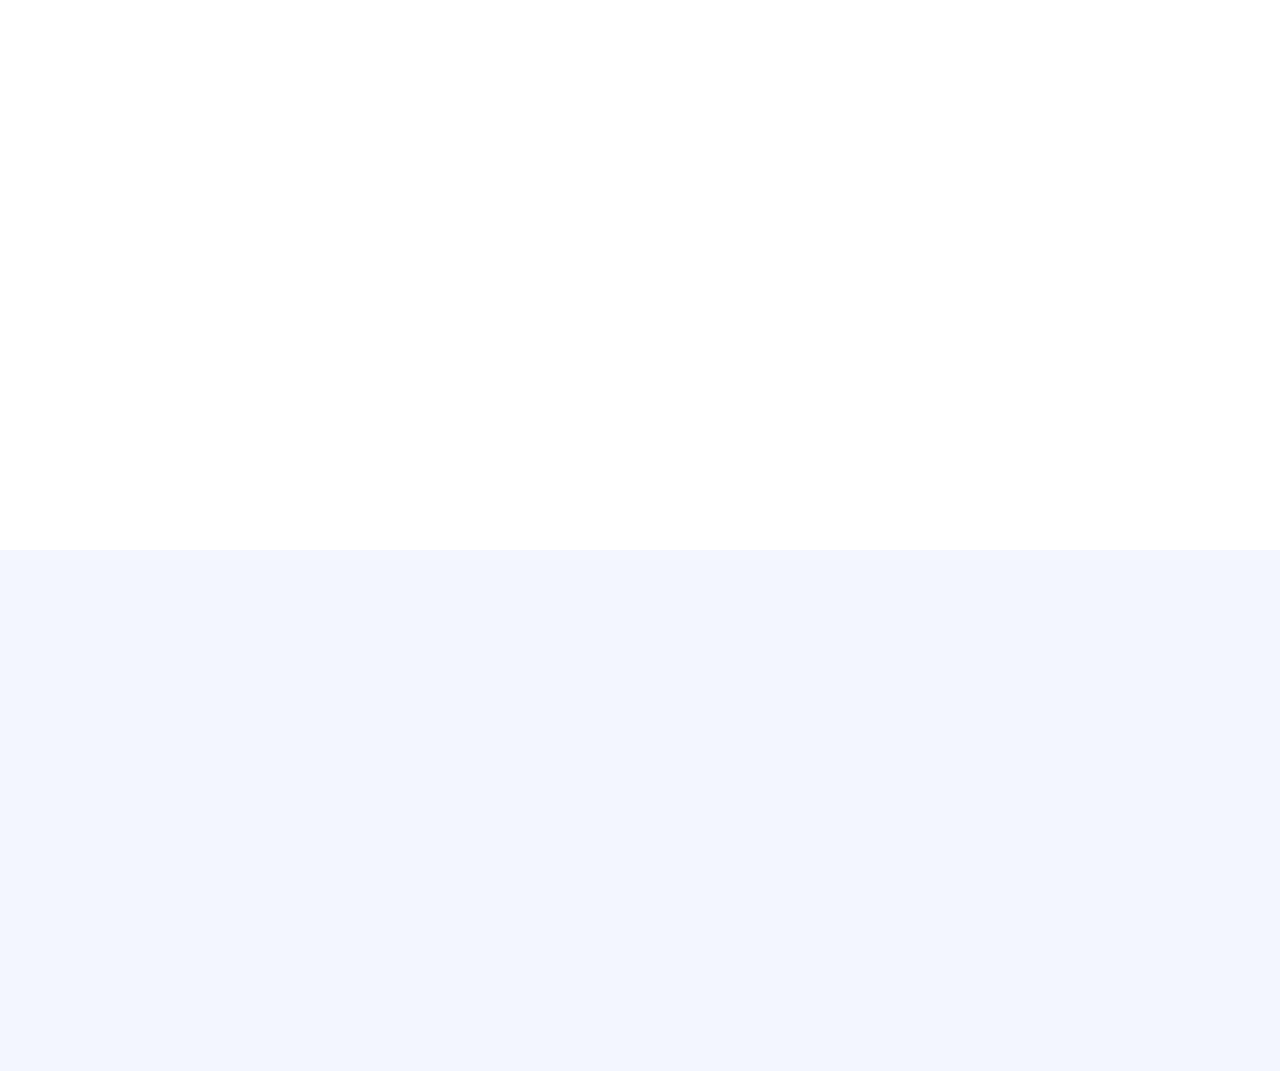
<file: tentang.html>
<!DOCTYPE html>
<html lang="en">

<head>
    <meta charset="utf-8">
    <title>Kitopacak.com</title>
    <meta content="width=device-width, initial-scale=1.0" name="viewport">
    <meta content="" name="keywords">
    <meta content="" name="description">

    <!-- Favicon -->
    <link href="img/icon.png" rel="icon">

    <!-- Google Web Fonts -->
    <link rel="preconnect" href="https://fonts.googleapis.com">
    <link rel="preconnect" href="https://fonts.gstatic.com" crossorigin>
    <link href="https://fonts.googleapis.com/css2?family=Heebo:wght@400;500&family=Roboto:wght@400;500;700&display=swap" rel="stylesheet"> 

    <!-- Icon Font Stylesheet -->
    <link href="https://cdnjs.cloudflare.com/ajax/libs/font-awesome/5.10.0/css/all.min.css" rel="stylesheet">
    <link href="https://cdn.jsdelivr.net/npm/bootstrap-icons@1.4.1/font/bootstrap-icons.css" rel="stylesheet">

    <!-- Libraries Stylesheet -->
    <link href="lib/animate/animate.min.css" rel="stylesheet">
    <link href="lib/owlcarousel/assets/owl.carousel.min.css" rel="stylesheet">
    <link href="lib/lightbox/css/lightbox.min.css" rel="stylesheet">

    <!-- Customized Bootstrap Stylesheet -->
    <link href="css/bootstrap.min.css" rel="stylesheet">

    <!-- Template Stylesheet -->
    <link href="css/style.css" rel="stylesheet">
</head>

<body>
    <div class="container-xxl bg-white p-0">
        <!-- Spinner Start -->
        <div id="spinner" class="show bg-white position-fixed translate-middle w-100 vh-100 top-50 start-50 d-flex align-items-center justify-content-center">
            <div class="spinner-grow text-primary" style="width: 3rem; height: 3rem;" role="status">
                <span class="sr-only">Loading...</span>
            </div>
        </div>
        <!-- Spinner End -->


        <!-- Navbar & Hero Start -->
        
        <div class="container-xxl position-relative p-0">
            <nav class="navbar navbar-expand-lg navbar-light px-4 px-lg-5 py-3 py-lg-0">
              <a href="http://kitopacak.com/" class="navbar-brand p-0">
                <h1  class="m-0"><i class=""><img src="img/icon.png" alt=""><span> </span></i>Kitopacak.com<span class="fs-5"></span></h1>
                    
                </a>


                <button class="navbar-toggler" type="button" data-bs-toggle="collapse" data-bs-target="#navbarCollapse">
                    <span class="fa fa-bars"></span>
                </button>
                <div class="collapse navbar-collapse" id="navbarCollapse">
                    <div class="navbar-nav ms-auto py-0">
                        <a href="http://kitopacak.com/" class="nav-item nav-link ">Home</a>
                        <a href="tentang" class="nav-item nav-link active">Tentang</a>
                        <div class="nav-item dropdown">
                            <a href="#" class="nav-link dropdown-toggle" data-bs-toggle="dropdown">layanan</a>
                            <div class="dropdown-menu m-0">
                                <a href="Pembuatan-Website" class="dropdown-item">Pembuatan Website</a>
                                <a href="Pembuatan-Desain Aplikasi" class="dropdown-item">Pembuatan Design Aplikasi</a>
                                <a href="Pembuatan-Desain Website" class="dropdown-item">Pembuatan Design Website</a>
                                <a href="Pembuatan-Logo" class="dropdown-item">Pembuatan Logo</a>
                            </div>
                        </div>
                        
                    </div>
                   
                    <a href="https://api.whatsapp.com/send/?phone=6285174384228&text&type=phone_number&app_absent=0" class="btn btn-secondary text-light rounded-pill py-2 px-4 ms-3">Hubungi Kami</a>
                </div>
            </nav>

            <div class="container-xxl py-5 bg-primary">
                <div class="container my-5 py-5 px-lg-5">
                    <div class="row g-5 py-5">
                        <div class="col-12 text-center">
                            <h1 class="text-white animated zoomIn">Tentang Kami</h1>
                            <hr class="bg-white mx-auto mt-0" style="width: 90px;">
                            <nav aria-label="breadcrumb">
                                <ol class="breadcrumb justify-content-center">
                                    <li class="breadcrumb-item"><a class="text-white" href="home">Home</a></li>
                                   
                                    <li class="breadcrumb-item text-white active" aria-current="page">Tentang</li>
                                </ol>
                            </nav>
                        </div>
                    </div>
                </div>
            </div>
        </div>
        <!-- Navbar & Hero End -->
        <div class="container-xxl py-5">
            <div class="container px-lg-5">
                <div class="row g-5">
                    <div class="col-lg-6 wow fadeInUp" data-wow-delay="0.1s">
                        <div class="section-title position-relative mb-4 pb-2">
                            <h6 class="position-relative text-primary ps-4">Tentang</h6>
                            <h2 class="mt-2">Kitopacak.com</h2>
                        </div>
                        <p class="mb-4">Kitopacak adalah perusahaan yang mengkhususkan diri dalam menyediakan solusi TI dan layanan desain sistem. Perusahaan memiliki tim ahli yang berpengalaman dalam mengembangkan dan merancang solusi TI yang efisien dan inovatif sesuai dengan kebutuhan klien bisnis.</p>
                        <p class="mb-4">Salah satu layanan utama yang ditawarkan perusahaan ini adalah desain sistem TI end-to-end. Tim ahli akan bekerja sama dengan klien untuk memahami kebutuhan bisnis mereka, menganalisis infrastruktur dan arsitektur yang ada, dan merancang solusi optimal. Hal ini mencakup perencanaan jaringan, pemilihan perangkat keras dan perangkat lunak yang sesuai, serta pengaturan dan konfigurasi sistem secara keseluruhan</p>
                        <div class="row g-3">
                            <div class="col-sm-6">
                                <h6 class="mb-3"><i class="fa fa-check text-primary me-2"></i>Bisa Revisi</h6>
                                <h6 class="mb-0"><i class="fa fa-check text-primary me-2"></i>Tenaga ahli dibidangnya</h6>
                            </div>
                            <div class="col-sm-6">
                                <h6 class="mb-3"><i class="fa fa-check text-primary me-2"></i>Konsultasi Gratis</h6>
                                <h6 class="mb-0"><i class="fa fa-check text-primary me-2"></i>Harga Terjangkau</h6>
                            </div>
                        </div>
                        
                    </div>
                    <div class="col-lg-6">
                        <img class="img-fluid wow zoomIn" data-wow-delay="0.5s" src="img/icon2.png">
                    </div>
                </div>
            </div>
        </div>
        
        <div class="container-xxl bg-primary testimonial py-5 my-5 wow fadeInUp" data-wow-delay="0.1s">
            <div class="container py-5 px-lg-5">
                <div  class="text-center" data-wow-delay="0.1s">
                    <h2  style="color: white;" class="mt-2">Pendapat Mereka Tentang Kami</h2>
                </div>
                <br>
                <div class="owl-carousel testimonial-carousel">
                    <div class="testimonial-item bg-transparent border rounded text-white p-4">
                        <i class="fa fa-quote-left fa-2x mb-3"></i>
                        <p>Saya merasa sangat terbantu dengan kitopacak.com saya bisa membuat website saya secara online guna meninggkatkan Professional perusahaan saya.</p>
                        <div class="d-flex align-items-center">
                            <img class="img-fluid flex-shrink-0 rounded-circle" src="img/profile.jfif" style="width: 50px; height: 50px;">
                            <div class="ps-3">
                                <h6 class="text-white mb-1">Juventa</h6>
                                <small>Pengusaha</small>
                            </div>
                        </div>
                    </div>
                    <div class="testimonial-item bg-transparent border rounded text-white p-4">
                        <i class="fa fa-quote-left fa-2x mb-3"></i>
                        <p>Saya tidak bisa lebih puas dengan perubahan yang terjadi pada bisnis saya setelah bekerja sama dengan Kitopacak.com. Dari desain yang inovatif hingga dukungan pelanggan yang ramah, semuanya melebihi harapan saya.</p>
                        <div class="d-flex align-items-center">
                            <img class="img-fluid flex-shrink-0 rounded-circle" src="img/profile.jfif" style="width: 50px; height: 50px;">
                            <div class="ps-3">
                                <h6 class="text-white mb-1">Nagala Wangsa</h6>
                                <small>Pengusaha</small>
                            </div>
                        </div>
                    </div>
                    <div class="testimonial-item bg-transparent border rounded text-white p-4">
                        <i class="fa fa-quote-left fa-2x mb-3"></i>
                        <p>Setiap kali saya berpikir mereka telah mencapai puncak inovasi, Kitopacak.com selalu berhasil menghadirkan sesuatu yang lebih baik. Mereka tidak hanya mengikuti tren, tetapi menciptakan tren baru.</p>
                        <div class="d-flex align-items-center">
                            <img class="img-fluid flex-shrink-0 rounded-circle" src="img/profile.jfif" style="width: 50px; height: 50px;">
                            <div class="ps-3">
                                <h6 class="text-white mb-1">Yoga Aditama</h6>
                                <small>Pengusaha</small>
                            </div>
                        </div>
                    </div>
                    <div class="testimonial-item bg-transparent border rounded text-white p-4">
                        <i class="fa fa-quote-left fa-2x mb-3"></i>
                        <p>"Saat bermitra dengan Kitopacak.com, kami melihat pertumbuhan bisnis yang signifikan. Mereka tidak hanya memberikan layanan, tetapi membantu kami memahami pasar dan pelanggan kami</p>
                        <div class="d-flex align-items-center">
                            <img class="img-fluid flex-shrink-0 rounded-circle" src="img/profile.jfif" style="width: 50px; height: 50px;">
                            <div class="ps-3">
                                <h6 class="text-white mb-1">Fahrul</h6>
                                <small>Pengusaha</small>
                            </div>
                        </div>
                    </div>
                </div>
            </div>
        </div>

        <div class="container-xxl py-5">
            <div class="container px-lg-5">
                <div class="row justify-content-center">
                    <div class="col-lg-7">
                        <div class="section-title position-relative text-center mb-5 pb-2 wow fadeInUp" data-wow-delay="0.1s">    
                            <h2 class="mt-2">Tunggu Apalagi?</h2>
                            <p>Kapan lagi punya website untuk bisnis dan instansi anda</p>
                        </div>
                        <div class="wow fadeInUp" data-wow-delay="0.3s">
                            <form>
                                <div class="row g-3">
                                    </div>
                                    <div class="col-12">
                                    
                                        <br><br><br>
                                        <a href="https://api.whatsapp.com/send/?phone=6285174384228&text&type=phone_number&app_absent=0" class="btn btn-primary w-100 py-3" type="submit">Hubungi Kami</a> 
                                        
                                    </div>
                                </div>
                            </form>
                        </div>
                    </div>
                </div>
            </div>
        </div>
        
        

        <!-- Footer Start -->
        <div class="container-fluid bg-primary text-light footer mt-5 pt-5 wow fadeIn" data-wow-delay="0.1s">
            <div class="container py-5 px-lg-5">
                <div class="row g-5">
                    <div class="col-md-6 col-lg-3">
                        <h5 class="text-white mb-4">Kitopacak.com</h5>
                        <p><i class="fa fa-map-marker-alt me-3"></i>Jl. Kiageng Pamanahan, Umbulharjo, Yogyakarta</p>
                        <p><i class="fa fa-phone-alt me-3"></i>+62 851-7438-4228</p>
                        <p><i class="fa fa-envelope me-3"></i>Contact@Kitopacak.com</p>
                        <div class="d-flex pt-2">
                            <a class="btn btn-outline-light btn-social" href="https://www.linkedin.com/company/kitopacak/"><i class="fab fa-instagram"></i></a>
                            <a class="btn btn-outline-light btn-social" href=""><i class="fab fa-linkedin-in"></i></a>
                        </div>
                    </div>
                    <div class="col-md-6 col-lg-3">
                        <h5 class="text-white mb-4">Perusahaan</h5>
                        <a class="btn btn-link" href="Tentang">Tentang</a>
                        <a class="btn btn-link" href="Kontak">Kontak</a>
                        <a class="btn btn-link" href="">Privacy Policy</a>
                        <a class="btn btn-link" href="">Terms & Condition</a>
                        <a class="btn btn-link" href="Karir">Karir</a>
                    </div>
                    <div class="col-md-6 col-lg-3">
                        <h5 class="text-white mb-4">Layanan</h5>
                        <a class="btn btn-link" href="Pembuatan-website">Pembuatan Website</a>
                        <a class="btn btn-link" href="Pembuatan-Desain-website">Pembuatan Desain website</a>
                        <a class="btn btn-link" href="Pembuatan-Desain-Aplikasi">Pembuatan Desain Aplikasi</a>
                        <a class="btn btn-link" href="Pembuatan-Logo">Pembuatan Logo</a>
                        <a class="btn btn-link" href="Pembuatan-Template-sosmed">Pembuatan Template Sosmed</a>
                        
                    </div>
                    <div class="col-md-6 col-lg-3">
                        <h5 class="text-white mb-4">Informasi</h5>
                        <a class="btn btn-link" href="Pembayaran">Pembayaran</a>
                        <a class="btn btn-link" href="Promo">Promo</a>
                        <a class="btn btn-link" href="Affiliate">Affiliate</a>
                        <a class="btn btn-link" href="Kerjasama">Kerjasama</a>
                        
                        
                    </div>
                    
                   
                </div>
            </div>
            <div class="container">
                <div class="copyright">
                    <div class="center">
                        <div  class="text-center" data-wow-delay="0.1s">
                            &copy; <a class="border-bottom" href="#">Kitopacak.com</a> All Right Reserved. 
                           
                        </div>
                      
                        
                    </div>
                </div>
            </div>
        </div>
        <!-- Footer End -->


        <!-- Back to Top -->
        
        
    </div>

    <!-- JavaScript Libraries -->
    <script src="https://code.jquery.com/jquery-3.4.1.min.js"></script>
    <script src="https://cdn.jsdelivr.net/npm/bootstrap@5.0.0/dist/js/bootstrap.bundle.min.js"></script>
    <script src="lib/wow/wow.min.js"></script>
    <script src="lib/easing/easing.min.js"></script>
    <script src="lib/waypoints/waypoints.min.js"></script>
    <script src="lib/owlcarousel/owl.carousel.min.js"></script>
    <script src="lib/isotope/isotope.pkgd.min.js"></script>
    <script src="lib/lightbox/js/lightbox.min.js"></script>

    <!-- Template Javascript -->
    <script src="js/main.js"></script>
</body>

</html>
</file>
<file: css/style.css>
/********** Template CSS **********/
:root {
    --primary: #0163D2;
    --secondary: #4777F5;
    --light: #F7FAFF;
    --dark: #1D1D27;
}
.big-text {
    font-weight: bold; /* Atur teks besar menjadi bold */
    margin-right: 4px; /* Atur margin kanan sesuai kebutuhan */
    color: #FDB702;
  }

  .small-text {
    font-weight: normal; /* Atur teks kecil menjadi regular */
    font-size: small;
  }


/*** Spinner ***/
#spinner {
    opacity: 0;
    visibility: hidden;
    transition: opacity .5s ease-out, visibility 0s linear .5s;
    z-index: 99999;
}

#spinner.show {
    transition: opacity .5s ease-out, visibility 0s linear 0s;
    visibility: visible;
    opacity: 1;
}

.back-to-top {
    position: fixed;
    display: none;
    right: 45px;
    bottom: 45px;
    z-index: 99;
}


/*** Heading ***/
h1,
h2,
h3,
.fw-bold {
    font-weight: 700 !important;
}

h4,
h5,
h6,
.fw-medium {
    font-weight: 500 !important;
}


/*** Button ***/
.btn {
    font-weight: 500;
    transition: .5s;
}

.btn-square {
    width: 38px;
    height: 38px;
}

.btn-sm-square {
    width: 32px;
    height: 32px;
}

.btn-lg-square {
    width: 48px;
    height: 48px;
}

.btn-square,
.btn-sm-square,
.btn-lg-square {
    padding: 0;
    display: flex;
    align-items: center;
    justify-content: center;
    font-weight: normal;
    border-radius: 50px;
}


/*** Navbar ***/
.navbar-light .navbar-nav .nav-link {
    position: relative;
    margin-left: 25px;
    padding: 35px 0;
    color: var(--light) !important;
    outline: none;
    transition: .5s;
}

.sticky-top.navbar-light .navbar-nav .nav-link {
    padding: 20px 0;
    color: var(--dark) !important;
}

.navbar-light .navbar-nav .nav-link:hover,
.navbar-light .navbar-nav .nav-link.active {
    color: var(--secondary) !important;
}

.navbar-light .navbar-brand h1 {
    color: #FFFFFF;
}

.navbar-light .navbar-brand img {
    max-height: 60px;
    transition: .5s;
}

.sticky-top.navbar-light .navbar-brand img {
    max-height: 45px;
}

@media (max-width: 991.98px) {
    .sticky-top.navbar-light {
        position: relative;
        background: #FFFFFF;
    }

    .navbar-light .navbar-collapse {
        margin-top: 15px;
        border-top: 1px solid #DDDDDD;
    }

    .navbar-light .navbar-nav .nav-link,
    .sticky-top.navbar-light .navbar-nav .nav-link {
        padding: 10px 0;
        margin-left: 0;
        color: var(--dark) !important;
    }

    .navbar-light .navbar-brand h1 {
        color: var(--primary);
    }

    .navbar-light .navbar-brand img {
        max-height: 45px;
    }
}

@media (min-width: 992px) {
    .navbar-light {
        position: absolute;
        width: 100%;
        top: 0;
        left: 0;
        border-bottom: 1px solid rgba(256, 256, 256, .1);
        z-index: 999;
    }
    
    .sticky-top.navbar-light {
        position: fixed;
        background: #FFFFFF;
    }

    .navbar-light .navbar-nav .nav-link::before {
        position: absolute;
        content: "";
        width: 0;
        height: 2px;
        bottom: -1px;
        left: 50%;
        background: var(--secondary);
        transition: .5s;
    }

    .navbar-light .navbar-nav .nav-link:hover::before,
    .navbar-light .navbar-nav .nav-link.active::before {
        width: 100%;
        left: 0;
    }

    .navbar-light .navbar-nav .nav-link.nav-contact::before {
        display: none;
    }

    .sticky-top.navbar-light .navbar-brand h1 {
        color: var(--primary);
    }
}


/*** Hero Header ***/
.hero-header {
    background:
        url(../img/bg-dot.png),
        url(../img/bg-dot.png),
        url(../img/bg-round.png),
        url(../img/bg-tree.png),
        url(../img/bg-bottom-hero.png);
    background-position:
        10px 10px,
        bottom 190px right 10px,
        left 55% top -1px,
        left 45% bottom -1px,
        center bottom -1px;
    background-repeat: no-repeat;
}


/*** Section Title ***/
.section-title::before {
    position: absolute;
    content: "";
    width: 45px;
    height: 4px;
    bottom: 0;
    left: 0;
    background: var(--dark);
}

.section-title::after {
    position: absolute;
    content: "";
    width: 4px;
    height: 4px;
    bottom: 0;
    left: 50px;
    background: var(--dark);
}

.section-title.text-center::before {
    left: 50%;
    margin-left: -25px;
}

.section-title.text-center::after {
    left: 50%;
    margin-left: 25px;
}

.section-title h6::before,
.section-title h6::after {
    position: absolute;
    content: "";
    width: 10px;
    height: 10px;
    top: 2px;
    left: 0;
    background: rgba(33, 66, 177, .5);
}

.section-title h6::after {
    top: 5px;
    left: 3px;
}


/*** Service ***/
.service-item {
    position: relative;
    height: 900px;
    padding: 30px 25px;
    background: #FFFFFF;
    box-shadow: 0 0 45px rgba(0, 0, 0, .08);
    transition: .5s;
}
.service-item2 {
    position: relative;
    height: 500px;
    padding: 30px 25px;
    background: #FFFFFF;
    box-shadow: 0 0 45px rgba(0, 0, 0, .08);
    transition: .5s;
}
.service-item:hover {
    background: var(--primary);
}
.service-item2:hover {
    background: var(--primary);
}


.service-item .service-icon {
    margin: 0 auto 20px auto;
    width: 90px;
    height: 90px;
    display: flex;
    align-items: center;
    justify-content: center;
    color: var(--light);
    background: url(../img/icon-shape-primary.png) center center no-repeat;
    transition: .5s;
}
.service-item2 .service-icon {
    margin: 0 auto 20px auto;
    width: 90px;
    height: 90px;
    display: flex;
    align-items: center;
    justify-content: center;
    color: var(--light);
    background: url(../img/icon-shape-primary.png) center center no-repeat;
    transition: .5s;
}


.service-item:hover .service-icon {
    color: var(--primary);
    background: url(../img/icon-shape-white.png);
}
.service-item2:hover .service-icon {
    color: var(--primary);
    background: url(../img/icon-shape-white.png);
}

.service-item h5,
.service-item p {
    transition: .5s;
}
.service-item2 h5,
.service-item2 p {
    transition: .5s;
}
.service-item:hover h5,
.service-item:hover p {
    color: var(--light);
}
.service-item2:hover h5,
.service-item2:hover p {
    color: var(--light);
}

.service-item a.btn {
    position: relative;
    display: flex;
    color: var(--primary);
    transition: .5s;
    z-index: 1;
}
.service-item2 a.btn {
    position: relative;
    display: flex;
    color: var(--primary);
    transition: .5s;
    z-index: 1;
}

.service-item:hover a.btn {
    color: var(--primary);
}
.service-item2:hover a.btn {
    color: var(--primary);
}

.service-item a.btn::before {
    position: absolute;
    content: "";
    width: 35px;
    height: 35px;
    top: 0;
    left: 0;
    border-radius: 35px;
    background: #DDDDDD;
    transition: .5s;
    z-index: -1;
}
.service-item2 a.btn::before {
    position: absolute;
    content: "";
    width: 35px;
    height: 35px;
    top: 0;
    left: 0;
    border-radius: 35px;
    background: #DDDDDD;
    transition: .5s;
    z-index: -1;
}
.service-item:hover a.btn::before {
    width: 100%;
    background: var(--light);
}
.service-item2:hover a.btn::before {
    width: 100%;
    background: var(--light);
}


/*** Testimonial ***/
.newsletter,
.testimonial {
    background:
        url(../img/bg-top.png),
        url(../img/bg-bottom.png);
    background-position:
        left top,
        right bottom;
    background-repeat: no-repeat;
}

.testimonial-carousel .owl-item .testimonial-item,
.testimonial-carousel .owl-item.center .testimonial-item * {
    transition: .5s;
}

.testimonial-carousel .owl-item.center .testimonial-item {
    background: var(--light) !important;
    border-color: var(--light);
}

.testimonial-carousel .owl-item.center .testimonial-item * {
    color: #888888;
}

.testimonial-carousel .owl-item.center .testimonial-item i {
    color: var(--primary) !important;
}

.testimonial-carousel .owl-item.center .testimonial-item h6 {
    color: var(--dark) !important;
}


/*** Team ***/
.team-item {
    position: relative;
    transition: .5s;
    z-index: 1;
}

.team-item::after {
    position: absolute;
    content: "";
    top: 3rem;
    right: 3rem;
    bottom: 0;
    left: 0;
    border-radius: 10px;
    background: #FFFFFF;
    box-shadow: 0 0 45px rgba(0, 0, 0, .1);
    transition: .5s;
    z-index: -1;
}

.team-item:hover::after {
    background: var(--primary);
}

.team-item h5,
.team-item small {
    transition: .5s;
}

.team-item:hover h5,
.team-item:hover small {
    color: var(--light);
}


/*** Project Portfolio ***/
#portfolio-flters .btn {
    position: relative;
    display: inline-block;
    margin: 10px 4px 0 4px;
    transition: .5s;
}

#portfolio-flters .btn::after {
    position: absolute;
    content: "";
    right: -1px;
    bottom: -1px;
    border-left: 20px solid transparent;
    border-right: 0 solid transparent;
    border-bottom: 50px solid #FFFFFF;
}

#portfolio-flters .btn:hover,
#portfolio-flters .btn.active {
    color: var(--light);
    background: var(--primary);
}

.portfolio-overlay {
    position: absolute;
    display: flex;
    flex-direction: column;
    justify-content: center;
    width: 100%;
    height: 100%;
    padding: 30px;
    top: 0;
    left: 0;
    background: var(--primary);
    transition: .5s;
    z-index: 1;
    opacity: 0;
}

.portfolio-item:hover .portfolio-overlay {
    opacity: 1;
}

.portfolio-item .btn {
    position: absolute;
    width: 90px;
    height: 90px;
    top: 0px;
    right: 0px;
    display: flex;
    align-items: center;
    justify-content: center;
    background: url(../img/icon-shape-white.png) center center no-repeat;
    border: none;
    transition: .5s;
    opacity: 0;
    z-index: 2;
}

.portfolio-item:hover .btn {
    opacity: 1;
    transition-delay: .15s;
}


/*** Footer ***/
.footer {
    background: url(../img/footer.png) center center no-repeat;
    background-size: contain;
}

.footer .btn.btn-social {
    margin-right: 5px;
    width: 40px;
    height: 40px;
    display: flex;
    align-items: center;
    justify-content: center;
    color: var(--light);
    border: 1px solid rgba(256, 256, 256, .1);
    border-radius: 40px;
    transition: .3s;
}

.footer .btn.btn-social:hover {
    color: var(--primary);
}

.footer .btn.btn-link {
    display: block;
    margin-bottom: 10px;
    padding: 0;
    text-align: left;
    color: var(--light);
    font-weight: normal;
    transition: .3s;
}

.footer .btn.btn-link::before {
    position: relative;
    content: "\f105";
    font-family: "Font Awesome 5 Free";
    font-weight: 900;
    margin-right: 10px;
}

.footer .btn.btn-link:hover {
    letter-spacing: 1px;
    box-shadow: none;
}

.footer .copyright {
    padding: 25px 0;
    font-size: 14px;
    border-top: 1px solid rgba(256, 256, 256, .1);
}

.footer .copyright a {
    color: var(--light);
}

.footer .footer-menu a {
    margin-right: 15px;
    padding-right: 15px;
    border-right: 1px solid rgba(255, 255, 255, .1);
}

.footer .footer-menu a:last-child {
    margin-right: 0;
    padding-right: 0;
    border-right: none;
}
</file>
